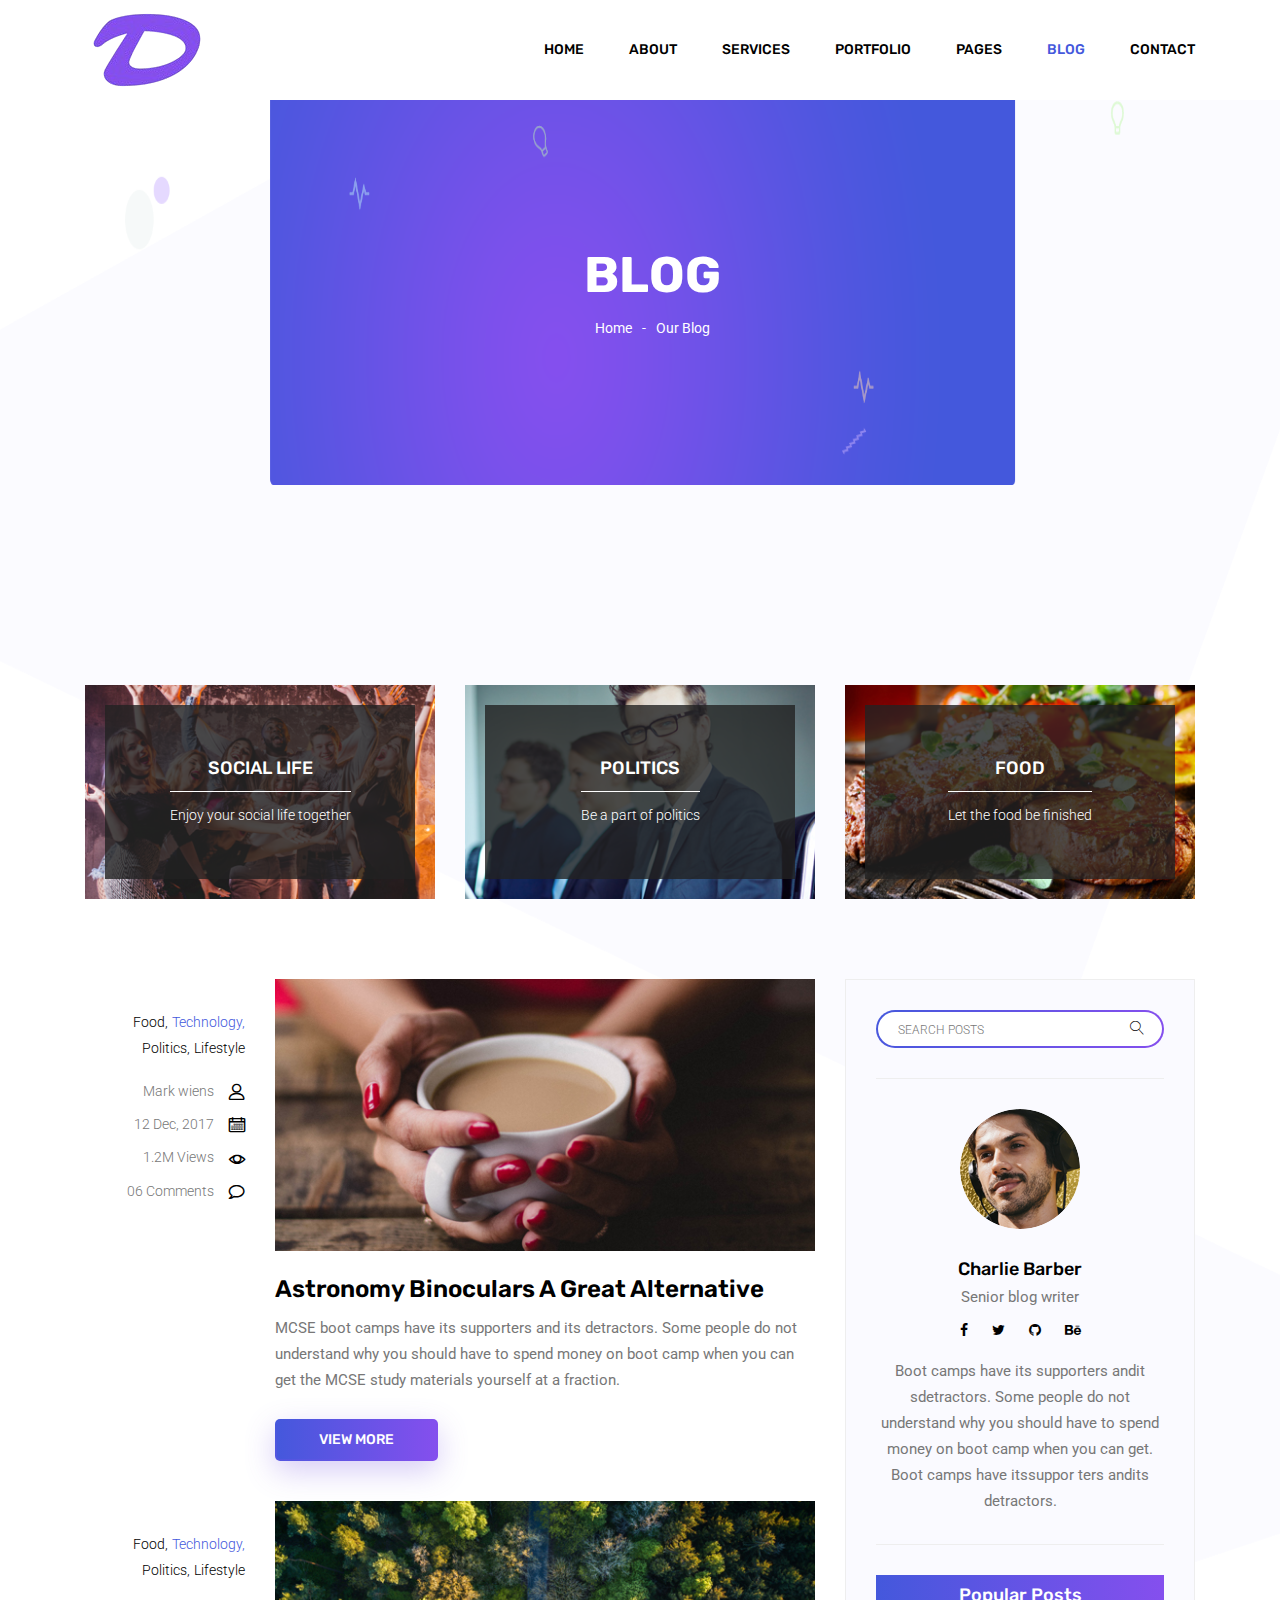
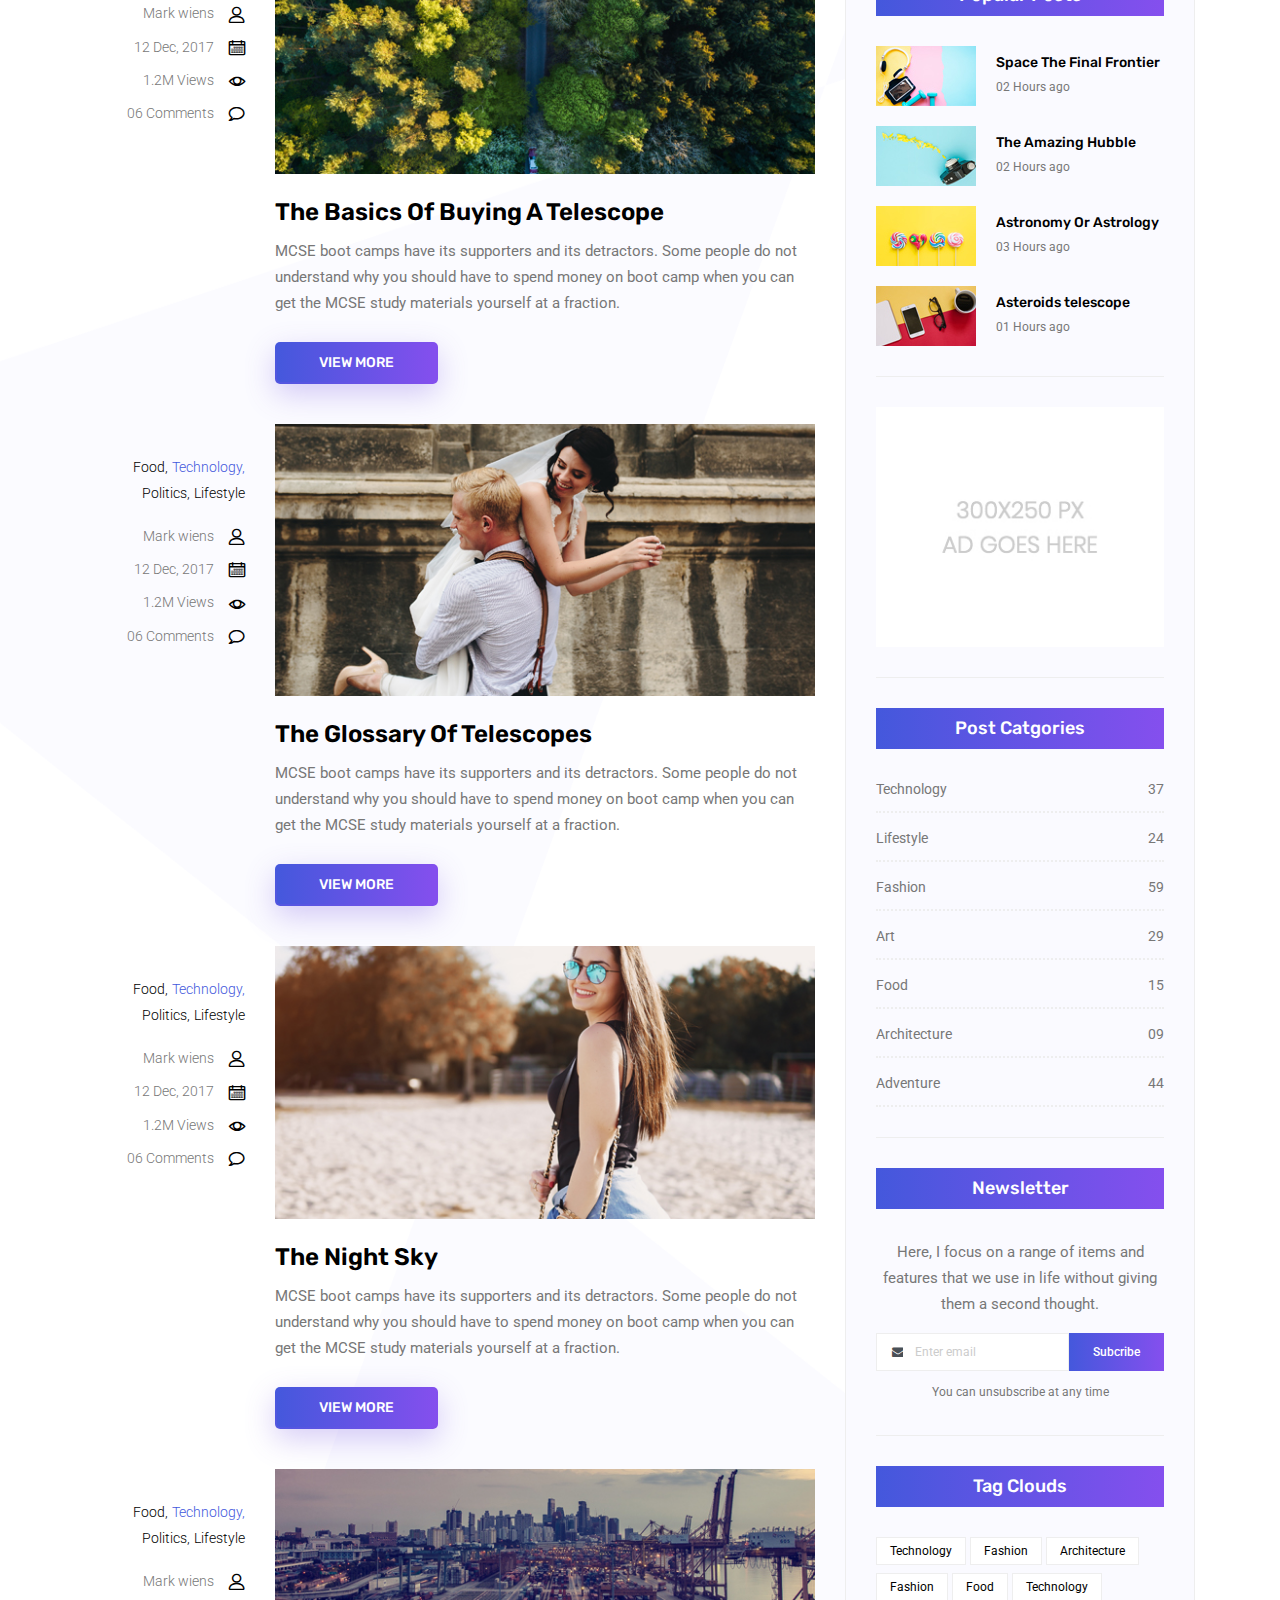
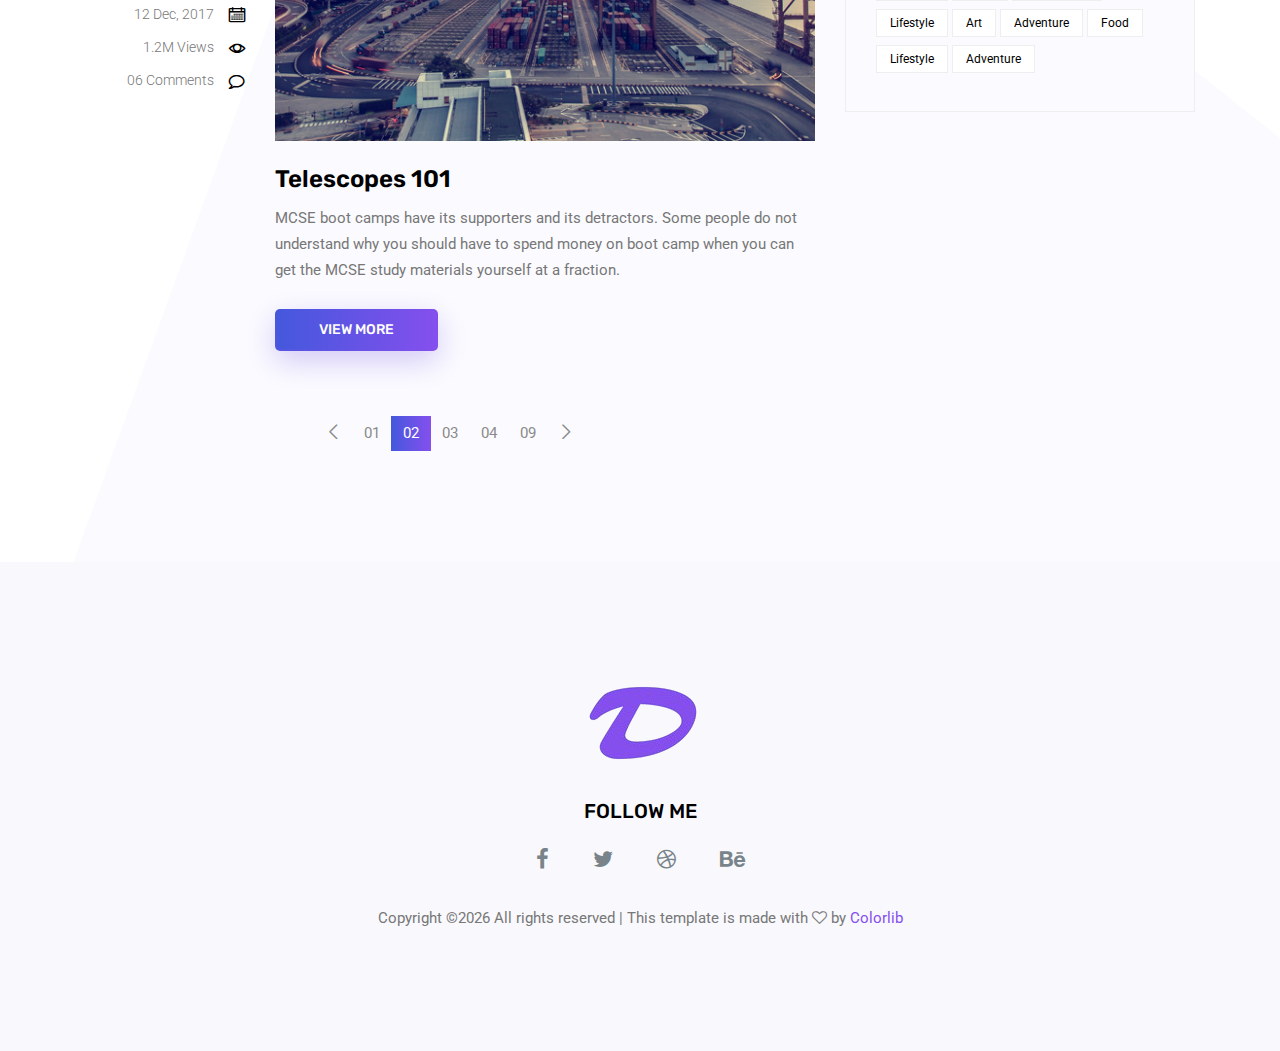
<file: blog.html>
<!doctype html>
<html lang="en">

<head>
	<!-- Required meta tags -->
	<meta charset="utf-8">
	<meta name="viewport" content="width=device-width, initial-scale=1, shrink-to-fit=no">
	<link rel="icon" href="img/favicon.png" type="image/png">
	<title>Blog</title>
	<!-- Bootstrap CSS -->
	<link rel="stylesheet" href="css/bootstrap.css">
	<link rel="stylesheet" href="vendors/linericon/style.css">
	<link rel="stylesheet" href="css/font-awesome.min.css">
	<link rel="stylesheet" href="vendors/owl-carousel/owl.carousel.min.css">
	<link rel="stylesheet" href="css/magnific-popup.css">
	<link rel="stylesheet" href="vendors/nice-select/css/nice-select.css">
	<!-- main css -->
	<link rel="stylesheet" href="css/style.css">
</head>

<body class="blog_version">

	<!--================ Start Header Area =================-->
	<header class="header_area">
		<div class="main_menu">
			<nav class="navbar navbar-expand-lg navbar-light">
				<div class="container">
					<!-- Brand and toggle get grouped for better mobile display -->
					<a class="navbar-brand logo_h" href="index.html"><img src="img/logo.png" alt=""></a>
					<button class="navbar-toggler" type="button" data-toggle="collapse" data-target="#navbarSupportedContent"
					 aria-controls="navbarSupportedContent" aria-expanded="false" aria-label="Toggle navigation">
						<span class="icon-bar"></span>
						<span class="icon-bar"></span>
						<span class="icon-bar"></span>
					</button>
					<!-- Collect the nav links, forms, and other content for toggling -->
					<div class="collapse navbar-collapse offset" id="navbarSupportedContent">
						<ul class="nav navbar-nav menu_nav justify-content-end">
							<li class="nav-item"><a class="nav-link" href="index.html">Home</a></li>
							<li class="nav-item"><a class="nav-link" href="about.html">About</a></li>
							<li class="nav-item"><a class="nav-link" href="services.html">Services</a></li>
							<li class="nav-item"><a class="nav-link" href="portfolio.html">Portfolio</a></li>
							<li class="nav-item submenu dropdown">
								<a href="#" class="nav-link dropdown-toggle" data-toggle="dropdown" role="button" aria-haspopup="true"
								 aria-expanded="false">Pages</a>
								<ul class="dropdown-menu">
                                    <li class="nav-item"><a class="nav-link" href="elements.html">Elements</a></li>
                                    <li class="nav-item"><a class="nav-link" href="portfolio-details.html">Portfolio Details</a></li>
								</ul>
							</li>
							<li class="nav-item submenu dropdown active">
								<a href="#" class="nav-link dropdown-toggle" data-toggle="dropdown" role="button" aria-haspopup="true"
								 aria-expanded="false">Blog</a>
								<ul class="dropdown-menu">
									<li class="nav-item"><a class="nav-link" href="blog.html">Blog</a></li>
									<li class="nav-item"><a class="nav-link" href="single-blog.html">Blog Details</a></li>
								</ul>
							</li>
							<li class="nav-item"><a class="nav-link" href="contact.html">Contact</a></li>
						</ul>
					</div>
				</div>
			</nav>
		</div>
	</header>
	<!--================ End Header Area =================-->

    <!--================ Start Banner Area =================-->
    <section class="banner_area">
        <div class="banner_inner d-flex align-items-center">
            <div class="container">
                <div class="banner_content text-center">
                    <h2>Blog</h2>
                    <div class="page_link">
                        <a href="index.html">Home</a>
                        <a href="blog.html">Our Blog</a>
                    </div>
                </div>
            </div>
        </div>
    </section>
    <!--================ End Banner Area =================-->
        
    <!--================Blog Categorie Area =================-->
    <section class="blog_categorie_area section_gap_top">
        <div class="container">
            <div class="row">
                <div class="col-lg-4">
                    <div class="categories_post">
                        <img src="img/blog/cat-post/cat-post-3.jpg" alt="post">
                        <div class="categories_details">
                            <div class="categories_text">
                                <a href="single-blog.html"><h5>Social Life</h5></a>
                                <div class="border_line"></div>
                                <p>Enjoy your social life together</p>
                            </div>
                        </div>
                    </div>
                </div>
                <div class="col-lg-4">
                    <div class="categories_post">
                        <img src="img/blog/cat-post/cat-post-2.jpg" alt="post">
                        <div class="categories_details">
                            <div class="categories_text">
                                <a href="single-blog.html"><h5>Politics</h5></a>
                                <div class="border_line"></div>
                                <p>Be a part of politics</p>
                            </div>
                        </div>
                    </div>
                </div>
                <div class="col-lg-4">
                    <div class="categories_post">
                        <img src="img/blog/cat-post/cat-post-1.jpg" alt="post">
                        <div class="categories_details">
                            <div class="categories_text">
                                <a href="single-blog.html"><h5>Food</h5></a>
                                <div class="border_line"></div>
                                <p>Let the food be finished</p>
                            </div>
                        </div>
                    </div>
                </div>
            </div>
        </div>
    </section>
    <!--================Blog Categorie Area =================-->
    
    <!--================Blog Area =================-->
    <section class="blog_area">
        <div class="container">
            <div class="row">
                <div class="col-lg-8">
                    <div class="blog_left_sidebar">
                        <article class="row blog_item">
                            <div class="col-md-3">
                                <div class="blog_info text-right">
                                    <div class="post_tag">
                                        <a href="#">Food,</a>
                                        <a class="active" href="#">Technology,</a>
                                        <a href="#">Politics,</a>
                                        <a href="#">Lifestyle</a>
                                    </div>
                                    <ul class="blog_meta list">
                                        <li><a href="#">Mark wiens<i class="lnr lnr-user"></i></a></li>
                                        <li><a href="#">12 Dec, 2017<i class="lnr lnr-calendar-full"></i></a></li>
                                        <li><a href="#">1.2M Views<i class="lnr lnr-eye"></i></a></li>
                                        <li><a href="#">06 Comments<i class="lnr lnr-bubble"></i></a></li>
                                    </ul>
                                </div>
                            </div>
                            <div class="col-md-9">
                                <div class="blog_post">
                                    <img src="img/blog/main-blog/m-blog-1.jpg" alt="">
                                    <div class="blog_details">
                                        <a href="single-blog.html"><h2>Astronomy Binoculars A Great Alternative</h2></a>
                                        <p>MCSE boot camps have its supporters and its detractors. Some people do not understand why you should have to spend money on boot camp when you can get the MCSE study materials yourself at a fraction.</p>
                                        <a href="single-blog.html" class="primary_btn"><span>View More</span></a>
                                    </div>
                                </div>
                            </div>
                        </article>
                        <article class="row blog_item">
                            <div class="col-md-3">
                                <div class="blog_info text-right">
                                    <div class="post_tag">
                                        <a href="#">Food,</a>
                                        <a class="active" href="#">Technology,</a>
                                        <a href="#">Politics,</a>
                                        <a href="#">Lifestyle</a>
                                    </div>
                                    <ul class="blog_meta list">
                                        <li><a href="#">Mark wiens<i class="lnr lnr-user"></i></a></li>
                                        <li><a href="#">12 Dec, 2017<i class="lnr lnr-calendar-full"></i></a></li>
                                        <li><a href="#">1.2M Views<i class="lnr lnr-eye"></i></a></li>
                                        <li><a href="#">06 Comments<i class="lnr lnr-bubble"></i></a></li>
                                    </ul>
                                </div>
                            </div>
                            <div class="col-md-9">
                                <div class="blog_post">
                                    <img src="img/blog/main-blog/m-blog-2.jpg" alt="">
                                    <div class="blog_details">
                                        <a href="single-blog.html"><h2>The Basics Of Buying A Telescope</h2></a>
                                        <p>MCSE boot camps have its supporters and its detractors. Some people do not understand why you should have to spend money on boot camp when you can get the MCSE study materials yourself at a fraction.</p>
                                        <a href="single-blog.html" class="primary_btn"><span>View More</span></a>
                                    </div>
                                </div>
                            </div>
                        </article>
                        <article class="row blog_item">
                            <div class="col-md-3">
                                <div class="blog_info text-right">
                                    <div class="post_tag">
                                        <a href="#">Food,</a>
                                        <a class="active" href="#">Technology,</a>
                                        <a href="#">Politics,</a>
                                        <a href="#">Lifestyle</a>
                                    </div>
                                    <ul class="blog_meta list">
                                        <li><a href="#">Mark wiens<i class="lnr lnr-user"></i></a></li>
                                        <li><a href="#">12 Dec, 2017<i class="lnr lnr-calendar-full"></i></a></li>
                                        <li><a href="#">1.2M Views<i class="lnr lnr-eye"></i></a></li>
                                        <li><a href="#">06 Comments<i class="lnr lnr-bubble"></i></a></li>
                                    </ul>
                                </div>
                            </div>
                            <div class="col-md-9">
                                <div class="blog_post">
                                    <img src="img/blog/main-blog/m-blog-3.jpg" alt="">
                                    <div class="blog_details">
                                        <a href="single-blog.html"><h2>The Glossary Of Telescopes</h2></a>
                                        <p>MCSE boot camps have its supporters and its detractors. Some people do not understand why you should have to spend money on boot camp when you can get the MCSE study materials yourself at a fraction.</p>
                                        <a href="single-blog.html" class="primary_btn"><span>View More</span></a>
                                    </div>
                                </div>
                            </div>
                        </article>
                        <article class="row blog_item">
                            <div class="col-md-3">
                                <div class="blog_info text-right">
                                    <div class="post_tag">
                                        <a href="#">Food,</a>
                                        <a class="active" href="#">Technology,</a>
                                        <a href="#">Politics,</a>
                                        <a href="#">Lifestyle</a>
                                    </div>
                                    <ul class="blog_meta list">
                                        <li><a href="#">Mark wiens<i class="lnr lnr-user"></i></a></li>
                                        <li><a href="#">12 Dec, 2017<i class="lnr lnr-calendar-full"></i></a></li>
                                        <li><a href="#">1.2M Views<i class="lnr lnr-eye"></i></a></li>
                                        <li><a href="#">06 Comments<i class="lnr lnr-bubble"></i></a></li>
                                    </ul>
                                </div>
                            </div>
                            <div class="col-md-9">
                                <div class="blog_post">
                                    <img src="img/blog/main-blog/m-blog-4.jpg" alt="">
                                    <div class="blog_details">
                                        <a href="single-blog.html"><h2>The Night Sky</h2></a>
                                        <p>MCSE boot camps have its supporters and its detractors. Some people do not understand why you should have to spend money on boot camp when you can get the MCSE study materials yourself at a fraction.</p>
                                        <a href="single-blog.html" class="primary_btn"><span>View More</span></a>
                                    </div>
                                </div>
                            </div>
                        </article>
                        <article class="row blog_item">
                            <div class="col-md-3">
                                <div class="blog_info text-right">
                                    <div class="post_tag">
                                        <a href="#">Food,</a>
                                        <a class="active" href="#">Technology,</a>
                                        <a href="#">Politics,</a>
                                        <a href="#">Lifestyle</a>
                                    </div>
                                    <ul class="blog_meta list">
                                        <li><a href="#">Mark wiens<i class="lnr lnr-user"></i></a></li>
                                        <li><a href="#">12 Dec, 2017<i class="lnr lnr-calendar-full"></i></a></li>
                                        <li><a href="#">1.2M Views<i class="lnr lnr-eye"></i></a></li>
                                        <li><a href="#">06 Comments<i class="lnr lnr-bubble"></i></a></li>
                                    </ul>
                                </div>
                            </div>
                            <div class="col-md-9">
                                <div class="blog_post">
                                    <img src="img/blog/main-blog/m-blog-5.jpg" alt="">
                                    <div class="blog_details">
                                        <a href="single-blog.html"><h2>Telescopes 101</h2></a>
                                        <p>MCSE boot camps have its supporters and its detractors. Some people do not understand why you should have to spend money on boot camp when you can get the MCSE study materials yourself at a fraction.</p>
                                        <a href="single-blog.html" class="primary_btn"><span>View More</span></a>
                                    </div>
                                </div>
                            </div>
                        </article>
                        <nav class="blog-pagination justify-content-center d-flex">
                            <ul class="pagination">
                                <li class="page-item">
                                    <a href="#" class="page-link" aria-label="Previous">
                                        <span aria-hidden="true">
                                            <span class="lnr lnr-chevron-left"></span>
                                        </span>
                                    </a>
                                </li>
                                <li class="page-item"><a href="#" class="page-link">01</a></li>
                                <li class="page-item active"><a href="#" class="page-link">02</a></li>
                                <li class="page-item"><a href="#" class="page-link">03</a></li>
                                <li class="page-item"><a href="#" class="page-link">04</a></li>
                                <li class="page-item"><a href="#" class="page-link">09</a></li>
                                <li class="page-item">
                                    <a href="#" class="page-link" aria-label="Next">
                                        <span aria-hidden="true">
                                            <span class="lnr lnr-chevron-right"></span>
                                        </span>
                                    </a>
                                </li>
                            </ul>
                        </nav>
                    </div>
                </div>
                <div class="col-lg-4">
                    <div class="blog_right_sidebar">
                        <aside class="single_sidebar_widget search_widget">
                            <div class="input-group">
                                <input type="text" class="form-control" placeholder="Search Posts">
                                <span class="input-group-btn">
                                    <button class="btn btn-default" type="button"><i class="lnr lnr-magnifier"></i></button>
                                </span>
                            </div><!-- /input-group -->
                            <div class="br"></div>
                        </aside>
                        <aside class="single_sidebar_widget author_widget">
                            <img class="author_img rounded-circle" src="img/blog/author.png" alt="">
                            <h4>Charlie Barber</h4>
                            <p>Senior blog writer</p>
                            <div class="social_icon">
                                <a href="#"><i class="fa fa-facebook"></i></a>
                                <a href="#"><i class="fa fa-twitter"></i></a>
                                <a href="#"><i class="fa fa-github"></i></a>
                                <a href="#"><i class="fa fa-behance"></i></a>
                            </div>
                            <p>Boot camps have its supporters andit sdetractors. Some people do not understand why you should have to spend money on boot camp when you can get. Boot camps have itssuppor ters andits detractors.</p>
                            <div class="br"></div>
                        </aside>
                        <aside class="single_sidebar_widget popular_post_widget">
                            <h3 class="widget_title">Popular Posts</h3>
                            <div class="media post_item">
                                <img src="img/blog/popular-post/post1.jpg" alt="post">
                                <div class="media-body">
                                    <a href="single-blog.html"><h3>Space The Final Frontier</h3></a>
                                    <p>02 Hours ago</p>
                                </div>
                            </div>
                            <div class="media post_item">
                                <img src="img/blog/popular-post/post2.jpg" alt="post">
                                <div class="media-body">
                                    <a href="single-blog.html"><h3>The Amazing Hubble</h3></a>
                                    <p>02 Hours ago</p>
                                </div>
                            </div>
                            <div class="media post_item">
                                <img src="img/blog/popular-post/post3.jpg" alt="post">
                                <div class="media-body">
                                    <a href="single-blog.html"><h3>Astronomy Or Astrology</h3></a>
                                    <p>03 Hours ago</p>
                                </div>
                            </div>
                            <div class="media post_item">
                                <img src="img/blog/popular-post/post4.jpg" alt="post">
                                <div class="media-body">
                                    <a href="single-blog.html"><h3>Asteroids telescope</h3></a>
                                    <p>01 Hours ago</p>
                                </div>
                            </div>
                            <div class="br"></div>
                        </aside>
                        <aside class="single_sidebar_widget ads_widget">
                            <a href="#"><img class="img-fluid" src="img/blog/add.jpg" alt=""></a>
                            <div class="br"></div>
                        </aside>
                        <aside class="single_sidebar_widget post_category_widget">
                            <h4 class="widget_title">Post Catgories</h4>
                            <ul class="list cat-list">
                                <li>
                                    <a href="#" class="d-flex justify-content-between">
                                        <p>Technology</p>
                                        <p>37</p>
                                    </a>
                                </li>
                                <li>
                                    <a href="#" class="d-flex justify-content-between">
                                        <p>Lifestyle</p>
                                        <p>24</p>
                                    </a>
                                </li>
                                <li>
                                    <a href="#" class="d-flex justify-content-between">
                                        <p>Fashion</p>
                                        <p>59</p>
                                    </a>
                                </li>
                                <li>
                                    <a href="#" class="d-flex justify-content-between">
                                        <p>Art</p>
                                        <p>29</p>
                                    </a>
                                </li>
                                <li>
                                    <a href="#" class="d-flex justify-content-between">
                                        <p>Food</p>
                                        <p>15</p>
                                    </a>
                                </li>
                                <li>
                                    <a href="#" class="d-flex justify-content-between">
                                        <p>Architecture</p>
                                        <p>09</p>
                                    </a>
                                </li>
                                <li>
                                    <a href="#" class="d-flex justify-content-between">
                                        <p>Adventure</p>
                                        <p>44</p>
                                    </a>
                                </li>															
                            </ul>
                            <div class="br"></div>
                        </aside>
                        <aside class="single-sidebar-widget newsletter_widget">
                            <h4 class="widget_title">Newsletter</h4>
                            <p>
                            Here, I focus on a range of items and features that we use in life without
                            giving them a second thought.
                            </p>
                            <div class="form-group d-flex flex-row">
                                <div class="input-group">
                                    <div class="input-group-prepend">
                                        <div class="input-group-text"><i class="fa fa-envelope" aria-hidden="true"></i></div>
                                    </div>
                                    <input type="text" class="form-control" id="inlineFormInputGroup" placeholder="Enter email" onfocus="this.placeholder = ''" onblur="this.placeholder = 'Enter email'">
                                </div>
                                <a href="#" class="bbtns">Subcribe</a>
                            </div>	
                            <p class="text-bottom">You can unsubscribe at any time</p>	
                            <div class="br"></div>							
                        </aside>
                        <aside class="single-sidebar-widget tag_cloud_widget">
                            <h4 class="widget_title">Tag Clouds</h4>
                            <ul class="list">
                                <li><a href="#">Technology</a></li>
                                <li><a href="#">Fashion</a></li>
                                <li><a href="#">Architecture</a></li>
                                <li><a href="#">Fashion</a></li>
                                <li><a href="#">Food</a></li>
                                <li><a href="#">Technology</a></li>
                                <li><a href="#">Lifestyle</a></li>
                                <li><a href="#">Art</a></li>
                                <li><a href="#">Adventure</a></li>
                                <li><a href="#">Food</a></li>
                                <li><a href="#">Lifestyle</a></li>
                                <li><a href="#">Adventure</a></li>
                            </ul>
                        </aside>
                    </div>
                </div>
            </div>
        </div>
    </section>
    <!--================Blog Area =================-->
    
    <!--================Footer Area =================-->
	<footer class="footer_area">
        <div class="container">
            <div class="row justify-content-center">
                <div class="col-lg-12">
                    <div class="footer_top flex-column">
                        <div class="footer_logo">
                            <a href="#">
                                <img src="img/logo.png" alt="">
                            </a>
                            <h4>Follow Me</h4>
                        </div>
                        <div class="footer_social">
                            <a href="#"><i class="fa fa-facebook"></i></a>
                            <a href="#"><i class="fa fa-twitter"></i></a>
                            <a href="#"><i class="fa fa-dribbble"></i></a>
                            <a href="#"><i class="fa fa-behance"></i></a>
                        </div>
                    </div>
                </div>
            </div>
            <div class="row footer_bottom justify-content-center">
                <p class="col-lg-8 col-sm-12 footer-text">
                    <!-- Link back to Colorlib can't be removed. Template is licensed under CC BY 3.0. -->
Copyright &copy;<script>document.write(new Date().getFullYear());</script> All rights reserved | This template is made with <i class="fa fa-heart-o" aria-hidden="true"></i> by <a href="https://colorlib.com" target="_blank">Colorlib</a>
<!-- Link back to Colorlib can't be removed. Template is licensed under CC BY 3.0. --></p>
            </div>
        </div>
    </footer>
    <!--================End Footer Area =================-->
   
    <!-- Optional JavaScript -->
    <!-- jQuery first, then Popper.js, then Bootstrap JS -->
    <script src="js/jquery-3.2.1.min.js"></script>
    <script src="js/popper.js"></script>
    <script src="js/bootstrap.min.js"></script>
    <script src="js/stellar.js"></script>
    <script src="vendors/lightbox/simpleLightbox.min.js"></script>
    <script src="vendors/nice-select/js/jquery.nice-select.min.js"></script>
    <script src="vendors/isotope/imagesloaded.pkgd.min.js"></script>
    <script src="vendors/isotope/isotope-min.js"></script>
    <script src="vendors/owl-carousel/owl.carousel.min.js"></script>
    <script src="js/jquery.ajaxchimp.min.js"></script>
    <script src="js/mail-script.js"></script>
    <script src="js/theme.js"></script>
</body>
</html>
</file>
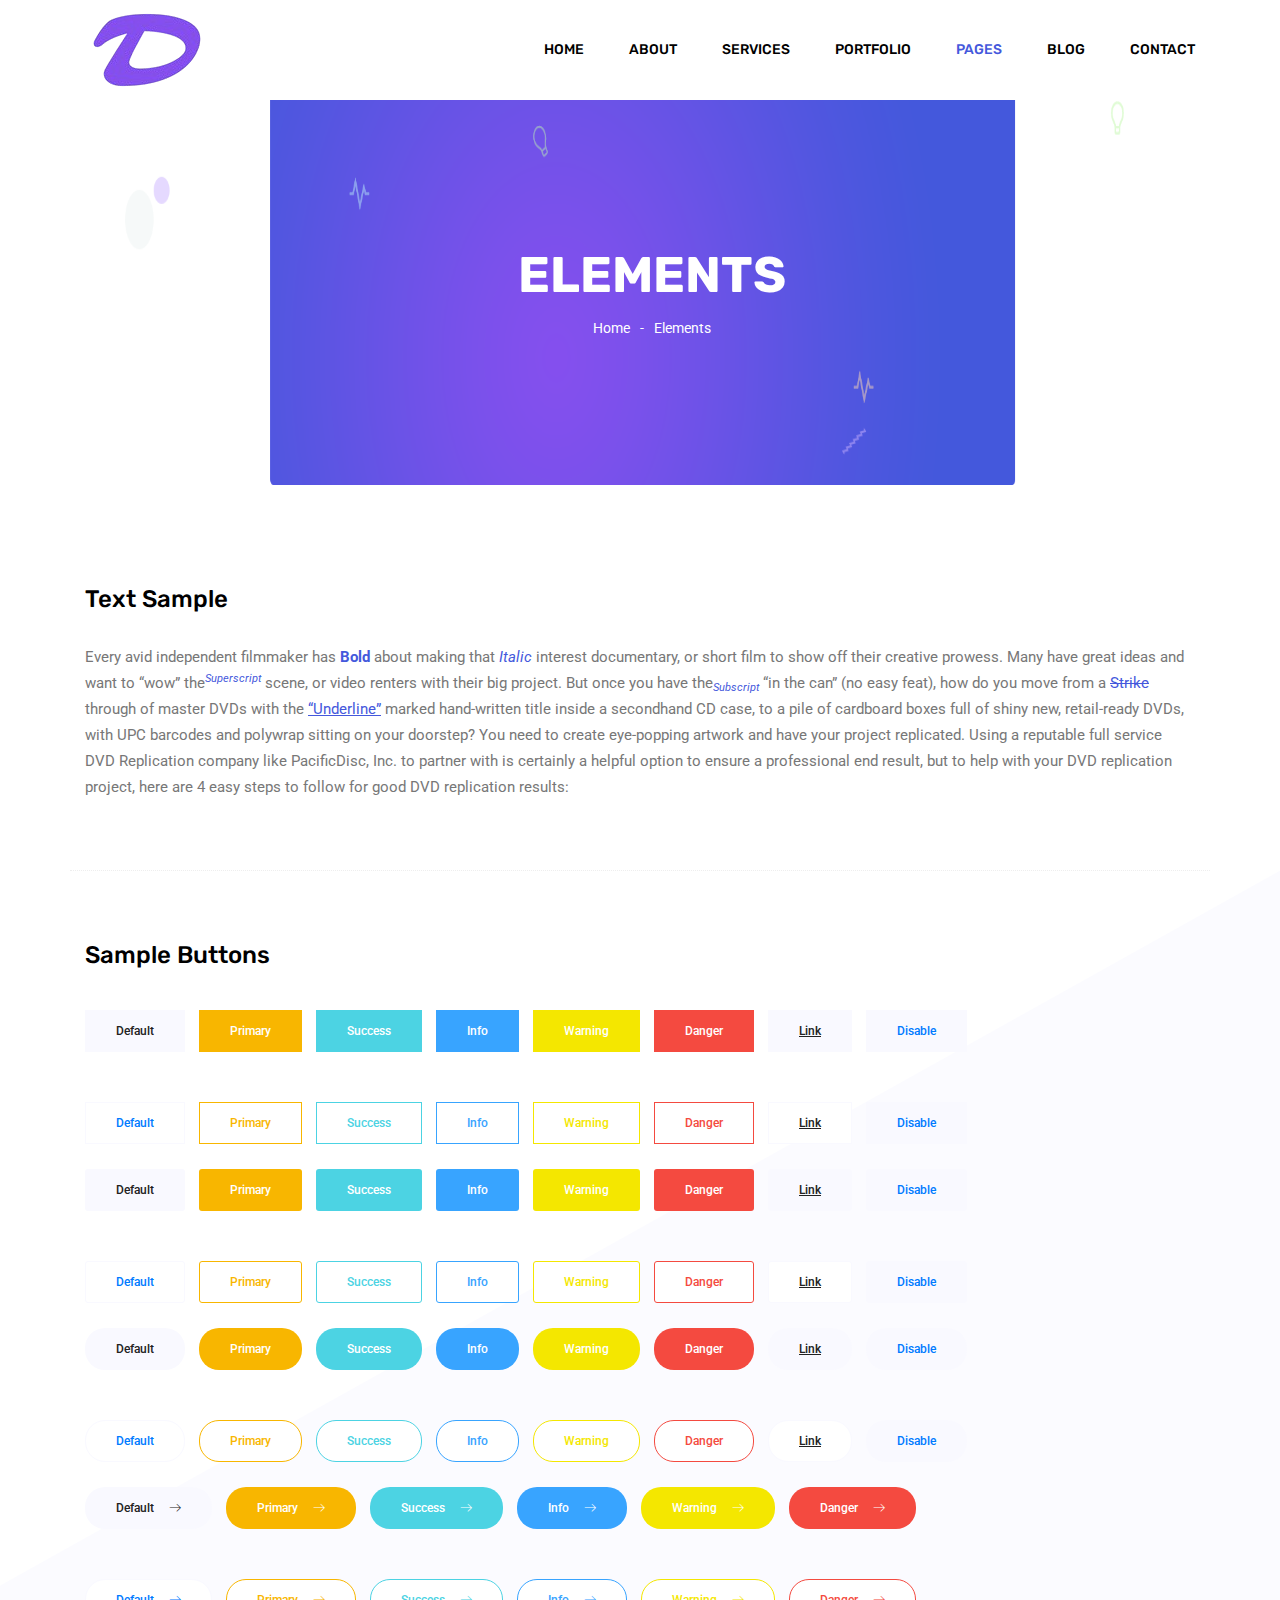
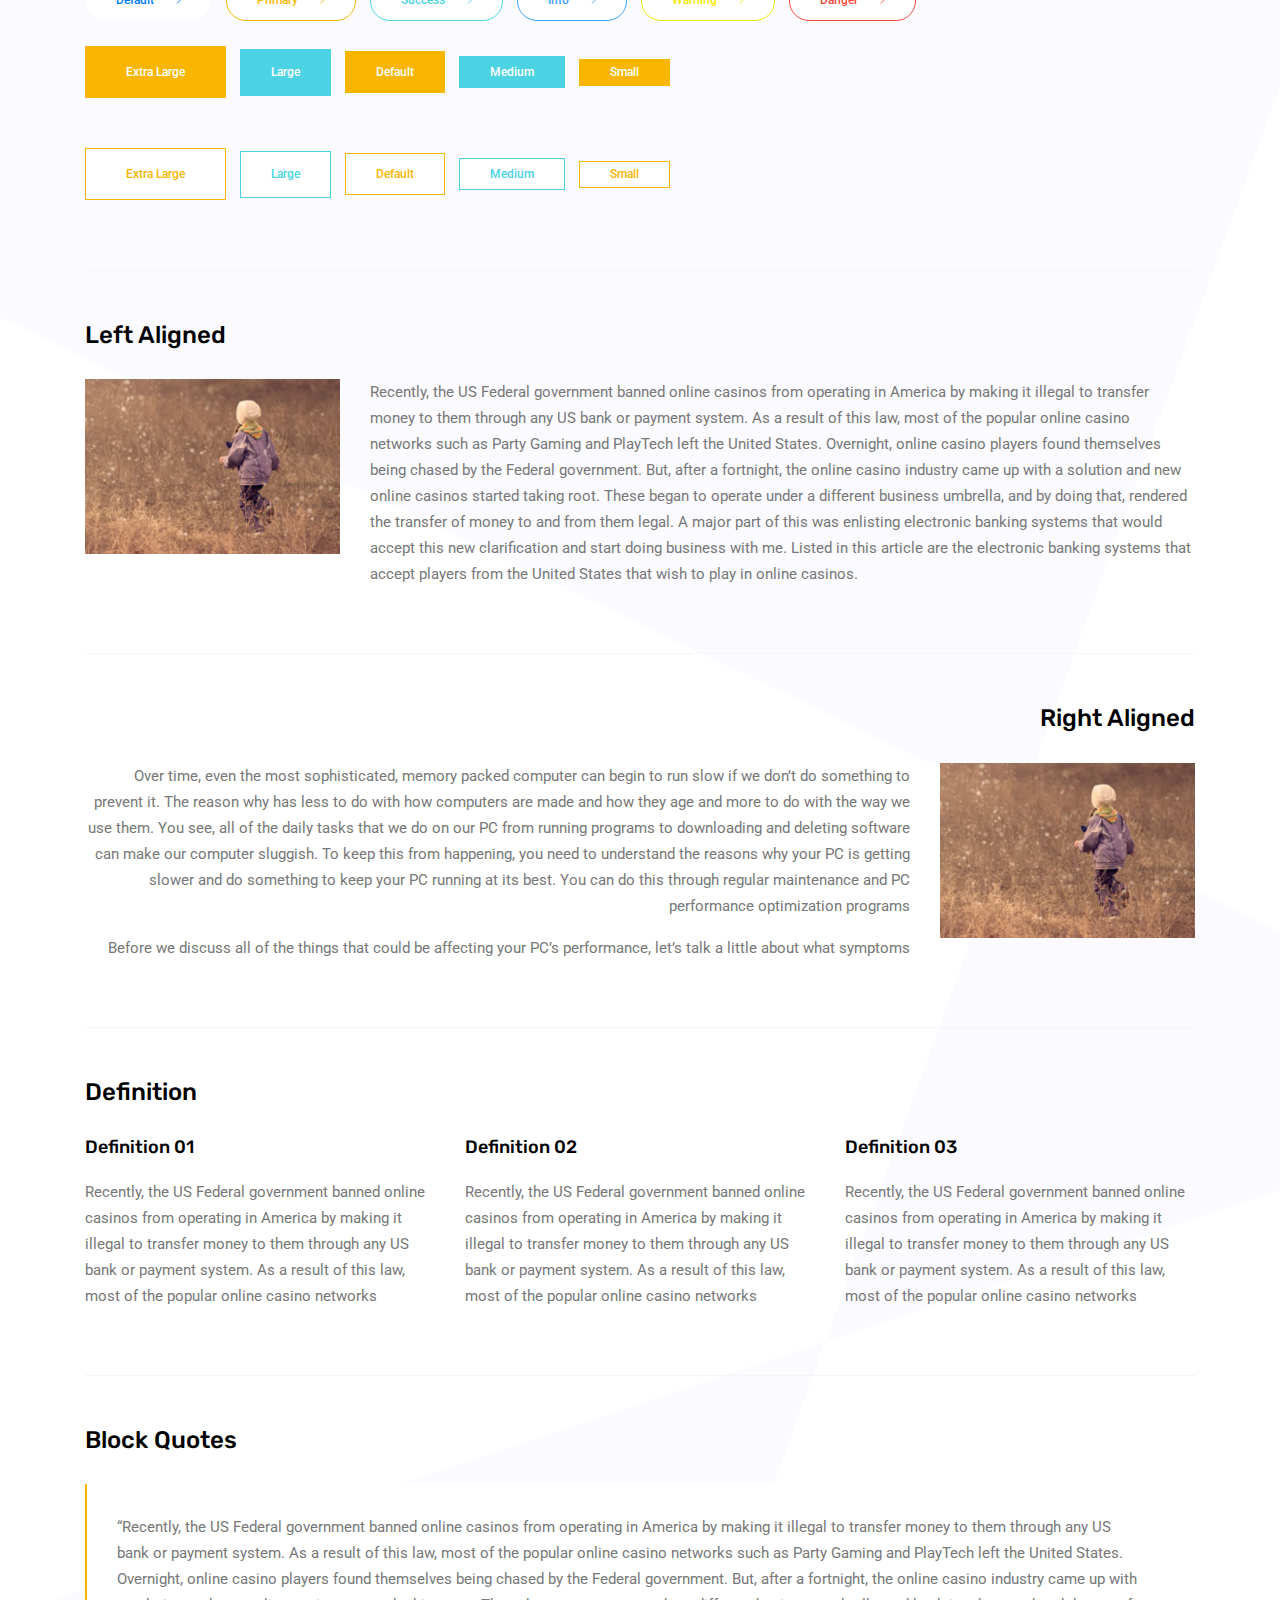
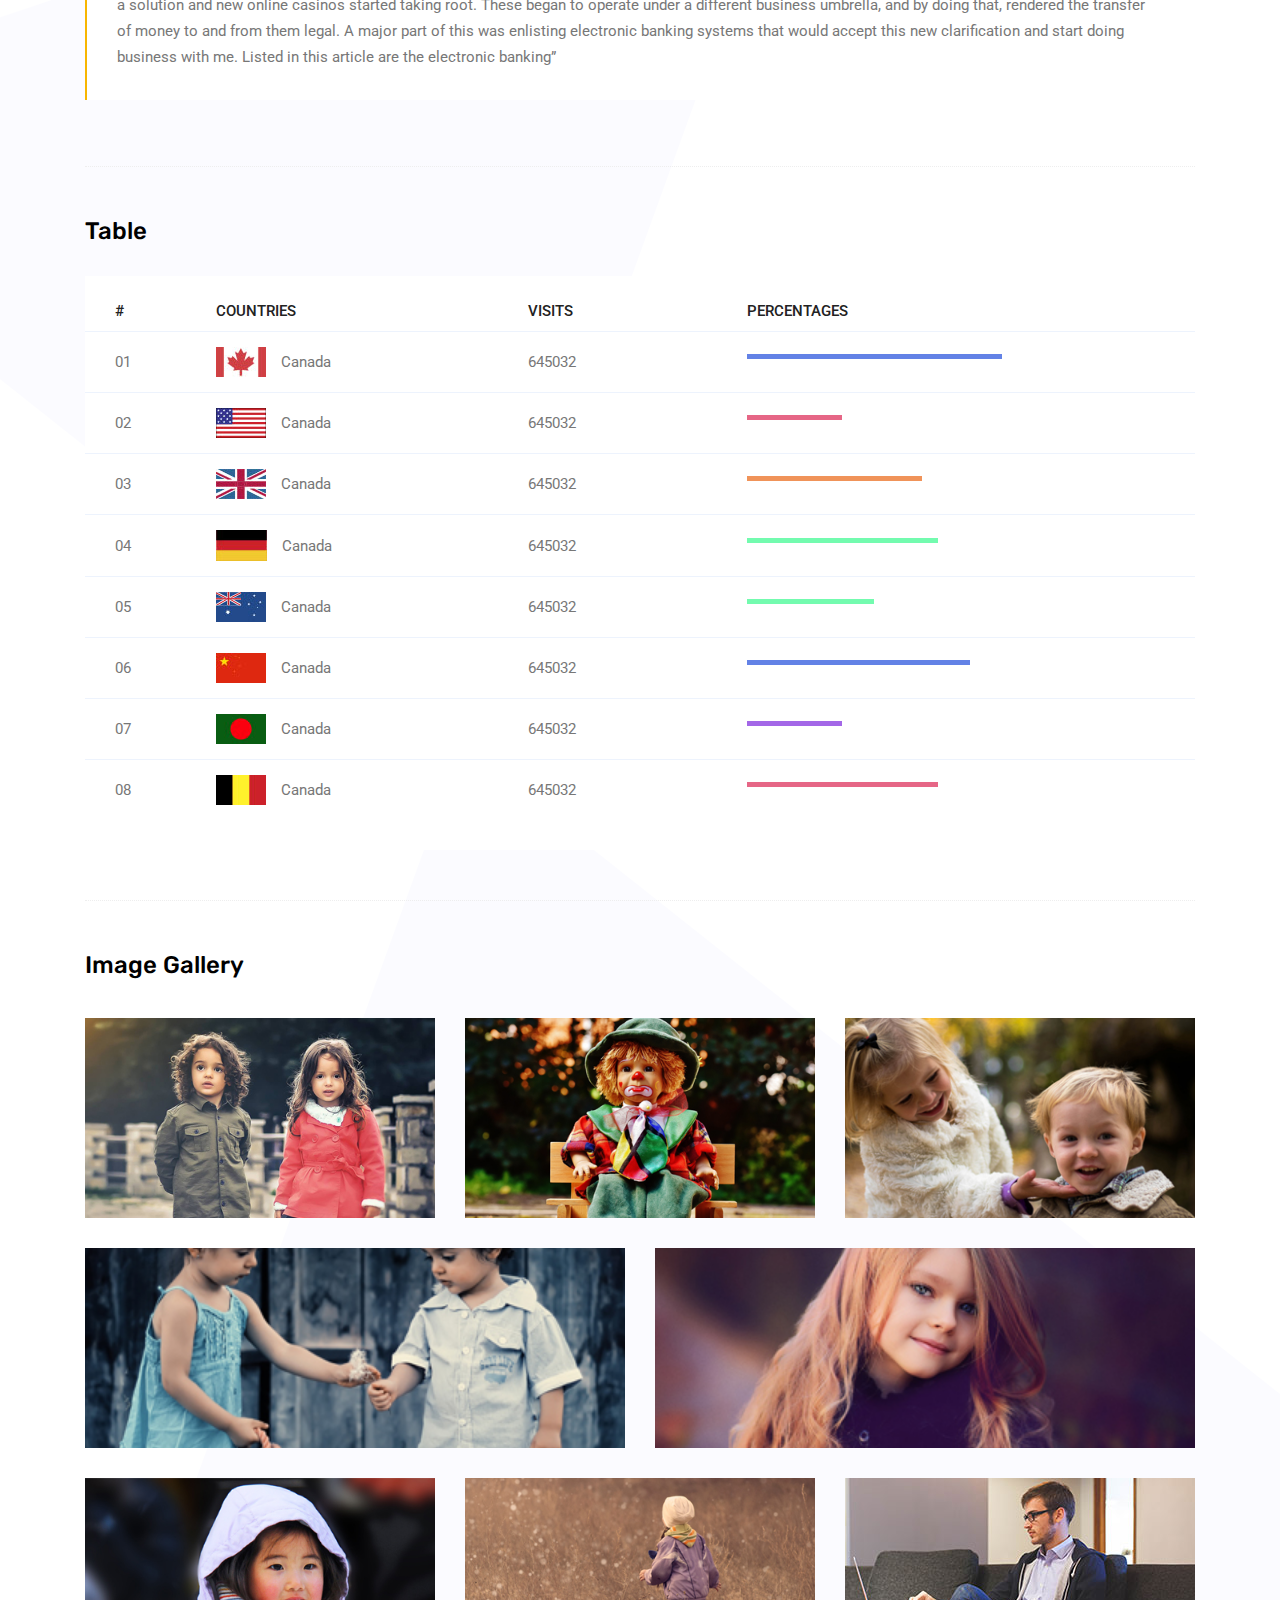
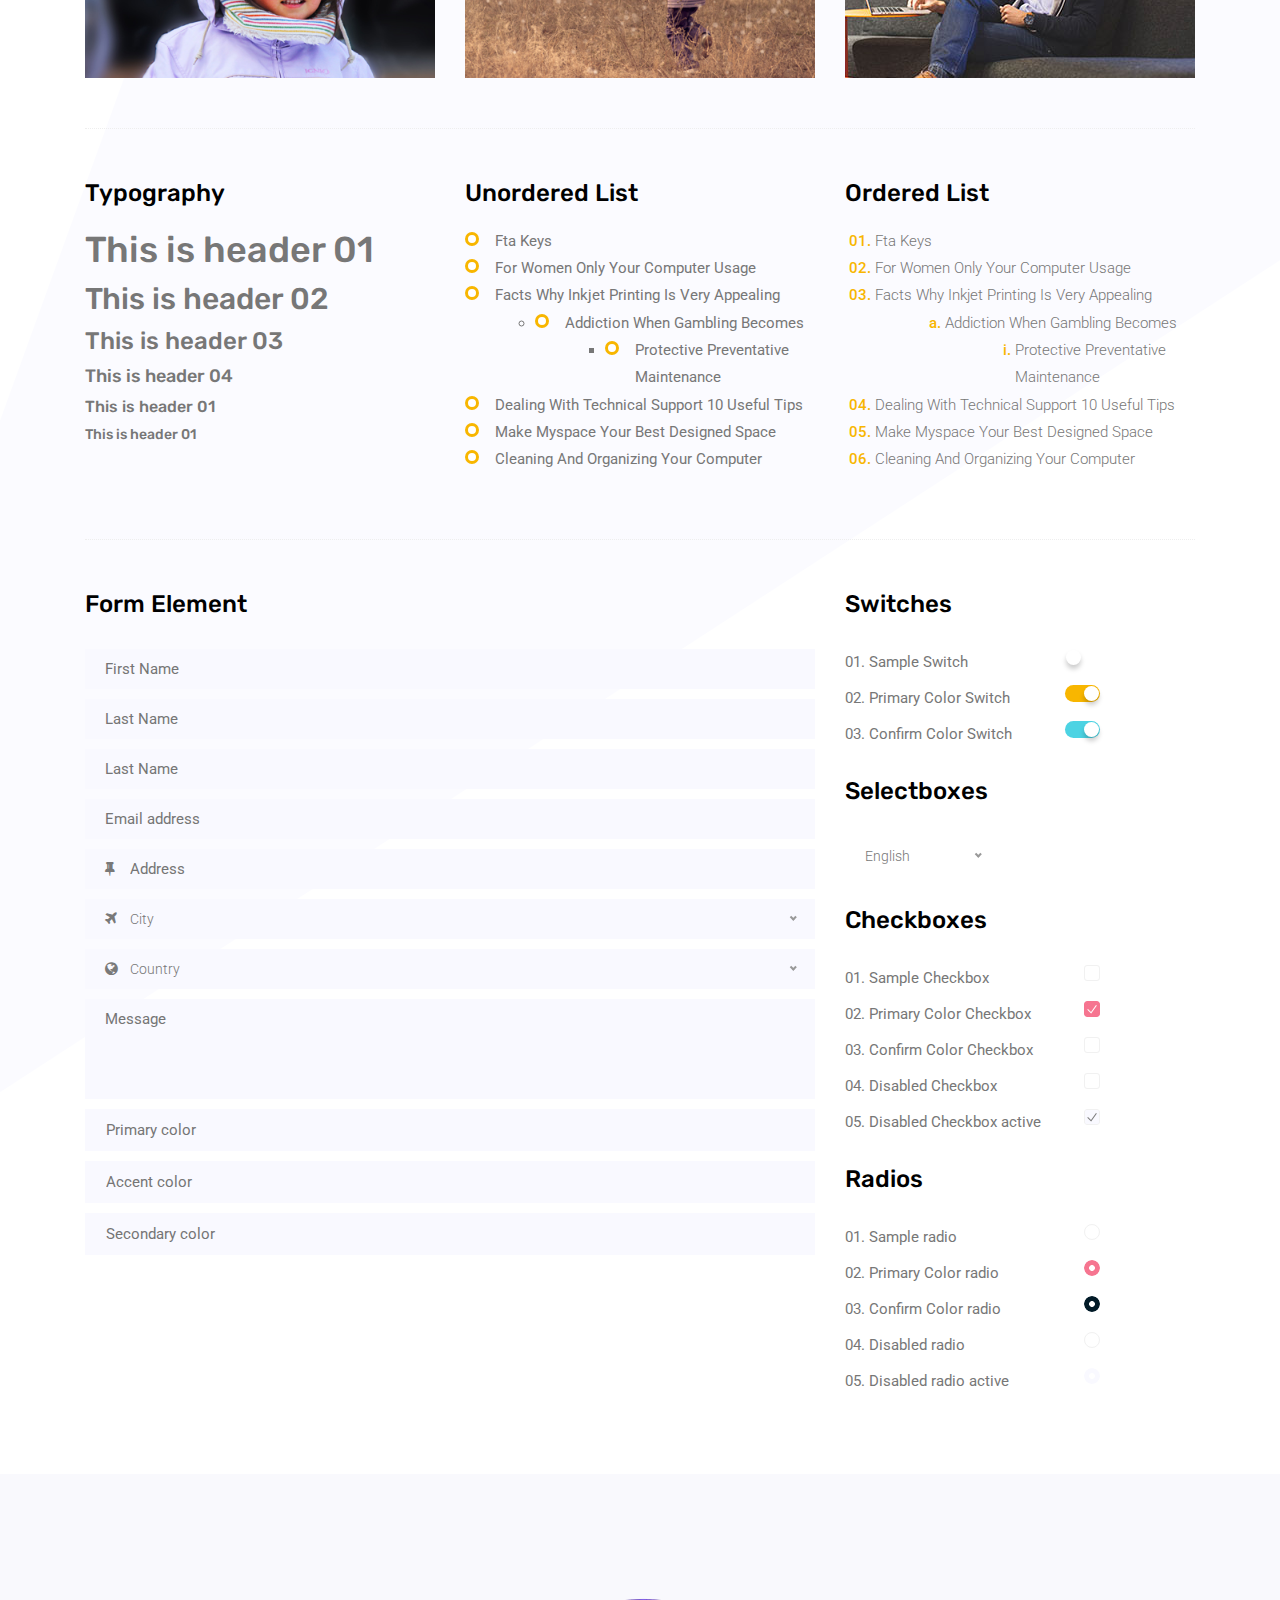
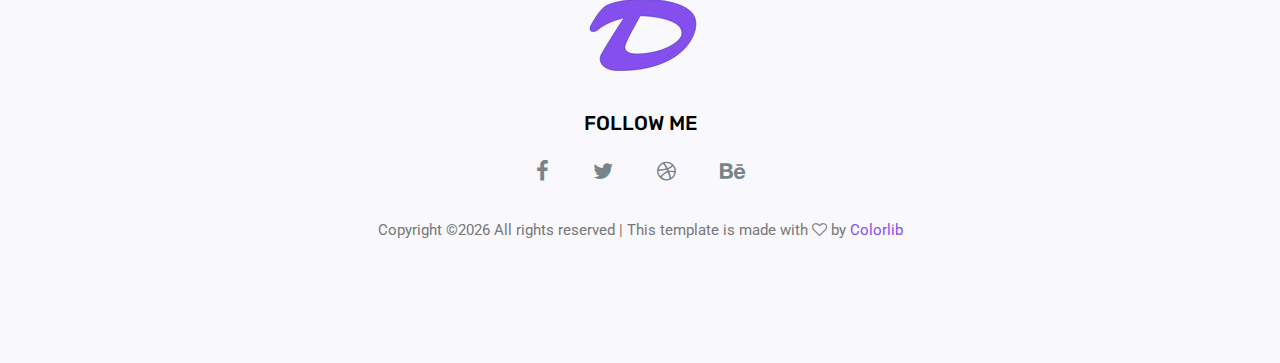
<file: elements.html>
<!doctype html>
<html lang="en">

<head>
	<!-- Required meta tags -->
	<meta charset="utf-8">
	<meta name="viewport" content="width=device-width, initial-scale=1, shrink-to-fit=no">
	<link rel="icon" href="img/favicon.png" type="image/png">
	<title>Elements</title>
	<!-- Bootstrap CSS -->
	<link rel="stylesheet" href="css/bootstrap.css">
	<link rel="stylesheet" href="vendors/linericon/style.css">
	<link rel="stylesheet" href="css/font-awesome.min.css">
	<link rel="stylesheet" href="vendors/owl-carousel/owl.carousel.min.css">
	<link rel="stylesheet" href="css/magnific-popup.css">
	<link rel="stylesheet" href="vendors/nice-select/css/nice-select.css">
	<!-- main css -->
	<link rel="stylesheet" href="css/style.css">
</head>

<body class="blog_version">

	<!--================ Start Header Area =================-->
	<header class="header_area">
		<div class="main_menu">
			<nav class="navbar navbar-expand-lg navbar-light">
				<div class="container">
					<!-- Brand and toggle get grouped for better mobile display -->
					<a class="navbar-brand logo_h" href="index.html"><img src="img/logo.png" alt=""></a>
					<button class="navbar-toggler" type="button" data-toggle="collapse" data-target="#navbarSupportedContent"
					 aria-controls="navbarSupportedContent" aria-expanded="false" aria-label="Toggle navigation">
						<span class="icon-bar"></span>
						<span class="icon-bar"></span>
						<span class="icon-bar"></span>
					</button>
					<!-- Collect the nav links, forms, and other content for toggling -->
					<div class="collapse navbar-collapse offset" id="navbarSupportedContent">
						<ul class="nav navbar-nav menu_nav justify-content-end">
							<li class="nav-item"><a class="nav-link" href="index.html">Home</a></li>
							<li class="nav-item"><a class="nav-link" href="about.html">About</a></li>
							<li class="nav-item"><a class="nav-link" href="services.html">Services</a></li>
							<li class="nav-item"><a class="nav-link" href="portfolio.html">Portfolio</a></li>
							<li class="nav-item submenu dropdown active">
								<a href="#" class="nav-link dropdown-toggle" data-toggle="dropdown" role="button" aria-haspopup="true"
								 aria-expanded="false">Pages</a>
								<ul class="dropdown-menu">
                                    <li class="nav-item"><a class="nav-link" href="elements.html">Elements</a></li>
                                    <li class="nav-item"><a class="nav-link" href="portfolio-details.html">Portfolio Details</a></li>
								</ul>
							</li>
							<li class="nav-item submenu dropdown">
								<a href="#" class="nav-link dropdown-toggle" data-toggle="dropdown" role="button" aria-haspopup="true"
								 aria-expanded="false">Blog</a>
								<ul class="dropdown-menu">
									<li class="nav-item"><a class="nav-link" href="blog.html">Blog</a></li>
									<li class="nav-item"><a class="nav-link" href="single-blog.html">Blog Details</a></li>
								</ul>
							</li>
							<li class="nav-item"><a class="nav-link" href="contact.html">Contact</a></li>
						</ul>
					</div>
				</div>
			</nav>
		</div>
	</header>
	<!--================ End Header Area =================-->

    <!--================ Start Banner Area =================-->
    <section class="banner_area">
        <div class="banner_inner d-flex align-items-center">
            <div class="container">
                <div class="banner_content text-center">
                    <h2>Elements</h2>
                    <div class="page_link">
                        <a href="index.html">Home</a>
                        <a href="elements.html">Elements</a>
                    </div>
                </div>
            </div>
        </div>
    </section>
    <!--================ End Banner Area =================-->
        
	<!-- Start Sample Area -->
	<section class="sample-text-area">
		<div class="container">
			<h3 class="text-heading title_color">Text Sample</h3>
			<p class="sample-text">
				Every avid independent filmmaker has <b>Bold</b> about making that <i>Italic</i> interest documentary, or short film to show off their creative prowess. Many have great ideas and want to “wow” the<sup>Superscript</sup> scene, or video renters with their big project.  But once you have the<sub>Subscript</sub> “in the can” (no easy feat), how do you move from a <del>Strike</del> through of master DVDs with the <u>“Underline”</u> marked hand-written title inside a secondhand CD case, to a pile of cardboard boxes full of shiny new, retail-ready DVDs, with UPC barcodes and polywrap sitting on your doorstep?  You need to create eye-popping artwork and have your project replicated. Using a reputable full service DVD Replication company like PacificDisc, Inc. to partner with is certainly a helpful option to ensure a professional end result, but to help with your DVD replication project, here are 4 easy steps to follow for good DVD replication results: 

			</p>
		</div>
	</section>
	<!-- End Sample Area -->

	<!-- Start Button -->
	<section class="button-area">
		<div class="container border-top-generic">
			<h3 class="text-heading title_color">Sample Buttons</h3>
			<div class="button-group-area">
				<a href="#" class="genric-btn default">Default</a>
				<a href="#" class="genric-btn primary">Primary</a>
				<a href="#" class="genric-btn success">Success</a>
				<a href="#" class="genric-btn info">Info</a>
				<a href="#" class="genric-btn warning">Warning</a>
				<a href="#" class="genric-btn danger">Danger</a>
				<a href="#" class="genric-btn link">Link</a>
				<a href="#" class="genric-btn disable">Disable</a>
			</div>
			<div class="button-group-area mt-10">
				<a href="#" class="genric-btn default-border">Default</a>
				<a href="#" class="genric-btn primary-border">Primary</a>
				<a href="#" class="genric-btn success-border">Success</a>
				<a href="#" class="genric-btn info-border">Info</a>
				<a href="#" class="genric-btn warning-border">Warning</a>
				<a href="#" class="genric-btn danger-border">Danger</a>
				<a href="#" class="genric-btn link-border">Link</a>
				<a href="#" class="genric-btn disable">Disable</a>
			</div>
			<div class="button-group-area mt-40">
				<a href="#" class="genric-btn default radius">Default</a>
				<a href="#" class="genric-btn primary radius">Primary</a>
				<a href="#" class="genric-btn success radius">Success</a>
				<a href="#" class="genric-btn info radius">Info</a>
				<a href="#" class="genric-btn warning radius">Warning</a>
				<a href="#" class="genric-btn danger radius">Danger</a>
				<a href="#" class="genric-btn link radius">Link</a>
				<a href="#" class="genric-btn disable radius">Disable</a>
			</div>
			<div class="button-group-area mt-10">
				<a href="#" class="genric-btn default-border radius">Default</a>
				<a href="#" class="genric-btn primary-border radius">Primary</a>
				<a href="#" class="genric-btn success-border radius">Success</a>
				<a href="#" class="genric-btn info-border radius">Info</a>
				<a href="#" class="genric-btn warning-border radius">Warning</a>
				<a href="#" class="genric-btn danger-border radius">Danger</a>
				<a href="#" class="genric-btn link-border radius">Link</a>
				<a href="#" class="genric-btn disable radius">Disable</a>
			</div>
			<div class="button-group-area mt-40">
				<a href="#" class="genric-btn default circle">Default</a>
				<a href="#" class="genric-btn primary circle">Primary</a>
				<a href="#" class="genric-btn success circle">Success</a>
				<a href="#" class="genric-btn info circle">Info</a>
				<a href="#" class="genric-btn warning circle">Warning</a>
				<a href="#" class="genric-btn danger circle">Danger</a>
				<a href="#" class="genric-btn link circle">Link</a>
				<a href="#" class="genric-btn disable circle">Disable</a>
			</div>
			<div class="button-group-area mt-10">
				<a href="#" class="genric-btn default-border circle">Default</a>
				<a href="#" class="genric-btn primary-border circle">Primary</a>
				<a href="#" class="genric-btn success-border circle">Success</a>
				<a href="#" class="genric-btn info-border circle">Info</a>
				<a href="#" class="genric-btn warning-border circle">Warning</a>
				<a href="#" class="genric-btn danger-border circle">Danger</a>
				<a href="#" class="genric-btn link-border circle">Link</a>
				<a href="#" class="genric-btn disable circle">Disable</a>
			</div>
			<div class="button-group-area mt-40">
				<a href="#" class="genric-btn default circle arrow">Default<span class="lnr lnr-arrow-right"></span></a>
				<a href="#" class="genric-btn primary circle arrow">Primary<span class="lnr lnr-arrow-right"></span></a>
				<a href="#" class="genric-btn success circle arrow">Success<span class="lnr lnr-arrow-right"></span></a>
				<a href="#" class="genric-btn info circle arrow">Info<span class="lnr lnr-arrow-right"></span></a>
				<a href="#" class="genric-btn warning circle arrow">Warning<span class="lnr lnr-arrow-right"></span></a>
				<a href="#" class="genric-btn danger circle arrow">Danger<span class="lnr lnr-arrow-right"></span></a>
			</div>
			<div class="button-group-area mt-10">
				<a href="#" class="genric-btn default-border circle arrow">Default<span class="lnr lnr-arrow-right"></span></a>
				<a href="#" class="genric-btn primary-border circle arrow">Primary<span class="lnr lnr-arrow-right"></span></a>
				<a href="#" class="genric-btn success-border circle arrow">Success<span class="lnr lnr-arrow-right"></span></a>
				<a href="#" class="genric-btn info-border circle arrow">Info<span class="lnr lnr-arrow-right"></span></a>
				<a href="#" class="genric-btn warning-border circle arrow">Warning<span class="lnr lnr-arrow-right"></span></a>
				<a href="#" class="genric-btn danger-border circle arrow">Danger<span class="lnr lnr-arrow-right"></span></a>
			</div>
			<div class="button-group-area mt-40">
				<a href="#" class="genric-btn primary e-large">Extra Large</a>
				<a href="#" class="genric-btn success large">Large</a>
				<a href="#" class="genric-btn primary">Default</a>
				<a href="#" class="genric-btn success medium">Medium</a>
				<a href="#" class="genric-btn primary small">Small</a>
			</div>
			<div class="button-group-area mt-10">
				<a href="#" class="genric-btn primary-border e-large">Extra Large</a>
				<a href="#" class="genric-btn success-border large">Large</a>
				<a href="#" class="genric-btn primary-border">Default</a>
				<a href="#" class="genric-btn success-border medium">Medium</a>
				<a href="#" class="genric-btn primary-border small">Small</a>
			</div>
		</div>
	</section>
	<!-- End Button -->
	
	<!-- Start Align Area -->
	<div class="whole-wrap">
		<div class="container">
			<div class="section-top-border">
				<h3 class="mb-30 title_color">Left Aligned</h3>
				<div class="row">
					<div class="col-md-3">
						<img src="img/elements/d.jpg" alt="" class="img-fluid">
					</div>
					<div class="col-md-9 mt-sm-20 left-align-p">
						<p>Recently, the US Federal government banned online casinos from operating in America by making it illegal to transfer money to them through any US bank or payment system. As a result of this law, most of the popular online casino networks such as Party Gaming and PlayTech left the United States. Overnight, online casino players found themselves being chased by the Federal government. But, after a fortnight, the online casino industry came up with a solution and new online casinos started taking root. These began to operate under a different business umbrella, and by doing that, rendered the transfer of money to and from them legal. A major part of this was enlisting electronic banking systems that would accept this new clarification and start doing business with me. Listed in this article are the electronic banking systems that accept players from the United States that wish to play in online casinos.</p>
					</div>
				</div>
			</div>
			<div class="section-top-border text-right">
				<h3 class="mb-30 title_color">Right Aligned</h3>
				<div class="row">
					<div class="col-md-9">
						<p class="text-right">Over time, even the most sophisticated, memory packed computer can begin to run slow if we don’t do something to prevent it. The reason why has less to do with how computers are made and how they age and more to do with the way we use them. You see, all of the daily tasks that we do on our PC from running programs to downloading and deleting software can make our computer sluggish. To keep this from happening, you need to understand the reasons why your PC is getting slower and do something to keep your PC running at its best. You can do this through regular maintenance and PC performance optimization programs</p>
						<p class="text-right">Before we discuss all of the things that could be affecting your PC’s performance, let’s talk a little about what symptoms</p>
					</div>
					<div class="col-md-3">
						<img src="img/elements/d.jpg" alt="" class="img-fluid">
					</div>
				</div>
			</div>
			<div class="section-top-border">
				<h3 class="mb-30 title_color">Definition</h3>
				<div class="row">
					<div class="col-md-4">
						<div class="single-defination">
							<h4 class="mb-20">Definition 01</h4>
							<p>Recently, the US Federal government banned online casinos from operating in America by making it illegal to transfer money to them through any US bank or payment system. As a result of this law, most of the popular online casino networks</p>
						</div>
					</div>
					<div class="col-md-4">
						<div class="single-defination">
							<h4 class="mb-20">Definition 02</h4>
							<p>Recently, the US Federal government banned online casinos from operating in America by making it illegal to transfer money to them through any US bank or payment system. As a result of this law, most of the popular online casino networks</p>
						</div>
					</div>
					<div class="col-md-4">
						<div class="single-defination">
							<h4 class="mb-20">Definition 03</h4>
							<p>Recently, the US Federal government banned online casinos from operating in America by making it illegal to transfer money to them through any US bank or payment system. As a result of this law, most of the popular online casino networks</p>
						</div>
					</div>
				</div>
			</div>
			<div class="section-top-border">
				<h3 class="mb-30 title_color">Block Quotes</h3>
				<div class="row">
					<div class="col-lg-12">
						<blockquote class="generic-blockquote">
							“Recently, the US Federal government banned online casinos from operating in America by making it illegal to transfer money to them through any US bank or payment system. As a result of this law, most of the popular online casino networks such as Party Gaming and PlayTech left the United States. Overnight, online casino players found themselves being chased by the Federal government. But, after a fortnight, the online casino industry came up with a solution and new online casinos started taking root. These began to operate under a different business umbrella, and by doing that, rendered the transfer of money to and from them legal. A major part of this was enlisting electronic banking systems that would accept this new clarification and start doing business with me. Listed in this article are the electronic banking” 
						</blockquote>
					</div>
				</div>
			</div>
			<div class="section-top-border">
				<h3 class="mb-30 title_color">Table</h3>
				<div class="progress-table-wrap">
					<div class="progress-table">
						<div class="table-head">
							<div class="serial">#</div>
							<div class="country">Countries</div>
							<div class="visit">Visits</div>
							<div class="percentage">Percentages</div>
						</div>
						<div class="table-row">
							<div class="serial">01</div>
							<div class="country"> <img src="img/elements/f1.jpg" alt="flag">Canada</div>
							<div class="visit">645032</div>
							<div class="percentage">
								<div class="progress">
									<div class="progress-bar color-1" role="progressbar" style="width: 80%" aria-valuenow="80" aria-valuemin="0" aria-valuemax="100"></div>
								</div>
							</div>
						</div>
						<div class="table-row">
							<div class="serial">02</div>
							<div class="country"> <img src="img/elements/f2.jpg" alt="flag">Canada</div>
							<div class="visit">645032</div>
							<div class="percentage">
								<div class="progress">
									<div class="progress-bar color-2" role="progressbar" style="width: 30%" aria-valuenow="30" aria-valuemin="0" aria-valuemax="100"></div>
								</div>
							</div>
						</div>
						<div class="table-row">
							<div class="serial">03</div>
							<div class="country"> <img src="img/elements/f3.jpg" alt="flag">Canada</div>
							<div class="visit">645032</div>
							<div class="percentage">
								<div class="progress">
									<div class="progress-bar color-3" role="progressbar" style="width: 55%" aria-valuenow="55" aria-valuemin="0" aria-valuemax="100"></div>
								</div>
							</div>
						</div>
						<div class="table-row">
							<div class="serial">04</div>
							<div class="country"> <img src="img/elements/f4.jpg" alt="flag">Canada</div>
							<div class="visit">645032</div>
							<div class="percentage">
								<div class="progress">
									<div class="progress-bar color-4" role="progressbar" style="width: 60%" aria-valuenow="60" aria-valuemin="0" aria-valuemax="100"></div>
								</div>
							</div>
						</div>
						<div class="table-row">
							<div class="serial">05</div>
							<div class="country"> <img src="img/elements/f5.jpg" alt="flag">Canada</div>
							<div class="visit">645032</div>
							<div class="percentage">
								<div class="progress">
									<div class="progress-bar color-5" role="progressbar" style="width: 40%" aria-valuenow="40" aria-valuemin="0" aria-valuemax="100"></div>
								</div>
							</div>
						</div>
						<div class="table-row">
							<div class="serial">06</div>
							<div class="country"> <img src="img/elements/f6.jpg" alt="flag">Canada</div>
							<div class="visit">645032</div>
							<div class="percentage">
								<div class="progress">
									<div class="progress-bar color-6" role="progressbar" style="width: 70%" aria-valuenow="70" aria-valuemin="0" aria-valuemax="100"></div>
								</div>
							</div>
						</div>
						<div class="table-row">
							<div class="serial">07</div>
							<div class="country"> <img src="img/elements/f7.jpg" alt="flag">Canada</div>
							<div class="visit">645032</div>
							<div class="percentage">
								<div class="progress">
									<div class="progress-bar color-7" role="progressbar" style="width: 30%" aria-valuenow="30" aria-valuemin="0" aria-valuemax="100"></div>
								</div>
							</div>
						</div>
						<div class="table-row">
							<div class="serial">08</div>
							<div class="country"> <img src="img/elements/f8.jpg" alt="flag">Canada</div>
							<div class="visit">645032</div>
							<div class="percentage">
								<div class="progress">
									<div class="progress-bar color-8" role="progressbar" style="width: 60%" aria-valuenow="60" aria-valuemin="0" aria-valuemax="100"></div>
								</div>
							</div>
						</div>
					</div>
				</div>
			</div>
			<div class="section-top-border">
				<h3 class="title_color">Image Gallery</h3>
				<div class="row gallery-item">
					<div class="col-md-4">
						<a href="img/elements/g1.jpg" class="img-gal"><div class="single-gallery-image" style="background: url(img/elements/g1.jpg);"></div></a>
					</div>
					<div class="col-md-4">
						<a href="img/elements/g2.jpg" class="img-gal"><div class="single-gallery-image" style="background: url(img/elements/g2.jpg);"></div></a>
					</div>
					<div class="col-md-4">
						<a href="img/elements/g3.jpg" class="img-gal"><div class="single-gallery-image" style="background: url(img/elements/g3.jpg);"></div></a>
					</div>
					<div class="col-md-6">
						<a href="img/elements/g4.jpg" class="img-gal"><div class="single-gallery-image" style="background: url(img/elements/g4.jpg);"></div></a>
					</div>
					<div class="col-md-6">
						<a href="img/elements/g5.jpg" class="img-gal"><div class="single-gallery-image" style="background: url(img/elements/g5.jpg);"></div></a>
					</div>
					<div class="col-md-4">
						<a href="img/elements/g6.jpg" class="img-gal"><div class="single-gallery-image" style="background: url(img/elements/g6.jpg);"></div></a>
					</div>
					<div class="col-md-4">
						<a href="img/elements/g7.jpg" class="img-gal"><div class="single-gallery-image" style="background: url(img/elements/g7.jpg);"></div></a>
					</div>
					<div class="col-md-4">
						<a href="img/elements/g8.jpg" class="img-gal"><div class="single-gallery-image" style="background: url(img/elements/g8.jpg);"></div></a>
					</div>
				</div>
			</div>
			<div class="section-top-border">
				<div class="row">
					<div class="col-lg-4 col-sm-6 typo-sec">
						<h3 class="mb-20 title_color">Typography</h3>
						<div class="typography">
							<h1 class="typo-list">This is header 01</h1>
							<h2 class="typo-list">This is header 02</h2>
							<h3 class="typo-list">This is header 03</h3>
							<h4 class="typo-list">This is header 04</h4>
							<h5 class="typo-list">This is header 01</h5>
							<h6 class="typo-list">This is header 01</h6>
						</div>
					</div>
					<div class="col-lg-4 col-sm-6 mt-sm-30 typo-sec">
						<h3 class="mb-20 title_color">Unordered List</h3>
						<div class="">
							<ul class="unordered-list">
								<li>Fta Keys</li>
								<li>For Women Only Your Computer Usage</li>
								<li>Facts Why Inkjet Printing Is Very Appealing
									<ul>
										<li>Addiction When Gambling Becomes
											<ul>
												<li>Protective Preventative Maintenance</li>
											</ul>
										</li>
									</ul>
								</li>
								<li>Dealing With Technical Support 10 Useful Tips</li>
								<li>Make Myspace Your Best Designed Space</li>
								<li>Cleaning And Organizing Your Computer</li>
							</ul>
						</div>
					</div>
					<div class="col-lg-4 col-sm-6 mt-sm-30 typo-sec">
						<h3 class="mb-20 title_color">Ordered List</h3>
						<div class="">
							<ol class="ordered-list">
								<li><span>Fta Keys</span></li>
								<li><span>For Women Only Your Computer Usage</span></li>
								<li><span>Facts Why Inkjet Printing Is Very Appealing</span>
									<ol class="ordered-list-alpha">
										<li><span>Addiction When Gambling Becomes</span>
											<ol class="ordered-list-roman">
												<li><span>Protective Preventative Maintenance</span></li>
											</ol>
										</li>
									</ol>
								</li>
								<li><span>Dealing With Technical Support 10 Useful Tips</span></li>
								<li><span>Make Myspace Your Best Designed Space</span></li>
								<li><span>Cleaning And Organizing Your Computer</span></li>
							</ol>
						</div>
					</div>
				</div>
			</div>
			<div class="section-top-border">
				<div class="row">
					<div class="col-lg-8 col-md-8">
						<h3 class="mb-30 title_color">Form Element</h3>
						<form action="#">
							<div class="mt-10">
								<input type="text" name="first_name" placeholder="First Name" onfocus="this.placeholder = ''" onblur="this.placeholder = 'First Name'" required class="single-input">
							</div>
							<div class="mt-10">
								<input type="text" name="last_name" placeholder="Last Name" onfocus="this.placeholder = ''" onblur="this.placeholder = 'Last Name'" required class="single-input">
							</div>
							<div class="mt-10">
								<input type="text" name="last_name" placeholder="Last Name" onfocus="this.placeholder = ''" onblur="this.placeholder = 'Last Name'" required class="single-input">
							</div>
							<div class="mt-10">
								<input type="email" name="EMAIL" placeholder="Email address" onfocus="this.placeholder = ''" onblur="this.placeholder = 'Email address'" required class="single-input">
							</div>
							<div class="input-group-icon mt-10">
								<div class="icon"><i class="fa fa-thumb-tack" aria-hidden="true"></i></div>
								<input type="text" name="address" placeholder="Address" onfocus="this.placeholder = ''" onblur="this.placeholder = 'Address'" required class="single-input">
							</div>
							<div class="input-group-icon mt-10">
								<div class="icon"><i class="fa fa-plane" aria-hidden="true"></i></div>
								<div class="form-select" id="default-select">
									<select>
										<option value="1">City</option>
										<option value="1">Dhaka</option>
										<option value="1">Dilli</option>
										<option value="1">Newyork</option>
										<option value="1">Islamabad</option>
									</select>
								</div>
							</div>
							<div class="input-group-icon mt-10">
								<div class="icon"><i class="fa fa-globe" aria-hidden="true"></i></div>
								<div class="form-select" id="default-select2">
									<select>
										<option value="1">Country</option>
										<option value="1">Bangladesh</option>
										<option value="1">India</option>
										<option value="1">England</option>
										<option value="1">Srilanka</option>
									</select>
								</div>
							</div>
							
							<div class="mt-10">
								<textarea class="single-textarea" placeholder="Message" onfocus="this.placeholder = ''" onblur="this.placeholder = 'Message'" required></textarea>
							</div>
							<div class="mt-10">
								<input type="text" name="first_name" placeholder="Primary color" onfocus="this.placeholder = ''" onblur="this.placeholder = 'Primary color'" required class="single-input-primary">
							</div>
							<div class="mt-10">
								<input type="text" name="first_name" placeholder="Accent color" onfocus="this.placeholder = ''" onblur="this.placeholder = 'Accent color'" required class="single-input-accent">
							</div>
							<div class="mt-10">
								<input type="text" name="first_name" placeholder="Secondary color" onfocus="this.placeholder = ''" onblur="this.placeholder = 'Secondary color'" required class="single-input-secondary">
							</div>
						</form>
					</div>
					<div class="col-lg-3 col-md-4 mt-sm-30 element-wrap">
						<div class="single-element-widget">
							<h3 class="mb-30 title_color">Switches</h3>
							<div class="switch-wrap d-flex justify-content-between">
								<p>01. Sample Switch</p>
								<div class="primary-switch">
									<input type="checkbox" id="default-switch">
									<label for="default-switch"></label>
								</div>
							</div>
							<div class="switch-wrap d-flex justify-content-between">
								<p>02. Primary Color Switch</p>
								<div class="primary-switch">
									<input type="checkbox" id="primary-switch" checked>
									<label for="primary-switch"></label>
								</div>
							</div>
							<div class="switch-wrap d-flex justify-content-between">
								<p>03. Confirm Color Switch</p>
								<div class="confirm-switch">
									<input type="checkbox" id="confirm-switch" checked>
									<label for="confirm-switch"></label>
								</div>
							</div>
						</div>
						<div class="single-element-widget">
							<h3 class="mb-30 title_color">Selectboxes</h3>
							<div class="default-select" id="default-select">
								<select>
									<option value="1">English</option>
									<option value="1">Spanish</option>
									<option value="1">Arabic</option>
									<option value="1">Portuguise</option>
									<option value="1">Bengali</option>
								</select>
							</div>
						</div>
						<div class="single-element-widget">
							<h3 class="mb-30 title_color">Checkboxes</h3>
							<div class="switch-wrap d-flex justify-content-between">
								<p>01. Sample Checkbox</p>
								<div class="primary-checkbox">
									<input type="checkbox" id="default-checkbox">
									<label for="default-checkbox"></label>
								</div>
							</div>
							<div class="switch-wrap d-flex justify-content-between">
								<p>02. Primary Color Checkbox</p>
								<div class="primary-checkbox">
									<input type="checkbox" id="primary-checkbox" checked>
									<label for="primary-checkbox"></label>
								</div>
							</div>
							<div class="switch-wrap d-flex justify-content-between">
								<p>03. Confirm Color Checkbox</p>
								<div class="confirm-checkbox">
									<input type="checkbox" id="confirm-checkbox">
									<label for="confirm-checkbox"></label>
								</div>
							</div>
							<div class="switch-wrap d-flex justify-content-between">
								<p>04. Disabled Checkbox</p>
								<div class="disabled-checkbox">
									<input type="checkbox" id="disabled-checkbox" disabled>
									<label for="disabled-checkbox"></label>
								</div>
							</div>
							<div class="switch-wrap d-flex justify-content-between">
								<p>05. Disabled Checkbox active</p>
								<div class="disabled-checkbox">
									<input type="checkbox" id="disabled-checkbox-active" checked disabled>
									<label for="disabled-checkbox-active"></label>
								</div>
							</div>
						</div>
						<div class="single-element-widget">
							<h3 class="mb-30 title_color">Radios</h3>
							<div class="switch-wrap d-flex justify-content-between">
								<p>01. Sample radio</p>
								<div class="primary-radio">
									<input type="checkbox" id="default-radio">
									<label for="default-radio"></label>
								</div>
							</div>
							<div class="switch-wrap d-flex justify-content-between">
								<p>02. Primary Color radio</p>
								<div class="primary-radio">
									<input type="checkbox" id="primary-radio" checked>
									<label for="primary-radio"></label>
								</div>
							</div>
							<div class="switch-wrap d-flex justify-content-between">
								<p>03. Confirm Color radio</p>
								<div class="confirm-radio">
									<input type="checkbox" id="confirm-radio" checked>
									<label for="confirm-radio"></label>
								</div>
							</div>
							<div class="switch-wrap d-flex justify-content-between">
								<p>04. Disabled radio</p>
								<div class="disabled-radio">
									<input type="checkbox" id="disabled-radio" disabled>
									<label for="disabled-radio"></label>
								</div>
							</div>
							<div class="switch-wrap d-flex justify-content-between">
								<p>05. Disabled radio active</p>
								<div class="disabled-radio">
									<input type="checkbox" id="disabled-radio-active" checked disabled>
									<label for="disabled-radio-active"></label>
								</div>
							</div>
						</div>
					</div>
				</div>
			</div>
		</div>
	</div>
	<!-- End Align Area -->
        
    <!--================Footer Area =================-->
	<footer class="footer_area">
		<div class="container">
			<div class="row justify-content-center">
				<div class="col-lg-12">
					<div class="footer_top flex-column">
						<div class="footer_logo">
							<a href="#">
								<img src="img/logo.png" alt="">
							</a>
							<h4>Follow Me</h4>
						</div>
						<div class="footer_social">
							<a href="#"><i class="fa fa-facebook"></i></a>
							<a href="#"><i class="fa fa-twitter"></i></a>
							<a href="#"><i class="fa fa-dribbble"></i></a>
							<a href="#"><i class="fa fa-behance"></i></a>
						</div>
					</div>
				</div>
			</div>
			<div class="row footer_bottom justify-content-center">
				<p class="col-lg-8 col-sm-12 footer-text">
					<!-- Link back to Colorlib can't be removed. Template is licensed under CC BY 3.0. -->
Copyright &copy;<script>document.write(new Date().getFullYear());</script> All rights reserved | This template is made with <i class="fa fa-heart-o" aria-hidden="true"></i> by <a href="https://colorlib.com" target="_blank">Colorlib</a>
<!-- Link back to Colorlib can't be removed. Template is licensed under CC BY 3.0. --></p>
			</div>
		</div>
	</footer>
	<!--================End Footer Area =================-->
		   
		<!-- Optional JavaScript -->
		<!-- jQuery first, then Popper.js, then Bootstrap JS -->
		<script src="js/jquery-3.2.1.min.js"></script>
		<script src="js/popper.js"></script>
		<script src="js/bootstrap.min.js"></script>
		<script src="js/stellar.js"></script>
		<script src="vendors/lightbox/simpleLightbox.min.js"></script>
		<script src="vendors/nice-select/js/jquery.nice-select.min.js"></script>
		<script src="vendors/isotope/imagesloaded.pkgd.min.js"></script>
		<script src="vendors/isotope/isotope-min.js"></script>
		<script src="vendors/owl-carousel/owl.carousel.min.js"></script>
		<script src="js/jquery.ajaxchimp.min.js"></script>
		<script src="js/mail-script.js"></script>
		<script src="js/theme.js"></script>
	</body>
</html>
</file>
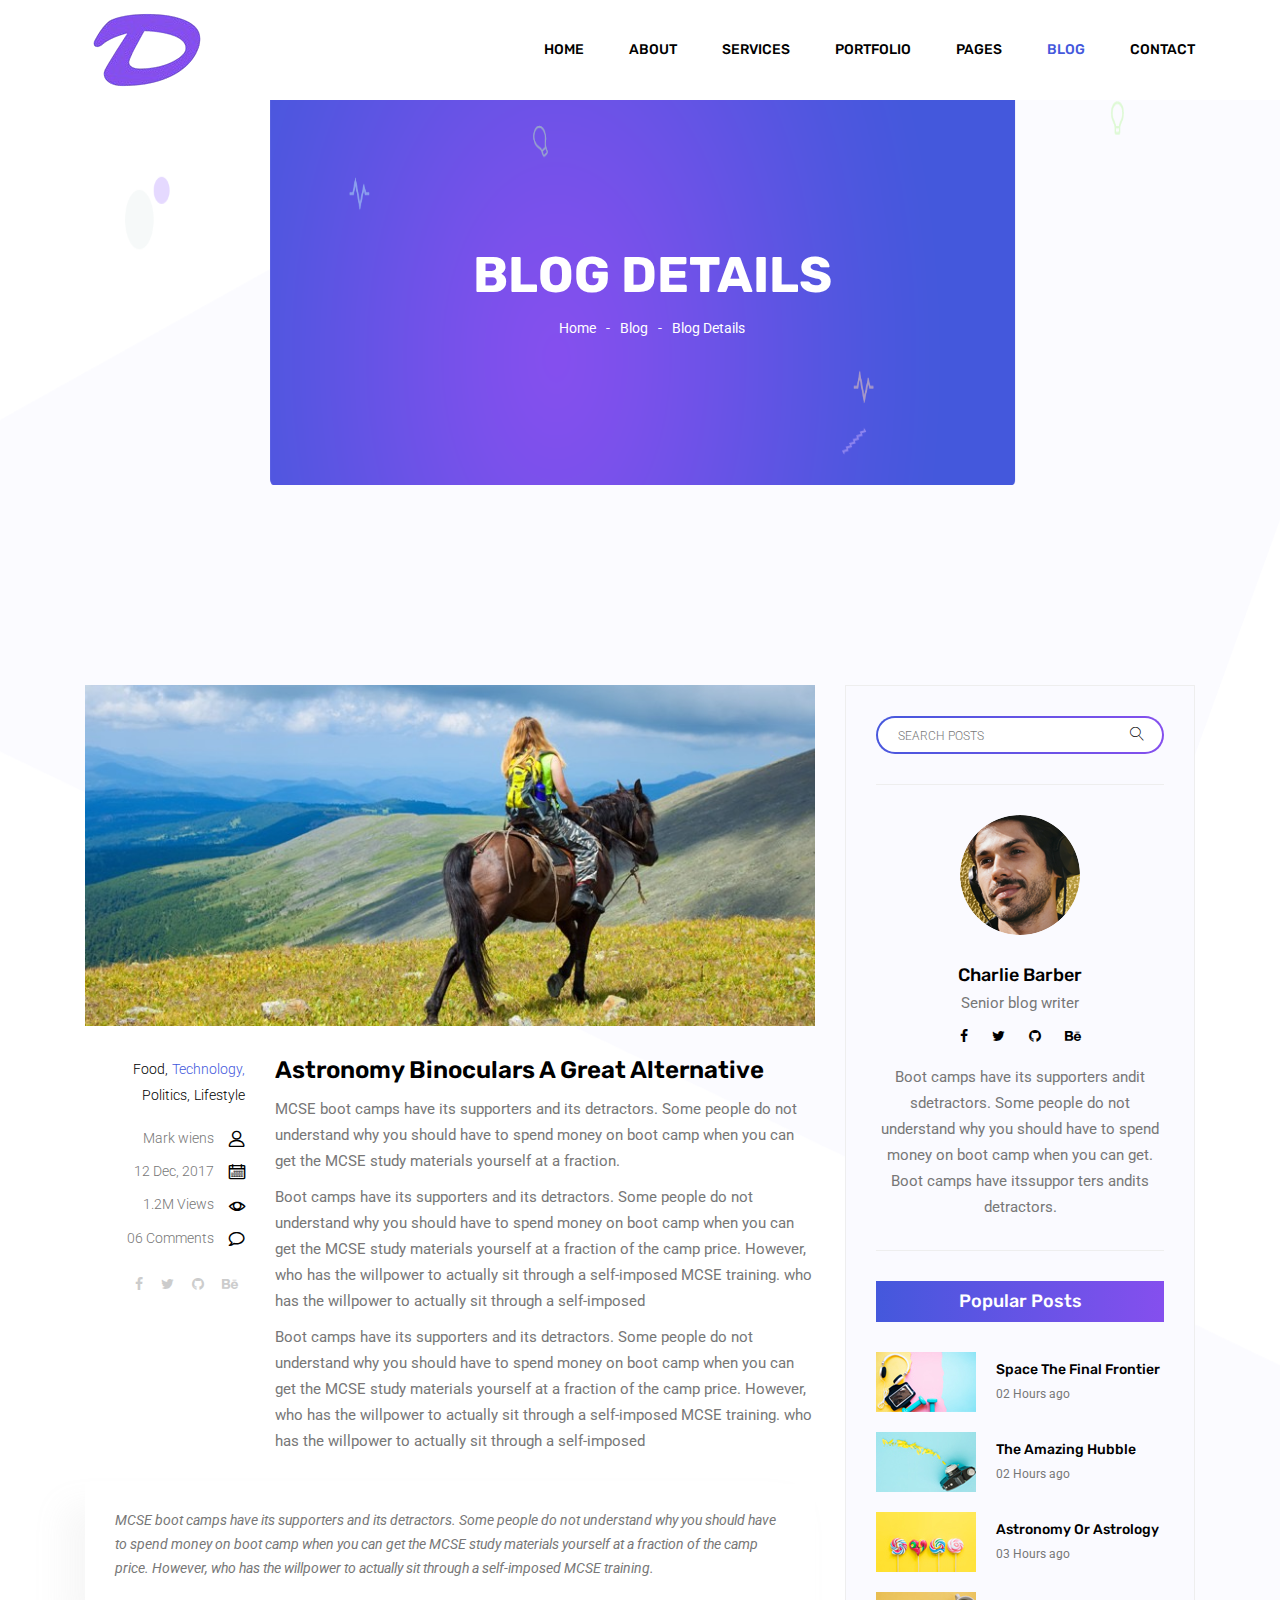
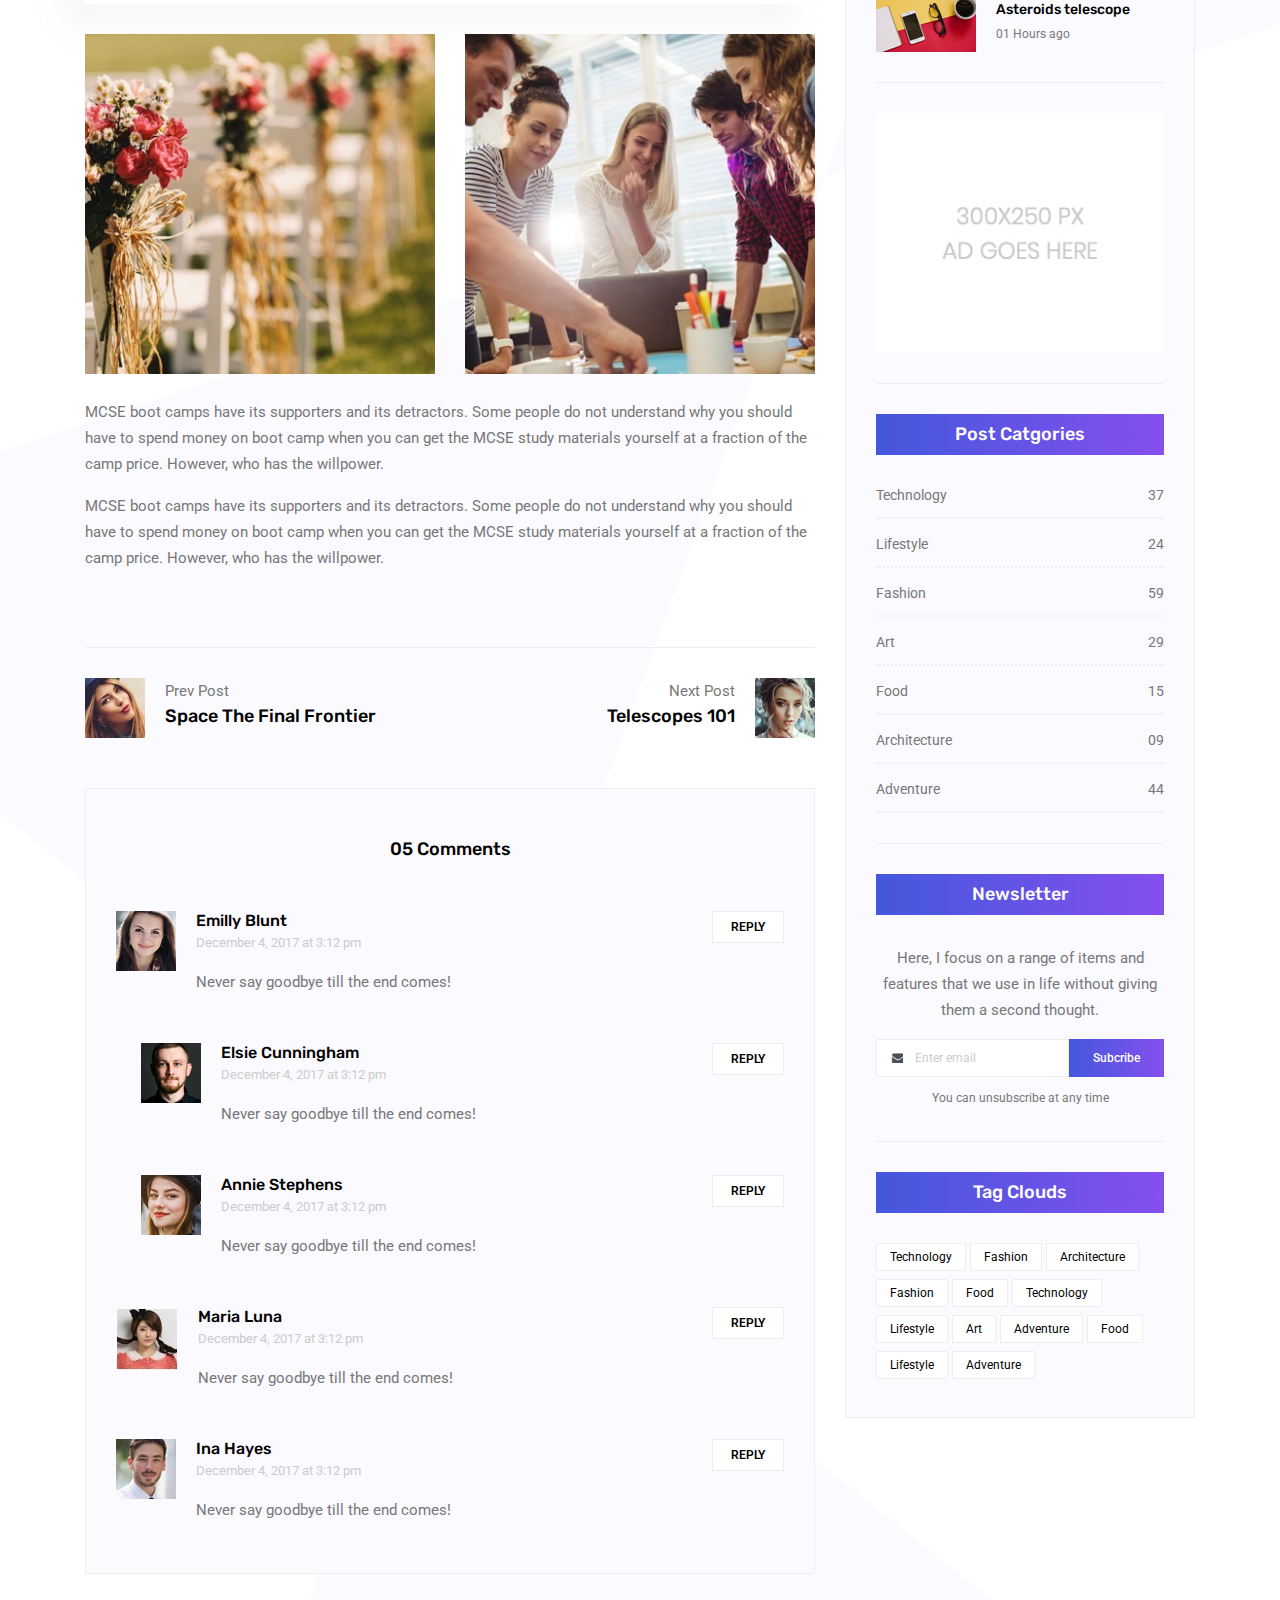
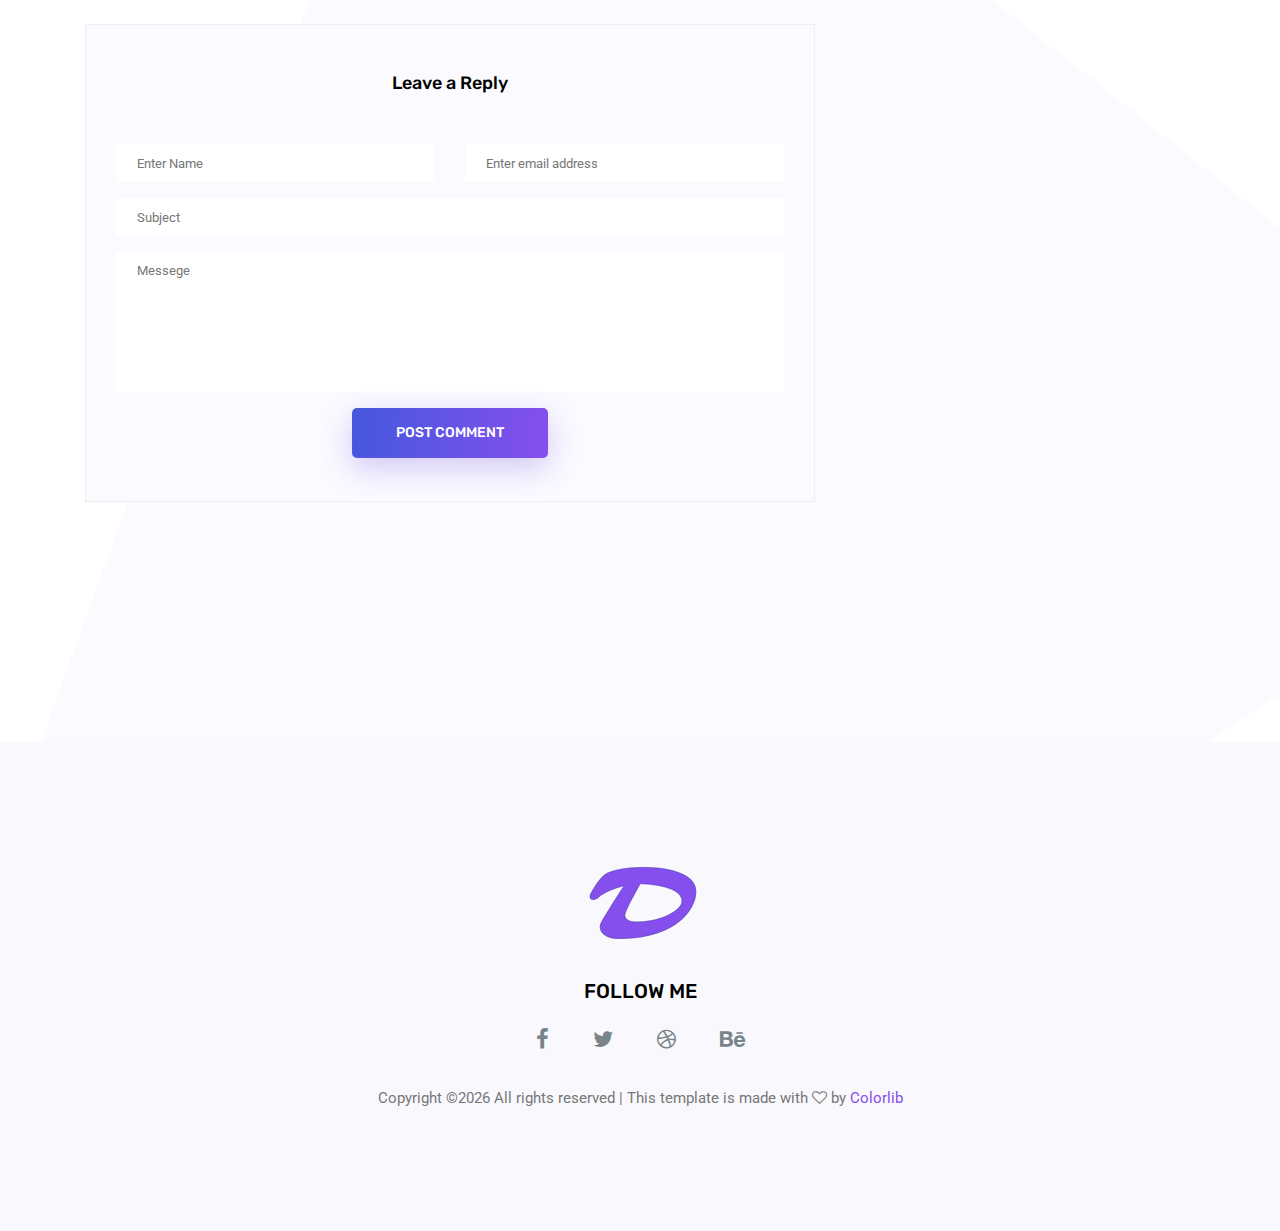
<file: single-blog.html>
<!doctype html>
<html lang="en">

<head>
	<!-- Required meta tags -->
	<meta charset="utf-8">
	<meta name="viewport" content="width=device-width, initial-scale=1, shrink-to-fit=no">
	<link rel="icon" href="img/favicon.png" type="image/png">
	<title>Blog Details</title>
	<!-- Bootstrap CSS -->
	<link rel="stylesheet" href="css/bootstrap.css">
	<link rel="stylesheet" href="vendors/linericon/style.css">
	<link rel="stylesheet" href="css/font-awesome.min.css">
	<link rel="stylesheet" href="vendors/owl-carousel/owl.carousel.min.css">
	<link rel="stylesheet" href="css/magnific-popup.css">
	<link rel="stylesheet" href="vendors/nice-select/css/nice-select.css">
	<!-- main css -->
	<link rel="stylesheet" href="css/style.css">
</head>

<body class="blog_version">

	<!--================ Start Header Area =================-->
	<header class="header_area">
		<div class="main_menu">
			<nav class="navbar navbar-expand-lg navbar-light">
				<div class="container">
					<!-- Brand and toggle get grouped for better mobile display -->
					<a class="navbar-brand logo_h" href="index.html"><img src="img/logo.png" alt=""></a>
					<button class="navbar-toggler" type="button" data-toggle="collapse" data-target="#navbarSupportedContent"
					 aria-controls="navbarSupportedContent" aria-expanded="false" aria-label="Toggle navigation">
						<span class="icon-bar"></span>
						<span class="icon-bar"></span>
						<span class="icon-bar"></span>
					</button>
					<!-- Collect the nav links, forms, and other content for toggling -->
					<div class="collapse navbar-collapse offset" id="navbarSupportedContent">
						<ul class="nav navbar-nav menu_nav justify-content-end">
							<li class="nav-item"><a class="nav-link" href="index.html">Home</a></li>
							<li class="nav-item"><a class="nav-link" href="about.html">About</a></li>
							<li class="nav-item"><a class="nav-link" href="services.html">Services</a></li>
							<li class="nav-item"><a class="nav-link" href="portfolio.html">Portfolio</a></li>
							<li class="nav-item submenu dropdown">
								<a href="#" class="nav-link dropdown-toggle" data-toggle="dropdown" role="button" aria-haspopup="true"
								 aria-expanded="false">Pages</a>
								<ul class="dropdown-menu">
                                    <li class="nav-item"><a class="nav-link" href="elements.html">Elements</a></li>
                                    <li class="nav-item"><a class="nav-link" href="portfolio-details.html">Portfolio Details</a></li>
								</ul>
							</li>
							<li class="nav-item submenu dropdown active">
								<a href="#" class="nav-link dropdown-toggle" data-toggle="dropdown" role="button" aria-haspopup="true"
								 aria-expanded="false">Blog</a>
								<ul class="dropdown-menu">
									<li class="nav-item"><a class="nav-link" href="blog.html">Blog</a></li>
									<li class="nav-item"><a class="nav-link" href="single-blog.html">Blog Details</a></li>
								</ul>
							</li>
							<li class="nav-item"><a class="nav-link" href="contact.html">Contact</a></li>
						</ul>
					</div>
				</div>
			</nav>
		</div>
	</header>
	<!--================ End Header Area =================-->

    <!--================ Start Banner Area =================-->
    <section class="banner_area">
        <div class="banner_inner d-flex align-items-center">
            <div class="container">
                <div class="banner_content text-center">
                    <h2>Blog Details</h2>
                    <div class="page_link">
                        <a href="index.html">Home</a>
                        <a href="blog.html">Blog</a>
                        <a href="single-blog.html">Blog Details</a>
                    </div>
                </div>
            </div>
        </div>
    </section>
    <!--================ End Banner Area =================-->
    
    <!--================Blog Area =================-->
    <section class="blog_area single-post-area section_gap">
        <div class="container">
            <div class="row">
                <div class="col-lg-8 posts-list">
                    <div class="single-post row">
                        <div class="col-lg-12">
                            <div class="feature-img">
                                <img class="img-fluid" src="img/blog/feature-img1.jpg" alt="">
                            </div>									
                        </div>
                        <div class="col-lg-3  col-md-3">
                            <div class="blog_info text-right">
                                <div class="post_tag">
                                    <a href="#">Food,</a>
                                    <a class="active" href="#">Technology,</a>
                                    <a href="#">Politics,</a>
                                    <a href="#">Lifestyle</a>
                                </div>
                                <ul class="blog_meta list">
                                    <li><a href="#">Mark wiens<i class="lnr lnr-user"></i></a></li>
                                    <li><a href="#">12 Dec, 2017<i class="lnr lnr-calendar-full"></i></a></li>
                                    <li><a href="#">1.2M Views<i class="lnr lnr-eye"></i></a></li>
                                    <li><a href="#">06 Comments<i class="lnr lnr-bubble"></i></a></li>
                                </ul>
                                <ul class="social-links">
                                    <li><a href="#"><i class="fa fa-facebook"></i></a></li>
                                    <li><a href="#"><i class="fa fa-twitter"></i></a></li>
                                    <li><a href="#"><i class="fa fa-github"></i></a></li>
                                    <li><a href="#"><i class="fa fa-behance"></i></a></li>
                                </ul>
                            </div>
                        </div>
                        <div class="col-lg-9 col-md-9 blog_details">
                            <h2>Astronomy Binoculars A Great Alternative</h2>
                            <p class="excert">
                                MCSE boot camps have its supporters and its detractors. Some people do not understand why you should have to spend money on boot camp when you can get the MCSE study materials yourself at a fraction.
                            </p>
                            <p>
                                Boot camps have its supporters and its detractors. Some people do not understand why you should have to spend money on boot camp when you can get the MCSE study materials yourself at a fraction of the camp price. However, who has the willpower to actually sit through a self-imposed MCSE training. who has the willpower to actually sit through a self-imposed
                            </p>
                            <p>
                                Boot camps have its supporters and its detractors. Some people do not understand why you should have to spend money on boot camp when you can get the MCSE study materials yourself at a fraction of the camp price. However, who has the willpower to actually sit through a self-imposed MCSE training. who has the willpower to actually sit through a self-imposed
                            </p>
                        </div>
                        <div class="col-lg-12">
                            <div class="quotes">
                                MCSE boot camps have its supporters and its detractors. Some people do not understand why you should have to spend money on boot camp when you can get the MCSE study materials yourself at a fraction of the camp price. However, who has the willpower to actually sit through a self-imposed MCSE training.										
                            </div>
                            <div class="row">
                                <div class="col-6">
                                    <img class="img-fluid" src="img/blog/post-img1.jpg" alt="">
                                </div>
                                <div class="col-6">
                                    <img class="img-fluid" src="img/blog/post-img2.jpg" alt="">
                                </div>	
                                <div class="col-lg-12 mt-25">
                                    <p>
                                        MCSE boot camps have its supporters and its detractors. Some people do not understand why you should have to spend money on boot camp when you can get the MCSE study materials yourself at a fraction of the camp price. However, who has the willpower.
                                    </p>
                                    <p>
                                        MCSE boot camps have its supporters and its detractors. Some people do not understand why you should have to spend money on boot camp when you can get the MCSE study materials yourself at a fraction of the camp price. However, who has the willpower.
                                    </p>											
                                </div>									
                            </div>
                        </div>
                    </div>
                    <div class="navigation-area">
                        <div class="row">
                            <div class="col-lg-6 col-md-6 col-12 nav-left flex-row d-flex justify-content-start align-items-center">
                                <div class="thumb">
                                    <a href="#"><img class="img-fluid" src="img/blog/prev.jpg" alt=""></a>
                                </div>
                                <div class="arrow">
                                    <a href="#"><span class="lnr text-white lnr-arrow-left"></span></a>
                                </div>
                                <div class="detials">
                                    <p>Prev Post</p>
                                    <a href="#"><h4>Space The Final Frontier</h4></a>
                                </div>
                            </div>
                            <div class="col-lg-6 col-md-6 col-12 nav-right flex-row d-flex justify-content-end align-items-center">
                                <div class="detials">
                                    <p>Next Post</p>
                                    <a href="#"><h4>Telescopes 101</h4></a>
                                </div>
                                <div class="arrow">
                                    <a href="#"><span class="lnr text-white lnr-arrow-right"></span></a>
                                </div>
                                <div class="thumb">
                                    <a href="#"><img class="img-fluid" src="img/blog/next.jpg" alt=""></a>
                                </div>										
                            </div>									
                        </div>
                    </div>
                    <div class="comments-area">
                        <h4>05 Comments</h4>
                        <div class="comment-list">
                            <div class="single-comment justify-content-between d-flex">
                                <div class="user justify-content-between d-flex">
                                    <div class="thumb">
                                        <img src="img/blog/c1.jpg" alt="">
                                    </div>
                                    <div class="desc">
                                        <h5><a href="#">Emilly Blunt</a></h5>
                                        <p class="date">December 4, 2017 at 3:12 pm </p>
                                        <p class="comment">
                                            Never say goodbye till the end comes!
                                        </p>
                                    </div>
                                </div>
                                <div class="reply-btn">
                                        <a href="" class="btn-reply text-uppercase">reply</a> 
                                </div>
                            </div>
                        </div>	
                        <div class="comment-list left-padding">
                            <div class="single-comment justify-content-between d-flex">
                                <div class="user justify-content-between d-flex">
                                    <div class="thumb">
                                        <img src="img/blog/c2.jpg" alt="">
                                    </div>
                                    <div class="desc">
                                        <h5><a href="#">Elsie Cunningham</a></h5>
                                        <p class="date">December 4, 2017 at 3:12 pm </p>
                                        <p class="comment">
                                            Never say goodbye till the end comes!
                                        </p>
                                    </div>
                                </div>
                                <div class="reply-btn">
                                        <a href="" class="btn-reply text-uppercase">reply</a> 
                                </div>
                            </div>
                        </div>	
                        <div class="comment-list left-padding">
                            <div class="single-comment justify-content-between d-flex">
                                <div class="user justify-content-between d-flex">
                                    <div class="thumb">
                                        <img src="img/blog/c3.jpg" alt="">
                                    </div>
                                    <div class="desc">
                                        <h5><a href="#">Annie Stephens</a></h5>
                                        <p class="date">December 4, 2017 at 3:12 pm </p>
                                        <p class="comment">
                                            Never say goodbye till the end comes!
                                        </p>
                                    </div>
                                </div>
                                <div class="reply-btn">
                                        <a href="" class="btn-reply text-uppercase">reply</a> 
                                </div>
                            </div>
                        </div>	
                        <div class="comment-list">
                            <div class="single-comment justify-content-between d-flex">
                                <div class="user justify-content-between d-flex">
                                    <div class="thumb">
                                        <img src="img/blog/c4.jpg" alt="">
                                    </div>
                                    <div class="desc">
                                        <h5><a href="#">Maria Luna</a></h5>
                                        <p class="date">December 4, 2017 at 3:12 pm </p>
                                        <p class="comment">
                                            Never say goodbye till the end comes!
                                        </p>
                                    </div>
                                </div>
                                <div class="reply-btn">
                                        <a href="" class="btn-reply text-uppercase">reply</a> 
                                </div>
                            </div>
                        </div>	
                        <div class="comment-list">
                            <div class="single-comment justify-content-between d-flex">
                                <div class="user justify-content-between d-flex">
                                    <div class="thumb">
                                        <img src="img/blog/c5.jpg" alt="">
                                    </div>
                                    <div class="desc">
                                        <h5><a href="#">Ina Hayes</a></h5>
                                        <p class="date">December 4, 2017 at 3:12 pm </p>
                                        <p class="comment">
                                            Never say goodbye till the end comes!
                                        </p>
                                    </div>
                                </div>
                                <div class="reply-btn">
                                        <a href="" class="btn-reply text-uppercase">reply</a> 
                                </div>
                            </div>
                        </div>	                                             				
                    </div>
                    <div class="comment-form">
                        <h4>Leave a Reply</h4>
                        <form>
                            <div class="form-group form-inline">
                                <div class="form-group col-lg-6 col-md-6 name">
                                <input type="text" class="form-control" id="name" placeholder="Enter Name" onfocus="this.placeholder = ''" onblur="this.placeholder = 'Enter Name'">
                                </div>
                                <div class="form-group col-lg-6 col-md-6 email">
                                <input type="email" class="form-control" id="email" placeholder="Enter email address" onfocus="this.placeholder = ''" onblur="this.placeholder = 'Enter email address'">
                                </div>										
                            </div>
                            <div class="form-group">
                                <input type="text" class="form-control" id="subject" placeholder="Subject" onfocus="this.placeholder = ''" onblur="this.placeholder = 'Subject'">
                            </div>
                            <div class="form-group">
                                <textarea class="form-control mb-10" rows="5" name="message" placeholder="Messege" onfocus="this.placeholder = ''" onblur="this.placeholder = 'Messege'" required=""></textarea>
                            </div>
                            <a href="#" class="primary-btn primary_btn"><span>Post Comment</span></a>	
                        </form>
                    </div>
                </div>
                <div class="col-lg-4">
                    <div class="blog_right_sidebar">
                        <aside class="single_sidebar_widget search_widget">
                            <div class="input-group">
                                <input type="text" class="form-control" placeholder="Search Posts">
                                <span class="input-group-btn">
                                    <button class="btn btn-default" type="button"><i class="lnr lnr-magnifier"></i></button>
                                </span>
                            </div><!-- /input-group -->
                            <div class="br"></div>
                        </aside>
                        <aside class="single_sidebar_widget author_widget">
                            <img class="author_img rounded-circle" src="img/blog/author.png" alt="">
                            <h4>Charlie Barber</h4>
                            <p>Senior blog writer</p>
                            <div class="social_icon">
                                <a href="#"><i class="fa fa-facebook"></i></a>
                                <a href="#"><i class="fa fa-twitter"></i></a>
                                <a href="#"><i class="fa fa-github"></i></a>
                                <a href="#"><i class="fa fa-behance"></i></a>
                            </div>
                            <p>Boot camps have its supporters andit sdetractors. Some people do not understand why you should have to spend money on boot camp when you can get. Boot camps have itssuppor ters andits detractors.</p>
                            <div class="br"></div>
                        </aside>
                        <aside class="single_sidebar_widget popular_post_widget">
                            <h3 class="widget_title">Popular Posts</h3>
                            <div class="media post_item">
                                <img src="img/blog/popular-post/post1.jpg" alt="post">
                                <div class="media-body">
                                    <a href="blog-details.html"><h3>Space The Final Frontier</h3></a>
                                    <p>02 Hours ago</p>
                                </div>
                            </div>
                            <div class="media post_item">
                                <img src="img/blog/popular-post/post2.jpg" alt="post">
                                <div class="media-body">
                                    <a href="blog-details.html"><h3>The Amazing Hubble</h3></a>
                                    <p>02 Hours ago</p>
                                </div>
                            </div>
                            <div class="media post_item">
                                <img src="img/blog/popular-post/post3.jpg" alt="post">
                                <div class="media-body">
                                    <a href="blog-details.html"><h3>Astronomy Or Astrology</h3></a>
                                    <p>03 Hours ago</p>
                                </div>
                            </div>
                            <div class="media post_item">
                                <img src="img/blog/popular-post/post4.jpg" alt="post">
                                <div class="media-body">
                                    <a href="blog-details.html"><h3>Asteroids telescope</h3></a>
                                    <p>01 Hours ago</p>
                                </div>
                            </div>
                            <div class="br"></div>
                        </aside>
                        <aside class="single_sidebar_widget ads_widget">
                            <a href="#"><img class="img-fluid" src="img/blog/add.jpg" alt=""></a>
                            <div class="br"></div>
                        </aside>
                        <aside class="single_sidebar_widget post_category_widget">
                            <h4 class="widget_title">Post Catgories</h4>
                            <ul class="list cat-list">
                                <li>
                                    <a href="#" class="d-flex justify-content-between">
                                        <p>Technology</p>
                                        <p>37</p>
                                    </a>
                                </li>
                                <li>
                                    <a href="#" class="d-flex justify-content-between">
                                        <p>Lifestyle</p>
                                        <p>24</p>
                                    </a>
                                </li>
                                <li>
                                    <a href="#" class="d-flex justify-content-between">
                                        <p>Fashion</p>
                                        <p>59</p>
                                    </a>
                                </li>
                                <li>
                                    <a href="#" class="d-flex justify-content-between">
                                        <p>Art</p>
                                        <p>29</p>
                                    </a>
                                </li>
                                <li>
                                    <a href="#" class="d-flex justify-content-between">
                                        <p>Food</p>
                                        <p>15</p>
                                    </a>
                                </li>
                                <li>
                                    <a href="#" class="d-flex justify-content-between">
                                        <p>Architecture</p>
                                        <p>09</p>
                                    </a>
                                </li>
                                <li>
                                    <a href="#" class="d-flex justify-content-between">
                                        <p>Adventure</p>
                                        <p>44</p>
                                    </a>
                                </li>															
                            </ul>
                            <div class="br"></div>
                        </aside>
                        <aside class="single-sidebar-widget newsletter_widget">
                            <h4 class="widget_title">Newsletter</h4>
                            <p>
                            Here, I focus on a range of items and features that we use in life without
                            giving them a second thought.
                            </p>
                            <div class="form-group d-flex flex-row">
                                <div class="input-group">
                                    <div class="input-group-prepend">
                                        <div class="input-group-text"><i class="fa fa-envelope" aria-hidden="true"></i></div>
                                    </div>
                                    <input type="text" class="form-control" id="inlineFormInputGroup" placeholder="Enter email" onfocus="this.placeholder = ''" onblur="this.placeholder = 'Enter email'">
                                </div>
                                <a href="#" class="bbtns">Subcribe</a>
                            </div>	
                            <p class="text-bottom">You can unsubscribe at any time</p>	
                            <div class="br"></div>							
                        </aside>
                        <aside class="single-sidebar-widget tag_cloud_widget">
                            <h4 class="widget_title">Tag Clouds</h4>
                            <ul class="list">
                                <li><a href="#">Technology</a></li>
                                <li><a href="#">Fashion</a></li>
                                <li><a href="#">Architecture</a></li>
                                <li><a href="#">Fashion</a></li>
                                <li><a href="#">Food</a></li>
                                <li><a href="#">Technology</a></li>
                                <li><a href="#">Lifestyle</a></li>
                                <li><a href="#">Art</a></li>
                                <li><a href="#">Adventure</a></li>
                                <li><a href="#">Food</a></li>
                                <li><a href="#">Lifestyle</a></li>
                                <li><a href="#">Adventure</a></li>
                            </ul>
                        </aside>
                    </div>
                </div>
            </div>
        </div>
    </section>
    <!--================Blog Area =================-->
        
    <!--================Footer Area =================-->
	<footer class="footer_area">
        <div class="container">
            <div class="row justify-content-center">
                <div class="col-lg-12">
                    <div class="footer_top flex-column">
                        <div class="footer_logo">
                            <a href="#">
                                <img src="img/logo.png" alt="">
                            </a>
                            <h4>Follow Me</h4>
                        </div>
                        <div class="footer_social">
                            <a href="#"><i class="fa fa-facebook"></i></a>
                            <a href="#"><i class="fa fa-twitter"></i></a>
                            <a href="#"><i class="fa fa-dribbble"></i></a>
                            <a href="#"><i class="fa fa-behance"></i></a>
                        </div>
                    </div>
                </div>
            </div>
            <div class="row footer_bottom justify-content-center">
                <p class="col-lg-8 col-sm-12 footer-text">
                    <!-- Link back to Colorlib can't be removed. Template is licensed under CC BY 3.0. -->
Copyright &copy;<script>document.write(new Date().getFullYear());</script> All rights reserved | This template is made with <i class="fa fa-heart-o" aria-hidden="true"></i> by <a href="https://colorlib.com" target="_blank">Colorlib</a>
<!-- Link back to Colorlib can't be removed. Template is licensed under CC BY 3.0. --></p>
            </div>
        </div>
    </footer>
    <!--================End Footer Area =================-->
       
        <!-- Optional JavaScript -->
        <!-- jQuery first, then Popper.js, then Bootstrap JS -->
        <script src="js/jquery-3.2.1.min.js"></script>
        <script src="js/popper.js"></script>
        <script src="js/bootstrap.min.js"></script>
        <script src="js/stellar.js"></script>
        <script src="vendors/lightbox/simpleLightbox.min.js"></script>
        <script src="vendors/nice-select/js/jquery.nice-select.min.js"></script>
        <script src="vendors/isotope/imagesloaded.pkgd.min.js"></script>
        <script src="vendors/isotope/isotope-min.js"></script>
        <script src="vendors/owl-carousel/owl.carousel.min.js"></script>
        <script src="js/jquery.ajaxchimp.min.js"></script>
        <script src="js/mail-script.js"></script>
        <script src="js/theme.js"></script>
    </body>
    </html>
</file>
<file: vendors/linericon/style.css>
@font-face {
	font-family: 'Linearicons-Free';
	src:url('fonts/Linearicons-Free.eot?w118d');
	src:url('fonts/Linearicons-Free.eot?#iefixw118d') format('embedded-opentype'),
		url('fonts/Linearicons-Free.woff2?w118d') format('woff2'),
		url('fonts/Linearicons-Free.woff?w118d') format('woff'),
		url('fonts/Linearicons-Free.ttf?w118d') format('truetype'),
		url('fonts/Linearicons-Free.svg?w118d#Linearicons-Free') format('svg');
	font-weight: normal;
	font-style: normal;
}

.lnr {
	font-family: 'Linearicons-Free';
	speak: none;
	font-style: normal;
	font-weight: normal;
	font-variant: normal;
	text-transform: none;
	line-height: 1;

	/* Better Font Rendering =========== */
	-webkit-font-smoothing: antialiased;
	-moz-osx-font-smoothing: grayscale;
}

.lnr-home:before {
	content: "\e800";
}
.lnr-apartment:before {
	content: "\e801";
}
.lnr-pencil:before {
	content: "\e802";
}
.lnr-magic-wand:before {
	content: "\e803";
}
.lnr-drop:before {
	content: "\e804";
}
.lnr-lighter:before {
	content: "\e805";
}
.lnr-poop:before {
	content: "\e806";
}
.lnr-sun:before {
	content: "\e807";
}
.lnr-moon:before {
	content: "\e808";
}
.lnr-cloud:before {
	content: "\e809";
}
.lnr-cloud-upload:before {
	content: "\e80a";
}
.lnr-cloud-download:before {
	content: "\e80b";
}
.lnr-cloud-sync:before {
	content: "\e80c";
}
.lnr-cloud-check:before {
	content: "\e80d";
}
.lnr-database:before {
	content: "\e80e";
}
.lnr-lock:before {
	content: "\e80f";
}
.lnr-cog:before {
	content: "\e810";
}
.lnr-trash:before {
	content: "\e811";
}
.lnr-dice:before {
	content: "\e812";
}
.lnr-heart:before {
	content: "\e813";
}
.lnr-star:before {
	content: "\e814";
}
.lnr-star-half:before {
	content: "\e815";
}
.lnr-star-empty:before {
	content: "\e816";
}
.lnr-flag:before {
	content: "\e817";
}
.lnr-envelope:before {
	content: "\e818";
}
.lnr-paperclip:before {
	content: "\e819";
}
.lnr-inbox:before {
	content: "\e81a";
}
.lnr-eye:before {
	content: "\e81b";
}
.lnr-printer:before {
	content: "\e81c";
}
.lnr-file-empty:before {
	content: "\e81d";
}
.lnr-file-add:before {
	content: "\e81e";
}
.lnr-enter:before {
	content: "\e81f";
}
.lnr-exit:before {
	content: "\e820";
}
.lnr-graduation-hat:before {
	content: "\e821";
}
.lnr-license:before {
	content: "\e822";
}
.lnr-music-note:before {
	content: "\e823";
}
.lnr-film-play:before {
	content: "\e824";
}
.lnr-camera-video:before {
	content: "\e825";
}
.lnr-camera:before {
	content: "\e826";
}
.lnr-picture:before {
	content: "\e827";
}
.lnr-book:before {
	content: "\e828";
}
.lnr-bookmark:before {
	content: "\e829";
}
.lnr-user:before {
	content: "\e82a";
}
.lnr-users:before {
	content: "\e82b";
}
.lnr-shirt:before {
	content: "\e82c";
}
.lnr-store:before {
	content: "\e82d";
}
.lnr-cart:before {
	content: "\e82e";
}
.lnr-tag:before {
	content: "\e82f";
}
.lnr-phone-handset:before {
	content: "\e830";
}
.lnr-phone:before {
	content: "\e831";
}
.lnr-pushpin:before {
	content: "\e832";
}
.lnr-map-marker:before {
	content: "\e833";
}
.lnr-map:before {
	content: "\e834";
}
.lnr-location:before {
	content: "\e835";
}
.lnr-calendar-full:before {
	content: "\e836";
}
.lnr-keyboard:before {
	content: "\e837";
}
.lnr-spell-check:before {
	content: "\e838";
}
.lnr-screen:before {
	content: "\e839";
}
.lnr-smartphone:before {
	content: "\e83a";
}
.lnr-tablet:before {
	content: "\e83b";
}
.lnr-laptop:before {
	content: "\e83c";
}
.lnr-laptop-phone:before {
	content: "\e83d";
}
.lnr-power-switch:before {
	content: "\e83e";
}
.lnr-bubble:before {
	content: "\e83f";
}
.lnr-heart-pulse:before {
	content: "\e840";
}
.lnr-construction:before {
	content: "\e841";
}
.lnr-pie-chart:before {
	content: "\e842";
}
.lnr-chart-bars:before {
	content: "\e843";
}
.lnr-gift:before {
	content: "\e844";
}
.lnr-diamond:before {
	content: "\e845";
}
.lnr-linearicons:before {
	content: "\e846";
}
.lnr-dinner:before {
	content: "\e847";
}
.lnr-coffee-cup:before {
	content: "\e848";
}
.lnr-leaf:before {
	content: "\e849";
}
.lnr-paw:before {
	content: "\e84a";
}
.lnr-rocket:before {
	content: "\e84b";
}
.lnr-briefcase:before {
	content: "\e84c";
}
.lnr-bus:before {
	content: "\e84d";
}
.lnr-car:before {
	content: "\e84e";
}
.lnr-train:before {
	content: "\e84f";
}
.lnr-bicycle:before {
	content: "\e850";
}
.lnr-wheelchair:before {
	content: "\e851";
}
.lnr-select:before {
	content: "\e852";
}
.lnr-earth:before {
	content: "\e853";
}
.lnr-smile:before {
	content: "\e854";
}
.lnr-sad:before {
	content: "\e855";
}
.lnr-neutral:before {
	content: "\e856";
}
.lnr-mustache:before {
	content: "\e857";
}
.lnr-alarm:before {
	content: "\e858";
}
.lnr-bullhorn:before {
	content: "\e859";
}
.lnr-volume-high:before {
	content: "\e85a";
}
.lnr-volume-medium:before {
	content: "\e85b";
}
.lnr-volume-low:before {
	content: "\e85c";
}
.lnr-volume:before {
	content: "\e85d";
}
.lnr-mic:before {
	content: "\e85e";
}
.lnr-hourglass:before {
	content: "\e85f";
}
.lnr-undo:before {
	content: "\e860";
}
.lnr-redo:before {
	content: "\e861";
}
.lnr-sync:before {
	content: "\e862";
}
.lnr-history:before {
	content: "\e863";
}
.lnr-clock:before {
	content: "\e864";
}
.lnr-download:before {
	content: "\e865";
}
.lnr-upload:before {
	content: "\e866";
}
.lnr-enter-down:before {
	content: "\e867";
}
.lnr-exit-up:before {
	content: "\e868";
}
.lnr-bug:before {
	content: "\e869";
}
.lnr-code:before {
	content: "\e86a";
}
.lnr-link:before {
	content: "\e86b";
}
.lnr-unlink:before {
	content: "\e86c";
}
.lnr-thumbs-up:before {
	content: "\e86d";
}
.lnr-thumbs-down:before {
	content: "\e86e";
}
.lnr-magnifier:before {
	content: "\e86f";
}
.lnr-cross:before {
	content: "\e870";
}
.lnr-menu:before {
	content: "\e871";
}
.lnr-list:before {
	content: "\e872";
}
.lnr-chevron-up:before {
	content: "\e873";
}
.lnr-chevron-down:before {
	content: "\e874";
}
.lnr-chevron-left:before {
	content: "\e875";
}
.lnr-chevron-right:before {
	content: "\e876";
}
.lnr-arrow-up:before {
	content: "\e877";
}
.lnr-arrow-down:before {
	content: "\e878";
}
.lnr-arrow-left:before {
	content: "\e879";
}
.lnr-arrow-right:before {
	content: "\e87a";
}
.lnr-move:before {
	content: "\e87b";
}
.lnr-warning:before {
	content: "\e87c";
}
.lnr-question-circle:before {
	content: "\e87d";
}
.lnr-menu-circle:before {
	content: "\e87e";
}
.lnr-checkmark-circle:before {
	content: "\e87f";
}
.lnr-cross-circle:before {
	content: "\e880";
}
.lnr-plus-circle:before {
	content: "\e881";
}
.lnr-circle-minus:before {
	content: "\e882";
}
.lnr-arrow-up-circle:before {
	content: "\e883";
}
.lnr-arrow-down-circle:before {
	content: "\e884";
}
.lnr-arrow-left-circle:before {
	content: "\e885";
}
.lnr-arrow-right-circle:before {
	content: "\e886";
}
.lnr-chevron-up-circle:before {
	content: "\e887";
}
.lnr-chevron-down-circle:before {
	content: "\e888";
}
.lnr-chevron-left-circle:before {
	content: "\e889";
}
.lnr-chevron-right-circle:before {
	content: "\e88a";
}
.lnr-crop:before {
	content: "\e88b";
}
.lnr-frame-expand:before {
	content: "\e88c";
}
.lnr-frame-contract:before {
	content: "\e88d";
}
.lnr-layers:before {
	content: "\e88e";
}
.lnr-funnel:before {
	content: "\e88f";
}
.lnr-text-format:before {
	content: "\e890";
}
.lnr-text-format-remove:before {
	content: "\e891";
}
.lnr-text-size:before {
	content: "\e892";
}
.lnr-bold:before {
	content: "\e893";
}
.lnr-italic:before {
	content: "\e894";
}
.lnr-underline:before {
	content: "\e895";
}
.lnr-strikethrough:before {
	content: "\e896";
}
.lnr-highlight:before {
	content: "\e897";
}
.lnr-text-align-left:before {
	content: "\e898";
}
.lnr-text-align-center:before {
	content: "\e899";
}
.lnr-text-align-right:before {
	content: "\e89a";
}
.lnr-text-align-justify:before {
	content: "\e89b";
}
.lnr-line-spacing:before {
	content: "\e89c";
}
.lnr-indent-increase:before {
	content: "\e89d";
}
.lnr-indent-decrease:before {
	content: "\e89e";
}
.lnr-pilcrow:before {
	content: "\e89f";
}
.lnr-direction-ltr:before {
	content: "\e8a0";
}
.lnr-direction-rtl:before {
	content: "\e8a1";
}
.lnr-page-break:before {
	content: "\e8a2";
}
.lnr-sort-alpha-asc:before {
	content: "\e8a3";
}
.lnr-sort-amount-asc:before {
	content: "\e8a4";
}
.lnr-hand:before {
	content: "\e8a5";
}
.lnr-pointer-up:before {
	content: "\e8a6";
}
.lnr-pointer-right:before {
	content: "\e8a7";
}
.lnr-pointer-down:before {
	content: "\e8a8";
}
.lnr-pointer-left:before {
	content: "\e8a9";
}
</file>
<file: vendors/nice-select/css/nice-select.css>
.nice-select {
  -webkit-tap-highlight-color: transparent;
  background-color: #fff;
  border-radius: 5px;
  border: solid 1px #e8e8e8;
  box-sizing: border-box;
  clear: both;
  cursor: pointer;
  display: block;
  float: left;
  font-family: inherit;
  font-size: 14px;
  font-weight: normal;
  height: 42px;
  line-height: 40px;
  outline: none;
  padding-left: 18px;
  padding-right: 30px;
  position: relative;
  text-align: left !important;
  -webkit-transition: all 0.2s ease-in-out;
  transition: all 0.2s ease-in-out;
  -webkit-user-select: none;
     -moz-user-select: none;
      -ms-user-select: none;
          user-select: none;
  white-space: nowrap;
  width: auto; }
  .nice-select:hover {
    border-color: #dbdbdb; }
  .nice-select:active, .nice-select.open, .nice-select:focus {
    border-color: #999; }
  .nice-select:after {
    border-bottom: 2px solid #999;
    border-right: 2px solid #999;
    content: '';
    display: block;
    height: 5px;
    margin-top: -4px;
    pointer-events: none;
    position: absolute;
    right: 12px;
    top: 50%;
    -webkit-transform-origin: 66% 66%;
        -ms-transform-origin: 66% 66%;
            transform-origin: 66% 66%;
    -webkit-transform: rotate(45deg);
        -ms-transform: rotate(45deg);
            transform: rotate(45deg);
    -webkit-transition: all 0.15s ease-in-out;
    transition: all 0.15s ease-in-out;
    width: 5px; }
  .nice-select.open:after {
    -webkit-transform: rotate(-135deg);
        -ms-transform: rotate(-135deg);
            transform: rotate(-135deg); }
  .nice-select.open .list {
    opacity: 1;
    pointer-events: auto;
    -webkit-transform: scale(1) translateY(0);
        -ms-transform: scale(1) translateY(0);
            transform: scale(1) translateY(0); }
  .nice-select.disabled {
    border-color: #ededed;
    color: #999;
    pointer-events: none; }
    .nice-select.disabled:after {
      border-color: #cccccc; }
  .nice-select.wide {
    width: 100%; }
    .nice-select.wide .list {
      left: 0 !important;
      right: 0 !important; }
  .nice-select.right {
    float: right; }
    .nice-select.right .list {
      left: auto;
      right: 0; }
  .nice-select.small {
    font-size: 12px;
    height: 36px;
    line-height: 34px; }
    .nice-select.small:after {
      height: 4px;
      width: 4px; }
    .nice-select.small .option {
      line-height: 34px;
      min-height: 34px; }
  .nice-select .list {
    background-color: #fff;
    border-radius: 5px;
    box-shadow: 0 0 0 1px rgba(68, 68, 68, 0.11);
    box-sizing: border-box;
    margin-top: 4px;
    opacity: 0;
    overflow: hidden;
    padding: 0;
    pointer-events: none;
    position: absolute;
    top: 100%;
    left: 0;
    -webkit-transform-origin: 50% 0;
        -ms-transform-origin: 50% 0;
            transform-origin: 50% 0;
    -webkit-transform: scale(0.75) translateY(-21px);
        -ms-transform: scale(0.75) translateY(-21px);
            transform: scale(0.75) translateY(-21px);
    -webkit-transition: all 0.2s cubic-bezier(0.5, 0, 0, 1.25), opacity 0.15s ease-out;
    transition: all 0.2s cubic-bezier(0.5, 0, 0, 1.25), opacity 0.15s ease-out;
    z-index: 9; }
    .nice-select .list:hover .option:not(:hover) {
      background-color: transparent !important; }
  .nice-select .option {
    cursor: pointer;
    font-weight: 400;
    line-height: 40px;
    list-style: none;
    min-height: 40px;
    outline: none;
    padding-left: 18px;
    padding-right: 29px;
    text-align: left;
    -webkit-transition: all 0.2s;
    transition: all 0.2s; }
    .nice-select .option:hover, .nice-select .option.focus, .nice-select .option.selected.focus {
      background-color: #f6f6f6; }
    .nice-select .option.selected {
      font-weight: bold; }
    .nice-select .option.disabled {
      background-color: transparent;
      color: #999;
      cursor: default; }

.no-csspointerevents .nice-select .list {
  display: none; }

.no-csspointerevents .nice-select.open .list {
  display: block; }
</file>
<file: css/style.css>
/*----------------------------------------------------
@File: Default Styles
@Author: SPONDON IT

This file contains the styling for the actual theme, this
is the file you need to edit to change the look of the
theme.
---------------------------------------------------- */
/*=====================================================================
@Template Name: HostHub Construction 
@Developed By: Naim Lasker
Author E-mail: naimlasker@gmail.com

=====================================================================*/
/*----------------------------------------------------*/
/*font Variables*/
/*Color Variables*/
/*=================== fonts ====================*/
@import url("https://fonts.googleapis.com/css?family=Roboto:400,500|Rubik:500,700");
/*---------------------------------------------------- */
/*----------------------------------------------------*/
/* Medium Layout: 1280px */
/* Tablet Layout: 768px */
/* Mobile Layout: 320px */
/* Wide Mobile Layout: 480px */
/*---------------------------------------------------- */
/*----------------------------------------------------*/
body {
  line-height: 26px;
  font-size: 15px;
  font-family: "Roboto", sans-serif;
  font-weight: 400;
  color: #777777;
  background: url(../img/body-bg.png) no-repeat center; }

h1,
h2,
h3,
h4,
h5,
h6 {
  font-family: "Rubik", sans-serif;
  font-weight: 500;
  color: #000000; }

.list {
  list-style: none;
  margin: 0px;
  padding: 0px; }

a {
  text-decoration: none;
  transition: all 0.3s ease-in-out; }
  a:hover, a:focus {
    text-decoration: none;
    outline: none; }

button:focus {
  outline: none;
  box-shadow: none; }

.mt-25 {
  margin-top: 25px; }

.p0 {
  padding-left: 0px;
  padding-right: 0px; }

.white_bg {
  background: #fff !important; }

.mb-50 {
  margin-bottom: 50px; }

.ml-15 {
  margin-left: 15px; }

.ml-20 {
  margin-left: 20px; }

.mt-50 {
  margin-top: 50px; }

/*---------------------------------------------------- */
/*----------------------------------------------------*/
.section_gap {
  padding: 200px 0; }
  @media (max-width: 1199px) {
    .section_gap {
      padding: 80px 0; } }

.section_gap_top {
  padding-top: 200px; }
  @media (max-width: 1199px) {
    .section_gap_top {
      padding-top: 80px; } }

.section_gap_bottom {
  padding-bottom: 200px; }
  @media (max-width: 1199px) {
    .section_gap_bottom {
      padding-bottom: 80px; } }

/* Main Title Area css
============================================================================================ */
.main_title {
  text-align: center;
  margin-bottom: 100px; }
  @media (max-width: 1199px) {
    .main_title {
      margin-bottom: 50px; } }
  .main_title h2 {
    font-size: 36px;
    font-weight: 700;
    margin-bottom: 15px;
    line-height: 50px;
    text-transform: uppercase; }
    @media (max-width: 991px) {
      .main_title h2 br {
        display: none; } }
    @media (max-width: 767px) {
      .main_title h2 {
        font-size: 30px;
        line-height: 34px; } }
  .main_title p {
    margin-bottom: 0px; }
    @media (max-width: 991px) {
      .main_title p br {
        display: none; } }
  .main_title.white h2 {
    color: #fff; }
  .main_title.white p {
    color: #fff;
    opacity: .6; }

/* End Main Title Area css
============================================================================================ */
/* Start Gradient Area css
============================================================================================ */
.gradient-bg, .header_area .navbar .nav .nav-item.submenu ul .nav-item:hover .nav-link, .blog_right_sidebar .widget_title, .blog_right_sidebar .newsletter_widget .bbtns, .blog_right_sidebar .tag_cloud_widget ul li a:hover, .blog-pagination .page-item.active .page-link, .blog-pagination .page-link:hover, .comments-area .btn-reply:hover {
  background: -webkit-linear-gradient(90deg, #4458dc 0%, #854fee 100%);
  background: -moz-linear-gradient(90deg, #4458dc 0%, #854fee 100%);
  background: -o-linear-gradient(90deg, #4458dc 0%, #854fee 100%);
  background: linear-gradient(90deg, #4458dc 0%, #854fee 100%); }

.border-gradient {
  border-image: -webkit-linear-gradient(90deg, #4458dc 0%, #854fee 100%);
  border-image: -moz-linear-gradient(90deg, #4458dc 0%, #854fee 100%);
  border-image: -o-linear-gradient(90deg, #4458dc 0%, #854fee 100%);
  border-image: linear-gradient(90deg, #4458dc 0%, #854fee 100%); }

.gradient-bg2 {
  background: -webkit-linear-gradient(90deg, #4458dc 0%, #854fee 100%);
  background: -moz-linear-gradient(90deg, #4458dc 0%, #854fee 100%);
  background: -o-linear-gradient(90deg, #4458dc 0%, #854fee 100%);
  background: linear-gradient(90deg, #4458dc 0%, #854fee 100%); }

.gradient-color, .contact_info .info_item i {
  background: -webkit-linear-gradient(90deg, #4458dc 0%, #854fee 100%);
  background: -moz-linear-gradient(90deg, #4458dc 0%, #854fee 100%);
  background: -o-linear-gradient(90deg, #4458dc 0%, #854fee 100%);
  background: linear-gradient(90deg, #4458dc 0%, #854fee 100%);
  -webkit-background-clip: text;
  -webkit-text-fill-color: transparent; }

/* End Gradient Area css
============================================================================================ */
.primary_btn {
  display: inline-block;
  color: #fff;
  letter-spacing: 0px;
  font-family: "Rubik", sans-serif;
  font-weight: 500;
  font-size: 14px;
  line-height: 46px;
  outline: none !important;
  text-align: center;
  cursor: pointer;
  text-transform: uppercase;
  border-radius: 5px;
  background-origin: border-box;
  background-clip: content-box, border-box;
  background-image: linear-gradient(to right, #4458dc 0%, #854fee 100%), radial-gradient(circle at top left, #4458dc, #854fee);
  border: double 2px transparent;
  box-shadow: 0px 10px 30px rgba(118, 85, 225, 0.3); }
  .primary_btn span {
    padding: 0 42px; }
  .primary_btn.tr-bg {
    background-image: linear-gradient(#ffffff, #ffffff), radial-gradient(circle at top left, #4458dc, #854fee);
    border: 2px solid transparent;
    color: #222222;
    box-shadow: none; }
    .primary_btn.tr-bg:hover {
      background-image: linear-gradient(to right, #4458dc 0%, #854fee 100%), radial-gradient(circle at top left, #4458dc, #854fee);
      border: double 2px transparent;
      color: #ffffff;
      box-shadow: 0px 10px 30px rgba(118, 85, 225, 0.3); }
  .primary_btn:hover {
    background-image: linear-gradient(#ffffff, #ffffff), radial-gradient(circle at top left, #4458dc, #854fee);
    border: 2px solid #854fee;
    color: #222222;
    box-shadow: none;
    background-clip: border-box; }

.overlay {
  position: absolute;
  left: 0;
  top: 0;
  height: 100%;
  width: 100%; }

/*---------------------------------------------------- */
/*----------------------------------------------------*/
.header_area {
  position: absolute;
  width: 100%;
  z-index: 9999;
  background: #ffffff; }
  .header_area .menu_nav {
    width: 100%; }
  .header_area .navbar {
    background: transparent;
    padding: 0px;
    border: 0px;
    border-radius: 0px;
    width: 100%; }
    .header_area .navbar .nav .nav-item {
      margin-right: 45px; }
      .header_area .navbar .nav .nav-item .nav-link {
        font: 500 14px/100px "Rubik", sans-serif;
        text-transform: uppercase;
        color: #000000;
        padding: 0px;
        display: inline-block; }
        .header_area .navbar .nav .nav-item .nav-link:after {
          display: none; }
      .header_area .navbar .nav .nav-item:hover .nav-link, .header_area .navbar .nav .nav-item.active .nav-link {
        color: #4458dc; }
      .header_area .navbar .nav .nav-item.submenu {
        position: relative; }
        .header_area .navbar .nav .nav-item.submenu ul {
          border: none;
          padding: 0px;
          border-radius: 0px;
          box-shadow: none;
          margin: 0px;
          background: #fff; }
          @media (min-width: 992px) {
            .header_area .navbar .nav .nav-item.submenu ul {
              position: absolute;
              top: 120%;
              left: 0px;
              min-width: 200px;
              text-align: left;
              opacity: 0;
              transition: all 300ms ease-in;
              visibility: hidden;
              display: block;
              border: none;
              padding: 0px;
              border-radius: 0px;
              box-shadow: 0px 10px 30px 0px rgba(0, 0, 0, 0.1); } }
          .header_area .navbar .nav .nav-item.submenu ul:before {
            content: "";
            width: 0;
            height: 0;
            border-style: solid;
            border-width: 10px 10px 0 10px;
            border-color: #eeeeee transparent transparent transparent;
            position: absolute;
            right: 24px;
            top: 45px;
            z-index: 3;
            opacity: 0;
            transition: all 400ms linear; }
          .header_area .navbar .nav .nav-item.submenu ul .nav-item {
            display: block;
            float: none;
            margin-right: 0px;
            border-bottom: 1px solid #ededed;
            margin-left: 0px;
            transition: all 0.4s linear; }
            .header_area .navbar .nav .nav-item.submenu ul .nav-item .nav-link {
              line-height: 45px;
              color: #000000;
              padding: 0px 30px;
              transition: all 150ms linear;
              display: block;
              text-transform: capitalize;
              margin-right: 0px; }
            .header_area .navbar .nav .nav-item.submenu ul .nav-item:last-child {
              border-bottom: none; }
            .header_area .navbar .nav .nav-item.submenu ul .nav-item:hover .nav-link {
              color: #fff; }
        @media (min-width: 992px) {
          .header_area .navbar .nav .nav-item.submenu:hover ul {
            visibility: visible;
            opacity: 1;
            top: 100%; } }
        .header_area .navbar .nav .nav-item.submenu:hover ul .nav-item {
          margin-top: 0px; }
      .header_area .navbar .nav .nav-item:last-child {
        margin-right: 0px; }
  .header_area.navbar_fixed .main_menu {
    position: fixed;
    width: 100%;
    top: -70px;
    left: 0;
    right: 0;
    background: #ffffff;
    transform: translateY(70px);
    transition: transform 500ms ease, background 500ms ease;
    -webkit-transition: transform 500ms ease, background 500ms ease;
    box-shadow: 0px 3px 16px 0px rgba(0, 0, 0, 0.1); }
    .header_area.navbar_fixed .main_menu .navbar .nav .nav-item .nav-link {
      line-height: 70px; }
  @media (min-width: 992px) {
    .header_area.white_menu .navbar .navbar-brand img {
      display: none; }
      .header_area.white_menu .navbar .navbar-brand img + img {
        display: inline-block; } }
  @media (max-width: 991px) {
    .header_area.white_menu .navbar .navbar-brand img {
      display: inline-block; }
      .header_area.white_menu .navbar .navbar-brand img + img {
        display: none; } }
  .header_area.white_menu .navbar .nav .nav-item .nav-link {
    color: #fff; }
  .header_area.white_menu.navbar_fixed .main_menu .navbar .navbar-brand img {
    display: inline-block; }
    .header_area.white_menu.navbar_fixed .main_menu .navbar .navbar-brand img + img {
      display: none; }
  .header_area.white_menu.navbar_fixed .main_menu .navbar .nav .nav-item .nav-link {
    line-height: 70px;
    color: #000000; }

.owl-carousel.off {
  display: -ms-flexbox;
  display: flex; }

/*---------------------------------------------------- */
/*----------------------------------------------------*/
/* Home Banner Area css
============================================================================================ */
.home_banner_area {
  z-index: 1;
  /* background: url(../img/banner/home-banner.png) no-repeat top center; */
  background-position: center;
  background-size: cover; }
  .home_banner_area .banner_inner {
    width: 100%; }
    .home_banner_area .banner_inner .home_right_img {
      padding-top: 197px; }
      @media (max-width: 1480px) {
        .home_banner_area .banner_inner .home_right_img img {
          max-width: 100%;
          height: auto; } }
      @media (max-width: 991px) {
        .home_banner_area .banner_inner .home_right_img {
          display: none; } }
    .home_banner_area .banner_inner .col-lg-7 {
      vertical-align: middle;
      align-self: center; }
    .home_banner_area .banner_inner .banner_content {
      text-align: left; }
      @media (max-width: 991px) {
        .home_banner_area .banner_inner .banner_content {
          margin-top: 150px; } }
      .home_banner_area .banner_inner .banner_content h3 {
        font-size: 40px;
        margin-bottom: 20px;
        position: relative; }
        .home_banner_area .banner_inner .banner_content h3:after {
          content: '';
          width: 410px;
          height: 2px;
          position: absolute;
          top: 50%;
          left: 23%;
          background: #000000; }
          @media (max-width: 575px) {
            .home_banner_area .banner_inner .banner_content h3:after {
              display: none; } }
      .home_banner_area .banner_inner .banner_content h1 {
        margin-top: 20px;
        font-size: 70px;
        line-height: 60px;
        margin-bottom: 25px; }
        @media (max-width: 1024px) {
          .home_banner_area .banner_inner .banner_content h1 {
            font-size: 60px; } }
        @media (max-width: 767px) {
          .home_banner_area .banner_inner .banner_content h1 {
            font-size: 50px; } }
      .home_banner_area .banner_inner .banner_content h5 {
        font-size: 24px;
        margin-bottom: 35px; }
      .home_banner_area .banner_inner .banner_content .primary_btn {
        margin-right: 20px; }

.banner_area {
  position: relative;
  z-index: 1;
  min-height: 485px; }
  @media (max-width: 1199px) {
    .banner_area {
      min-height: 350px; } }
  .banner_area .banner_inner {
    position: relative;
    overflow: hidden;
    width: 100%;
    min-height: 485px;
    background: url(../img/banner/common-banner.png) no-repeat right bottom;
    background-size: 90% 85%;
    width: 98%;
    z-index: 1; }
    @media (max-width: 1199px) {
      .banner_area .banner_inner {
        min-height: 350px; } }
    @media (max-width: 991px) {
      .banner_area .banner_inner {
        background: #854fee;
        width: 100%; } }
    .banner_area .banner_inner .banner_content {
      margin-left: 50px;
      margin-top: 100px; }
      @media (max-width: 991px) {
        .banner_area .banner_inner .banner_content {
          margin-left: 0px;
          margin-top: 50px; } }
      .banner_area .banner_inner .banner_content h2 {
        color: #fff;
        font-size: 50px;
        font-family: "Rubik", sans-serif;
        margin-bottom: 10px;
        text-transform: uppercase;
        font-weight: 700; }
        @media (max-width: 991px) {
          .banner_area .banner_inner .banner_content h2 {
            font-size: 30px; } }
      .banner_area .banner_inner .banner_content .page_link a {
        font-size: 14px;
        color: #fff;
        font-family: "Roboto", sans-serif;
        margin-right: 20px;
        position: relative; }
        .banner_area .banner_inner .banner_content .page_link a:before {
          content: "-";
          position: absolute;
          right: -14px;
          top: 50%;
          -webkit-transform: translateY(-50%);
          -moz-transform: translateY(-50%);
          -ms-transform: translateY(-50%);
          -o-transform: translateY(-50%);
          transform: translateY(-50%); }
        .banner_area .banner_inner .banner_content .page_link a:last-child {
          margin-right: 0px; }
          .banner_area .banner_inner .banner_content .page_link a:last-child:before {
            display: none; }

/* End Home Banner Area css
============================================================================================ */
/*---------------------------------------------------- */
/*----------------------------------------------------*/
/* Latest Blog Area css
============================================================================================ */
/* End Latest Blog Area css
============================================================================================ */
.blog_btn {
  border: 1px solid #eeeeee;
  background: #f9f9ff;
  padding: 0px 32px;
  font-size: 13px;
  font-weight: 500;
  font-family: "Roboto", sans-serif;
  color: #000000;
  line-height: 34px;
  display: inline-block; }
  .blog_btn:hover {
    background: #4458dc;
    border-color: #4458dc;
    color: #fff; }

.white_bg_btn {
  background: #fff;
  display: inline-block;
  color: #000000;
  line-height: 40px;
  padding: 0px 28px;
  font-size: 14px;
  font-family: "Roboto", sans-serif;
  font-weight: 500;
  text-transform: uppercase;
  -webkit-transition: all 0.4s ease 0s;
  -moz-transition: all 0.4s ease 0s;
  -o-transition: all 0.4s ease 0s;
  transition: all 0.4s ease 0s;
  border: none; }
  .white_bg_btn:hover {
    background: #4458dc;
    color: #fff; }

/* Causes Area css
============================================================================================ */
.causes_slider .owl-dots {
  text-align: center;
  margin-top: 80px; }
  .causes_slider .owl-dots .owl-dot {
    height: 14px;
    width: 14px;
    background: #eeeeee;
    display: inline-block;
    margin-right: 7px; }
    .causes_slider .owl-dots .owl-dot:last-child {
      margin-right: 0px; }
    .causes_slider .owl-dots .owl-dot.active {
      background: #4458dc; }

.causes_item {
  background: #fff; }
  .causes_item .causes_img {
    position: relative; }
    .causes_item .causes_img .c_parcent {
      position: absolute;
      bottom: 0px;
      width: 100%;
      left: 0px;
      height: 3px;
      background: rgba(255, 255, 255, 0.5); }
      .causes_item .causes_img .c_parcent span {
        width: 70%;
        height: 3px;
        background: #4458dc;
        position: absolute;
        left: 0px;
        bottom: 0px; }
        .causes_item .causes_img .c_parcent span:before {
          content: "75%";
          position: absolute;
          right: -10px;
          bottom: 0px;
          background: #4458dc;
          color: #fff;
          padding: 0px 5px; }
  .causes_item .causes_text {
    padding: 30px 35px 40px 30px; }
    .causes_item .causes_text h4 {
      color: #000000;
      font-family: "Roboto", sans-serif;
      font-size: 18px;
      font-weight: 600;
      margin-bottom: 15px;
      cursor: pointer; }
      .causes_item .causes_text h4:hover {
        color: #4458dc; }
    .causes_item .causes_text p {
      font-size: 14px;
      line-height: 24px;
      color: #777777;
      font-weight: 300;
      margin-bottom: 0px; }
  .causes_item .causes_bottom a {
    width: 50%;
    border: 1px solid #4458dc;
    text-align: center;
    float: left;
    line-height: 50px;
    background: #4458dc;
    color: #fff;
    font-family: "Roboto", sans-serif;
    font-size: 14px;
    font-weight: 500; }
    .causes_item .causes_bottom a + a {
      border-color: #eeeeee;
      background: #fff;
      font-size: 14px;
      color: #000000; }

/* End Causes Area css
============================================================================================ */
/*================= latest_blog_area css =============*/
.single-recent-blog-post {
  margin-bottom: 30px; }
  .single-recent-blog-post .thumb {
    overflow: hidden; }
    .single-recent-blog-post .thumb img {
      transition: all 0.7s linear; }
  .single-recent-blog-post .details {
    padding-top: 30px; }
    .single-recent-blog-post .details .sec_h4 {
      line-height: 24px;
      padding: 10px 0px 13px;
      transition: all 0.3s linear; }
      .single-recent-blog-post .details .sec_h4:hover {
        color: #777777; }
  .single-recent-blog-post .date {
    font-size: 14px;
    line-height: 24px;
    font-weight: 400; }
  .single-recent-blog-post:hover img {
    transform: scale(1.23) rotate(10deg); }

.tags .tag_btn {
  font-size: 12px;
  font-weight: 500;
  line-height: 20px;
  border: 1px solid #eeeeee;
  display: inline-block;
  padding: 1px 18px;
  text-align: center;
  color: #000000; }
  .tags .tag_btn:before {
    background: #4458dc; }
  .tags .tag_btn + .tag_btn {
    margin-left: 2px; }

/*========= blog_categorie_area css ===========*/
.blog_categorie_area {
  padding-bottom: 80px; }

.categories_post {
  position: relative;
  text-align: center;
  cursor: pointer; }
  .categories_post img {
    max-width: 100%; }
  .categories_post .categories_details {
    position: absolute;
    top: 20px;
    left: 20px;
    right: 20px;
    bottom: 20px;
    background: rgba(34, 34, 34, 0.8);
    color: #fff;
    transition: all 0.3s linear;
    display: flex;
    align-items: center;
    justify-content: center; }
    .categories_post .categories_details h5 {
      margin-bottom: 0px;
      font-size: 18px;
      line-height: 26px;
      text-transform: uppercase;
      color: #fff;
      position: relative; }
    .categories_post .categories_details p {
      font-weight: 300;
      font-size: 14px;
      line-height: 26px;
      margin-bottom: 0px;
      -webkit-transition: all 0.4s ease 0s;
      -moz-transition: all 0.4s ease 0s;
      -o-transition: all 0.4s ease 0s;
      transition: all 0.4s ease 0s; }
    .categories_post .categories_details .border_line {
      margin: 10px 0px;
      background: #fff;
      width: 100%;
      height: 1px; }
  .categories_post:hover .categories_details {
    background: rgba(68, 88, 220, 0.85); }

/*============ blog_left_sidebar css ==============*/
.blog_item {
  margin-bottom: 40px; }

.blog_info {
  padding-top: 30px; }
  .blog_info .post_tag {
    padding-bottom: 20px; }
    .blog_info .post_tag a {
      font: 300 14px/21px "Roboto", sans-serif;
      color: #000000; }
      .blog_info .post_tag a:hover {
        color: #777777; }
      .blog_info .post_tag a.active {
        color: #4458dc; }
  .blog_info .blog_meta li a {
    font: 300 14px/20px "Roboto", sans-serif;
    color: #777777;
    vertical-align: middle;
    padding-bottom: 12px;
    display: inline-block; }
    .blog_info .blog_meta li a i {
      color: #000000;
      font-size: 16px;
      font-weight: 600;
      padding-left: 15px;
      line-height: 20px;
      vertical-align: middle; }
    .blog_info .blog_meta li a:hover {
      color: #4458dc; }

.blog_post img {
  max-width: 100%; }
.blog_post .primary_btn {
  line-height: 38px; }

.blog_details {
  padding-top: 20px; }
  .blog_details h2 {
    font-size: 24px;
    line-height: 36px;
    color: #000000;
    font-weight: 600;
    transition: all 0.3s linear; }
    .blog_details h2:hover {
      color: #4458dc; }
  .blog_details p {
    margin-bottom: 26px; }

.view_btn {
  font-size: 14px;
  line-height: 36px;
  display: inline-block;
  color: #000000;
  font-weight: 500;
  padding: 0px 30px;
  background: #fff; }

.blog_right_sidebar {
  border: 1px solid #eeeeee;
  background: #fafaff;
  padding: 30px; }
  .blog_right_sidebar .widget_title {
    font-size: 18px;
    line-height: 25px;
    text-align: center;
    color: #fff;
    padding: 8px 0px;
    margin-bottom: 30px; }
  .blog_right_sidebar .search_widget .input-group .form-control {
    position: relative;
    font-size: 14px;
    line-height: 29px;
    width: 100%;
    font-weight: 300;
    color: #777777;
    padding-left: 20px;
    border-radius: 45px;
    z-index: 0;
    border: double 2px transparent;
    background-image: linear-gradient(white, white), radial-gradient(circle at top left, #4458dc, #854fee);
    background-image: -webkit-linear-gradient(white, white), -webkit-radial-gradient(circle at top left, #4458dc, #854fee);
    background-image: -moz-linear-gradient(white, white), -moz-radial-gradient(circle at top left, #4458dc, #854fee);
    background-image: -ms-linear-gradient(white, white), -ms-radial-gradient(circle at top left, #4458dc, #854fee);
    background-image: -o-linear-gradient(white, white), -o-radial-gradient(circle at top left, #4458dc, #854fee);
    background-origin: border-box;
    background-clip: content-box, border-box;
    padding: 0;
    text-indent: 20px; }
    .blog_right_sidebar .search_widget .input-group .form-control.placeholder {
      color: #777777;
      text-transform: uppercase;
      font-size: 12px; }
    .blog_right_sidebar .search_widget .input-group .form-control:-moz-placeholder {
      color: #777777;
      text-transform: uppercase;
      font-size: 12px; }
    .blog_right_sidebar .search_widget .input-group .form-control::-moz-placeholder {
      color: #777777;
      text-transform: uppercase;
      font-size: 12px; }
    .blog_right_sidebar .search_widget .input-group .form-control::-webkit-input-placeholder {
      color: #777777;
      text-transform: uppercase;
      font-size: 12px; }
    .blog_right_sidebar .search_widget .input-group .form-control:focus {
      box-shadow: none; }
  .blog_right_sidebar .search_widget .input-group .btn-default {
    position: absolute;
    right: 20px;
    background: transparent;
    border: 0px;
    box-shadow: none;
    font-size: 14px;
    color: #000000;
    font-weight: 600;
    padding: 0px;
    top: 50%;
    -webkit-transform: translateY(-50%);
    -moz-transform: translateY(-50%);
    -ms-transform: translateY(-50%);
    -o-transform: translateY(-50%);
    transform: translateY(-50%);
    z-index: 1; }
  .blog_right_sidebar .author_widget {
    text-align: center; }
    .blog_right_sidebar .author_widget h4 {
      font-size: 18px;
      line-height: 20px;
      color: #000000;
      margin-bottom: 5px;
      margin-top: 30px; }
    .blog_right_sidebar .author_widget p {
      margin-bottom: 0px; }
    .blog_right_sidebar .author_widget .social_icon {
      padding: 7px 0px 15px; }
      .blog_right_sidebar .author_widget .social_icon a {
        font-size: 14px;
        color: #000000;
        transition: all 0.2s linear; }
        .blog_right_sidebar .author_widget .social_icon a + a {
          margin-left: 20px; }
        .blog_right_sidebar .author_widget .social_icon a:hover {
          color: #4458dc; }
  .blog_right_sidebar .popular_post_widget .post_item .media-body {
    justify-content: center;
    align-self: center;
    padding-left: 20px; }
    .blog_right_sidebar .popular_post_widget .post_item .media-body h3 {
      font-size: 14px;
      line-height: 20px;
      color: #000000;
      margin-bottom: 4px;
      transition: all 0.3s linear; }
      .blog_right_sidebar .popular_post_widget .post_item .media-body h3:hover {
        color: #4458dc; }
    .blog_right_sidebar .popular_post_widget .post_item .media-body p {
      font-size: 12px;
      line-height: 21px;
      margin-bottom: 0px; }
  .blog_right_sidebar .popular_post_widget .post_item + .post_item {
    margin-top: 20px; }
  .blog_right_sidebar .post_category_widget .cat-list li {
    border-bottom: 2px dotted #eee;
    transition: all 0.3s ease 0s;
    padding-bottom: 12px; }
    .blog_right_sidebar .post_category_widget .cat-list li a {
      font-size: 14px;
      line-height: 20px;
      color: #777; }
      .blog_right_sidebar .post_category_widget .cat-list li a p {
        margin-bottom: 0px; }
    .blog_right_sidebar .post_category_widget .cat-list li + li {
      padding-top: 15px; }
    .blog_right_sidebar .post_category_widget .cat-list li:hover a {
      color: #4458dc; }
    .blog_right_sidebar .post_category_widget .cat-list li:hover {
      border-color: #4458dc; }
  .blog_right_sidebar .newsletter_widget {
    text-align: center; }
    .blog_right_sidebar .newsletter_widget .form-group {
      margin-bottom: 8px; }
    .blog_right_sidebar .newsletter_widget .input-group-prepend {
      margin-right: -1px; }
    .blog_right_sidebar .newsletter_widget .input-group-text {
      background: #fff;
      border-radius: 0px;
      vertical-align: top;
      font-size: 12px;
      line-height: 36px;
      padding: 0px 0px 0px 15px;
      border: 1px solid #eeeeee;
      border-right: 0px; }
    .blog_right_sidebar .newsletter_widget .form-control {
      font-size: 12px;
      line-height: 24px;
      color: #cccccc;
      border: 1px solid #eeeeee;
      border-left: 0px;
      border-radius: 0px; }
      .blog_right_sidebar .newsletter_widget .form-control.placeholder {
        color: #cccccc; }
      .blog_right_sidebar .newsletter_widget .form-control:-moz-placeholder {
        color: #cccccc; }
      .blog_right_sidebar .newsletter_widget .form-control::-moz-placeholder {
        color: #cccccc; }
      .blog_right_sidebar .newsletter_widget .form-control::-webkit-input-placeholder {
        color: #cccccc; }
      .blog_right_sidebar .newsletter_widget .form-control:focus {
        outline: none;
        box-shadow: none; }
    .blog_right_sidebar .newsletter_widget .bbtns {
      color: #fff;
      font-size: 12px;
      line-height: 38px;
      display: inline-block;
      font-weight: 500;
      padding: 0px 24px 0px 24px;
      border-radius: 0; }
    .blog_right_sidebar .newsletter_widget .text-bottom {
      font-size: 12px; }
  .blog_right_sidebar .tag_cloud_widget ul li {
    display: inline-block; }
    .blog_right_sidebar .tag_cloud_widget ul li a {
      display: inline-block;
      border: 1px solid #eee;
      background: #fff;
      padding: 0px 13px;
      margin-bottom: 8px;
      transition: all 0.3s ease 0s;
      color: #000000;
      font-size: 12px; }
      .blog_right_sidebar .tag_cloud_widget ul li a:hover {
        color: #fff; }
  .blog_right_sidebar .br {
    width: 100%;
    height: 1px;
    background: #eeeeee;
    margin: 30px 0px; }

.blog-pagination {
  padding-top: 25px;
  padding-bottom: 95px; }
  .blog-pagination .page-link {
    border-radius: 0; }
  .blog-pagination .page-item {
    border: none; }

.page-link {
  background: transparent;
  font-weight: 400; }

.blog-pagination .page-item.active .page-link {
  border-color: transparent;
  color: #fff; }

.blog-pagination .page-link {
  position: relative;
  display: block;
  padding: 0.5rem 0.75rem;
  margin-left: -1px;
  line-height: 1.25;
  color: #8a8a8a;
  border: none; }

.blog-pagination .page-link .lnr {
  font-weight: 600; }

.blog-pagination .page-item:last-child .page-link,
.blog-pagination .page-item:first-child .page-link {
  border-radius: 0; }

.blog-pagination .page-link:hover {
  color: #fff;
  text-decoration: none;
  border-color: #eee; }

/*============ Start Blog Single Styles  =============*/
.single-post-area .social-links {
  padding-top: 10px; }
  .single-post-area .social-links li {
    display: inline-block;
    margin-bottom: 10px; }
    .single-post-area .social-links li a {
      color: #cccccc;
      padding: 7px;
      font-size: 14px;
      transition: all 0.2s linear; }
      .single-post-area .social-links li a:hover {
        color: #4458dc; }
.single-post-area .blog_details {
  padding-top: 26px; }
  .single-post-area .blog_details p {
    margin-bottom: 10px; }
.single-post-area .quotes {
  margin-top: 20px;
  margin-bottom: 30px;
  padding: 24px 35px 24px 30px;
  background-color: white;
  box-shadow: -20.84px 21.58px 30px 0px rgba(176, 176, 176, 0.1);
  font-size: 14px;
  line-height: 24px;
  color: #777;
  font-style: italic; }
.single-post-area .arrow {
  position: absolute; }
  .single-post-area .arrow .lnr {
    font-size: 20px;
    font-weight: 600; }
.single-post-area .thumb .overlay-bg {
  background: rgba(0, 0, 0, 0.8); }
.single-post-area .navigation-area {
  border-top: 1px solid #eee;
  padding-top: 30px;
  margin-top: 60px; }
  .single-post-area .navigation-area p {
    margin-bottom: 0px; }
  .single-post-area .navigation-area h4 {
    font-size: 18px;
    line-height: 25px;
    color: #000000; }
  .single-post-area .navigation-area .nav-left {
    text-align: left; }
    .single-post-area .navigation-area .nav-left .thumb {
      margin-right: 20px;
      background: #000; }
      .single-post-area .navigation-area .nav-left .thumb img {
        -webkit-transition: all 0.4s ease 0s;
        -moz-transition: all 0.4s ease 0s;
        -o-transition: all 0.4s ease 0s;
        transition: all 0.4s ease 0s; }
    .single-post-area .navigation-area .nav-left .lnr {
      margin-left: 20px;
      opacity: 0;
      -webkit-transition: all 0.4s ease 0s;
      -moz-transition: all 0.4s ease 0s;
      -o-transition: all 0.4s ease 0s;
      transition: all 0.4s ease 0s; }
    .single-post-area .navigation-area .nav-left:hover .lnr {
      opacity: 1; }
    .single-post-area .navigation-area .nav-left:hover .thumb img {
      opacity: .5; }
    @media (max-width: 767px) {
      .single-post-area .navigation-area .nav-left {
        margin-bottom: 30px; } }
  .single-post-area .navigation-area .nav-right {
    text-align: right; }
    .single-post-area .navigation-area .nav-right .thumb {
      margin-left: 20px;
      background: #000; }
      .single-post-area .navigation-area .nav-right .thumb img {
        -webkit-transition: all 0.4s ease 0s;
        -moz-transition: all 0.4s ease 0s;
        -o-transition: all 0.4s ease 0s;
        transition: all 0.4s ease 0s; }
    .single-post-area .navigation-area .nav-right .lnr {
      margin-right: 20px;
      opacity: 0;
      -webkit-transition: all 0.4s ease 0s;
      -moz-transition: all 0.4s ease 0s;
      -o-transition: all 0.4s ease 0s;
      transition: all 0.4s ease 0s; }
    .single-post-area .navigation-area .nav-right:hover .lnr {
      opacity: 1; }
    .single-post-area .navigation-area .nav-right:hover .thumb img {
      opacity: .5; }
@media (max-width: 991px) {
  .single-post-area .sidebar-widgets {
    padding-bottom: 0px; } }

.comments-area {
  background: #fafaff;
  border: 1px solid #eee;
  padding: 50px 30px;
  margin-top: 50px; }
  @media (max-width: 414px) {
    .comments-area {
      padding: 50px 8px; } }
  .comments-area h4 {
    text-align: center;
    margin-bottom: 50px;
    color: #000000;
    font-size: 18px; }
  .comments-area h5 {
    font-size: 16px;
    margin-bottom: 0px; }
  .comments-area a {
    color: #000000; }
  .comments-area .comment-list {
    padding-bottom: 48px; }
    .comments-area .comment-list:last-child {
      padding-bottom: 0px; }
    .comments-area .comment-list.left-padding {
      padding-left: 25px; }
    @media (max-width: 413px) {
      .comments-area .comment-list .single-comment h5 {
        font-size: 12px; }
      .comments-area .comment-list .single-comment .date {
        font-size: 11px; }
      .comments-area .comment-list .single-comment .comment {
        font-size: 10px; } }
  .comments-area .thumb {
    margin-right: 20px; }
  .comments-area .date {
    font-size: 13px;
    color: #cccccc;
    margin-bottom: 13px; }
  .comments-area .comment {
    color: #777777;
    margin-bottom: 0px; }
  .comments-area .btn-reply {
    background-color: #fff;
    color: #000000;
    border: 1px solid #eee;
    padding: 2px 18px;
    font-size: 12px;
    display: block;
    font-weight: 600;
    -webkit-transition: all 0.4s ease 0s;
    -moz-transition: all 0.4s ease 0s;
    -o-transition: all 0.4s ease 0s;
    transition: all 0.4s ease 0s; }
    .comments-area .btn-reply:hover {
      border: transparent;
      color: #fff; }

.comment-form {
  background: #fafaff;
  text-align: center;
  border: 1px solid #eee;
  padding: 47px 30px 43px;
  margin-top: 50px;
  margin-bottom: 40px; }
  .comment-form h4 {
    text-align: center;
    margin-bottom: 50px;
    font-size: 18px;
    line-height: 22px;
    color: #000000; }
  .comment-form .name {
    padding-left: 0px; }
    @media (max-width: 767px) {
      .comment-form .name {
        padding-right: 0px;
        margin-bottom: 1rem; } }
  .comment-form .email {
    padding-right: 0px; }
    @media (max-width: 991px) {
      .comment-form .email {
        padding-left: 0px; } }
  .comment-form .form-control {
    padding: 8px 20px;
    background: #fff;
    border: none;
    border-radius: 0px;
    width: 100%;
    font-size: 14px;
    color: #777777;
    border: 1px solid transparent; }
    .comment-form .form-control:focus {
      box-shadow: none;
      border: 1px solid #eee; }
  .comment-form textarea.form-control {
    height: 140px;
    resize: none; }
  .comment-form ::-webkit-input-placeholder {
    /* Chrome/Opera/Safari */
    font-size: 13px;
    color: #777; }
  .comment-form ::-moz-placeholder {
    /* Firefox 19+ */
    font-size: 13px;
    color: #777; }
  .comment-form :-ms-input-placeholder {
    /* IE 10+ */
    font-size: 13px;
    color: #777; }
  .comment-form :-moz-placeholder {
    /* Firefox 18- */
    font-size: 13px;
    color: #777; }

/*============ End Blog Single Styles  =============*/
/*---------------------------------------------------- */
/*----------------------------------------------------*/
/*============== contact_area css ================*/
.mapBox {
  height: 420px;
  margin-top: 80px; }

.contact_info .info_item {
  position: relative;
  padding-left: 45px; }
  .contact_info .info_item i {
    position: absolute;
    left: 0;
    top: 0;
    font-size: 20px;
    line-height: 24px;
    font-weight: 600; }
  .contact_info .info_item h6 {
    font-size: 16px;
    line-height: 24px;
    color: "Roboto", sans-serif;
    font-weight: bold;
    margin-bottom: 0px;
    color: #000000; }
    .contact_info .info_item h6 a {
      color: #000000; }
  .contact_info .info_item p {
    font-size: 14px;
    line-height: 24px;
    padding: 2px 0px; }

.contact_form .form-group {
  margin-bottom: 10px; }
  .contact_form .form-group .form-control {
    font-size: 13px;
    line-height: 26px;
    color: #999;
    border: 1px solid #eeeeee;
    font-family: "Roboto", sans-serif;
    border-radius: 0px;
    padding-left: 20px; }
    .contact_form .form-group .form-control:focus {
      box-shadow: none;
      outline: none; }
    .contact_form .form-group .form-control.placeholder {
      color: #999; }
    .contact_form .form-group .form-control:-moz-placeholder {
      color: #999; }
    .contact_form .form-group .form-control::-moz-placeholder {
      color: #999; }
    .contact_form .form-group .form-control::-webkit-input-placeholder {
      color: #999; }
  .contact_form .form-group textarea {
    resize: none; }
    .contact_form .form-group textarea.form-control {
      height: 134px; }
.contact_form .primary_btn {
  margin-top: 20px; }

/* Contact Success and error Area css
============================================================================================ */
.modal-message .modal-dialog {
  position: absolute;
  top: 36%;
  left: 50%;
  transform: translateX(-50%) translateY(-50%) !important;
  margin: 0px;
  max-width: 500px;
  width: 100%; }
  .modal-message .modal-dialog .modal-content .modal-header {
    text-align: center;
    display: block;
    border-bottom: none;
    padding-top: 50px;
    padding-bottom: 50px; }
    .modal-message .modal-dialog .modal-content .modal-header .close {
      position: absolute;
      right: -15px;
      top: -15px;
      padding: 0px;
      color: #fff;
      opacity: 1;
      cursor: pointer; }
    .modal-message .modal-dialog .modal-content .modal-header h2 {
      display: block;
      text-align: center;
      color: #4458dc;
      padding-bottom: 10px;
      font-family: "Roboto", sans-serif; }
    .modal-message .modal-dialog .modal-content .modal-header p {
      display: block; }

/* End Contact Success and error Area css
============================================================================================ */
/*---------------------------------------------------- */
/*----------------------------------------------------*/
/*============== Elements Area css ================*/
.mb-20 {
  margin-bottom: 20px; }

.mb-30 {
  margin-bottom: 30px; }

.sample-text-area {
  padding: 100px 0px; }
  .sample-text-area .title_color {
    margin-bottom: 30px; }
  .sample-text-area p {
    line-height: 26px; }
    .sample-text-area p b {
      font-weight: bold;
      color: #4458dc; }
    .sample-text-area p i {
      color: #4458dc;
      font-style: italic; }
    .sample-text-area p sup {
      color: #4458dc;
      font-style: italic; }
    .sample-text-area p sub {
      color: #4458dc;
      font-style: italic; }
    .sample-text-area p del {
      color: #4458dc; }
    .sample-text-area p u {
      color: #4458dc; }

/*============== End Elements Area css ================*/
/*==============Elements Button Area css ================*/
.elements_button .title_color {
  margin-bottom: 30px;
  color: #000000; }

.title_color {
  color: #000000; }

.button-group-area {
  margin-top: 15px; }
  .button-group-area:nth-child(odd) {
    margin-top: 40px; }
  .button-group-area:first-child {
    margin-top: 0px; }
  .button-group-area .theme_btn {
    margin-right: 10px; }
  .button-group-area .link {
    text-decoration: underline;
    color: #000000;
    background: transparent; }
    .button-group-area .link:hover {
      color: #fff; }
  .button-group-area .disable {
    background: transparent;
    color: #007bff;
    cursor: not-allowed; }
    .button-group-area .disable:before {
      display: none; }

.primary {
  background: #52c5fd; }
  .primary:before {
    background: #2faae6; }

.success {
  background: #4cd3e3; }
  .success:before {
    background: #2ebccd; }

.info {
  background: #38a4ff; }
  .info:before {
    background: #298cdf; }

.warning {
  background: #f4e700; }
  .warning:before {
    background: #e1d608; }

.danger {
  background: #f54940; }
  .danger:before {
    background: #e13b33; }

.primary-border {
  background: transparent;
  border: 1px solid #52c5fd;
  color: #52c5fd; }
  .primary-border:before {
    background: #52c5fd; }

.success-border {
  background: transparent;
  border: 1px solid #4cd3e3;
  color: #4cd3e3; }
  .success-border:before {
    background: #4cd3e3; }

.info-border {
  background: transparent;
  border: 1px solid #38a4ff;
  color: #38a4ff; }
  .info-border:before {
    background: #38a4ff; }

.warning-border {
  background: #fff;
  border: 1px solid #f4e700;
  color: #f4e700; }
  .warning-border:before {
    background: #f4e700; }

.danger-border {
  background: transparent;
  border: 1px solid #f54940;
  color: #f54940; }
  .danger-border:before {
    background: #f54940; }

.link-border {
  background: transparent;
  border: 1px solid #4458dc;
  color: #4458dc; }
  .link-border:before {
    background: #4458dc; }

.radius {
  border-radius: 3px; }

.circle {
  border-radius: 20px; }

.arrow span {
  padding-left: 5px; }

.e-large {
  line-height: 50px;
  padding-top: 0px;
  padding-bottom: 0px; }

.large {
  line-height: 45px;
  padding-top: 0px;
  padding-bottom: 0px; }

.medium {
  line-height: 30px;
  padding-top: 0px;
  padding-bottom: 0px; }

.small {
  line-height: 25px;
  padding-top: 0px;
  padding-bottom: 0px; }

.general {
  line-height: 38px;
  padding-top: 0px;
  padding-bottom: 0px; }

/*==============End Elements Button Area css ================*/
/* =================================== */
/*  Elements Page Styles
/* =================================== */
/*---------- Start Elements Page -------------*/
.generic-banner {
  margin-top: 60px;
  text-align: center; }

.generic-banner .height {
  height: 600px; }

@media (max-width: 767.98px) {
  .generic-banner .height {
    height: 400px; } }
.generic-banner .generic-banner-content h2 {
  line-height: 1.2em;
  margin-bottom: 20px; }

@media (max-width: 991.98px) {
  .generic-banner .generic-banner-content h2 br {
    display: none; } }
.generic-banner .generic-banner-content p {
  text-align: center;
  font-size: 16px; }

@media (max-width: 991.98px) {
  .generic-banner .generic-banner-content p br {
    display: none; } }
.generic-content h1 {
  font-weight: 600; }

.about-generic-area {
  background: #fff; }

.about-generic-area p {
  margin-bottom: 20px; }

.white-bg {
  background: #fff; }

.section-top-border {
  padding: 50px 0;
  border-top: 1px dotted #eee; }

.switch-wrap {
  margin-bottom: 10px; }

.switch-wrap p {
  margin: 0; }

/*---------- End Elements Page -------------*/
.sample-text-area {
  padding: 100px 0 70px 0; }

.sample-text {
  margin-bottom: 0; }

.text-heading {
  margin-bottom: 30px;
  font-size: 24px; }

.typo-list {
  margin-bottom: 10px; }

@media (max-width: 767px) {
  .typo-sec {
    margin-bottom: 30px; } }
@media (max-width: 767px) {
  .element-wrap {
    margin-top: 30px; } }
b, sup, sub, u, del {
  color: #f8b600; }

h1 {
  font-size: 36px; }

h2 {
  font-size: 30px; }

h3 {
  font-size: 24px; }

h4 {
  font-size: 18px; }

h5 {
  font-size: 16px; }

h6 {
  font-size: 14px; }

.typography h1, .typography h2, .typography h3, .typography h4, .typography h5, .typography h6 {
  color: #777777; }

.button-area .border-top-generic {
  padding: 70px 15px;
  border-top: 1px dotted #eee; }

.button-group-area .genric-btn {
  margin-right: 10px;
  margin-top: 10px; }

.button-group-area .genric-btn:last-child {
  margin-right: 0; }

.circle {
  border-radius: 20px; }

.genric-btn {
  display: inline-block;
  outline: none;
  line-height: 40px;
  padding: 0 30px;
  font-size: .8em;
  text-align: center;
  text-decoration: none;
  font-weight: 500;
  cursor: pointer;
  -webkit-transition: all 0.3s ease 0s;
  -moz-transition: all 0.3s ease 0s;
  -o-transition: all 0.3s ease 0s;
  transition: all 0.3s ease 0s; }

.genric-btn:focus {
  outline: none; }

.genric-btn.e-large {
  padding: 0 40px;
  line-height: 50px; }

.genric-btn.large {
  line-height: 45px; }

.genric-btn.medium {
  line-height: 30px; }

.genric-btn.small {
  line-height: 25px; }

.genric-btn.radius {
  border-radius: 3px; }

.genric-btn.circle {
  border-radius: 20px; }

.genric-btn.arrow {
  display: -webkit-inline-box;
  display: -ms-inline-flexbox;
  display: inline-flex;
  -webkit-box-align: center;
  -ms-flex-align: center;
  align-items: center; }

.genric-btn.arrow span {
  margin-left: 10px; }

.genric-btn.default {
  color: #222222;
  background: #f9f9ff;
  border: 1px solid transparent; }

.genric-btn.default:hover {
  border: 1px solid #f9f9ff;
  background: #fff; }

.genric-btn.default-border {
  border: 1px solid #f9f9ff;
  background: #fff; }

.genric-btn.default-border:hover {
  color: #222222;
  background: #f9f9ff;
  border: 1px solid transparent; }

.genric-btn.primary {
  color: #fff;
  background: #f8b600;
  border: 1px solid transparent; }

.genric-btn.primary:hover {
  color: #f8b600;
  border: 1px solid #f8b600;
  background: #fff; }

.genric-btn.primary-border {
  color: #f8b600;
  border: 1px solid #f8b600;
  background: #fff; }

.genric-btn.primary-border:hover {
  color: #fff;
  background: #f8b600;
  border: 1px solid transparent; }

.genric-btn.success {
  color: #fff;
  background: #4cd3e3;
  border: 1px solid transparent; }

.genric-btn.success:hover {
  color: #4cd3e3;
  border: 1px solid #4cd3e3;
  background: #fff; }

.genric-btn.success-border {
  color: #4cd3e3;
  border: 1px solid #4cd3e3;
  background: #fff; }

.genric-btn.success-border:hover {
  color: #fff;
  background: #4cd3e3;
  border: 1px solid transparent; }

.genric-btn.info {
  color: #fff;
  background: #38a4ff;
  border: 1px solid transparent; }

.genric-btn.info:hover {
  color: #38a4ff;
  border: 1px solid #38a4ff;
  background: #fff; }

.genric-btn.info-border {
  color: #38a4ff;
  border: 1px solid #38a4ff;
  background: #fff; }

.genric-btn.info-border:hover {
  color: #fff;
  background: #38a4ff;
  border: 1px solid transparent; }

.genric-btn.warning {
  color: #fff;
  background: #f4e700;
  border: 1px solid transparent; }

.genric-btn.warning:hover {
  color: #f4e700;
  border: 1px solid #f4e700;
  background: #fff; }

.genric-btn.warning-border {
  color: #f4e700;
  border: 1px solid #f4e700;
  background: #fff; }

.genric-btn.warning-border:hover {
  color: #fff;
  background: #f4e700;
  border: 1px solid transparent; }

.genric-btn.danger {
  color: #fff;
  background: #f44a40;
  border: 1px solid transparent; }

.genric-btn.danger:hover {
  color: #f44a40;
  border: 1px solid #f44a40;
  background: #fff; }

.genric-btn.danger-border {
  color: #f44a40;
  border: 1px solid #f44a40;
  background: #fff; }

.genric-btn.danger-border:hover {
  color: #fff;
  background: #f44a40;
  border: 1px solid transparent; }

.genric-btn.link {
  color: #222222;
  background: #f9f9ff;
  text-decoration: underline;
  border: 1px solid transparent; }

.genric-btn.link:hover {
  color: #222222;
  border: 1px solid #f9f9ff;
  background: #fff; }

.genric-btn.link-border {
  color: #222222;
  border: 1px solid #f9f9ff;
  background: #fff;
  text-decoration: underline; }

.genric-btn.link-border:hover {
  color: #222222;
  background: #f9f9ff;
  border: 1px solid transparent; }

.genric-btn.disable {
  color: #222222, 0.3;
  background: #f9f9ff;
  border: 1px solid transparent;
  cursor: not-allowed; }

.generic-blockquote {
  padding: 30px 50px 30px 30px;
  background: #fff;
  border-left: 2px solid #f8b600; }

@media (max-width: 991px) {
  .progress-table-wrap {
    overflow-x: scroll; } }
.progress-table {
  background: #fff;
  padding: 15px 0px 30px 0px;
  min-width: 800px; }

.progress-table .serial {
  width: 11.83%;
  padding-left: 30px; }

.progress-table .country {
  width: 28.07%; }

.progress-table .visit {
  width: 19.74%; }

.progress-table .percentage {
  width: 40.36%;
  padding-right: 50px; }

.progress-table .table-head {
  display: flex; }

.progress-table .table-head .serial, .progress-table .table-head .country, .progress-table .table-head .visit, .progress-table .table-head .percentage {
  color: #222222;
  line-height: 40px;
  text-transform: uppercase;
  font-weight: 500; }

.progress-table .table-row {
  padding: 15px 0;
  border-top: 1px solid #edf3fd;
  display: flex; }

.progress-table .table-row .serial, .progress-table .table-row .country, .progress-table .table-row .visit, .progress-table .table-row .percentage {
  display: flex;
  align-items: center; }

.progress-table .table-row .country img {
  margin-right: 15px; }

.progress-table .table-row .percentage .progress {
  width: 80%;
  border-radius: 0px;
  background: transparent; }

.progress-table .table-row .percentage .progress .progress-bar {
  height: 5px;
  line-height: 5px; }

.progress-table .table-row .percentage .progress .progress-bar.color-1 {
  background-color: #6382e6; }

.progress-table .table-row .percentage .progress .progress-bar.color-2 {
  background-color: #e66686; }

.progress-table .table-row .percentage .progress .progress-bar.color-3 {
  background-color: #f09359; }

.progress-table .table-row .percentage .progress .progress-bar.color-4 {
  background-color: #73fbaf; }

.progress-table .table-row .percentage .progress .progress-bar.color-5 {
  background-color: #73fbaf; }

.progress-table .table-row .percentage .progress .progress-bar.color-6 {
  background-color: #6382e6; }

.progress-table .table-row .percentage .progress .progress-bar.color-7 {
  background-color: #a367e7; }

.progress-table .table-row .percentage .progress .progress-bar.color-8 {
  background-color: #e66686; }

.single-gallery-image {
  margin-top: 30px;
  background-repeat: no-repeat !important;
  background-position: center center !important;
  background-size: cover !important;
  height: 200px;
  -webkit-transition: all 0.3s ease 0s;
  -moz-transition: all 0.3s ease 0s;
  -o-transition: all 0.3s ease 0s;
  transition: all 0.3s ease 0s; }

.single-gallery-image:hover {
  opacity: .8; }

.list-style {
  width: 14px;
  height: 14px; }

.unordered-list li {
  position: relative;
  padding-left: 30px;
  line-height: 1.82em !important; }

.unordered-list li:before {
  content: "";
  position: absolute;
  width: 14px;
  height: 14px;
  border: 3px solid #f8b600;
  background: #fff;
  top: 4px;
  left: 0;
  border-radius: 50%; }

.ordered-list {
  margin-left: 30px; }

.ordered-list li {
  list-style-type: decimal-leading-zero;
  color: #f8b600;
  font-weight: 500;
  line-height: 1.82em !important; }

.ordered-list li span {
  font-weight: 300;
  color: #777777; }

.ordered-list-alpha li {
  margin-left: 30px;
  list-style-type: lower-alpha;
  color: #f8b600;
  font-weight: 500;
  line-height: 1.82em !important; }

.ordered-list-alpha li span {
  font-weight: 300;
  color: #777777; }

.ordered-list-roman li {
  margin-left: 30px;
  list-style-type: lower-roman;
  color: #f8b600;
  font-weight: 500;
  line-height: 1.82em !important; }

.ordered-list-roman li span {
  font-weight: 300;
  color: #777777; }

.single-input {
  display: block;
  width: 100%;
  line-height: 40px;
  border: none;
  outline: none;
  background: #f9f9ff;
  padding: 0 20px; }

.single-input:focus {
  outline: none; }

.input-group-icon {
  position: relative; }

.input-group-icon .icon {
  position: absolute;
  left: 20px;
  top: 0;
  line-height: 40px;
  z-index: 3; }

.input-group-icon .icon i {
  color: #797979; }

.input-group-icon .single-input {
  padding-left: 45px; }

.single-textarea {
  display: block;
  width: 100%;
  line-height: 40px;
  border: none;
  outline: none;
  background: #f9f9ff;
  padding: 0 20px;
  height: 100px;
  resize: none; }

.single-textarea:focus {
  outline: none; }

.single-input-primary {
  display: block;
  width: 100%;
  line-height: 40px;
  border: 1px solid transparent;
  outline: none;
  background: #f9f9ff;
  padding: 0 20px; }

.single-input-primary:focus {
  outline: none;
  border: 1px solid #f8b600; }

.single-input-accent {
  display: block;
  width: 100%;
  line-height: 40px;
  border: 1px solid transparent;
  outline: none;
  background: #f9f9ff;
  padding: 0 20px; }

.single-input-accent:focus {
  outline: none;
  border: 1px solid #eb6b55; }

.single-input-secondary {
  display: block;
  width: 100%;
  line-height: 40px;
  border: 1px solid transparent;
  outline: none;
  background: #f9f9ff;
  padding: 0 20px; }

.single-input-secondary:focus {
  outline: none;
  border: 1px solid #f09359; }

.default-switch {
  width: 35px;
  height: 17px;
  border-radius: 8.5px;
  background: #fff;
  position: relative;
  cursor: pointer; }

.default-switch input {
  position: absolute;
  left: 0;
  top: 0;
  right: 0;
  bottom: 0;
  width: 100%;
  height: 100%;
  opacity: 0;
  cursor: pointer; }

.default-switch input + label {
  position: absolute;
  top: 1px;
  left: 1px;
  width: 15px;
  height: 15px;
  border-radius: 50%;
  background: #f8b600;
  -webkit-transition: all 0.2s;
  -moz-transition: all 0.2s;
  -o-transition: all 0.2s;
  transition: all 0.2s;
  box-shadow: 0px 4px 5px 0px rgba(0, 0, 0, 0.2);
  cursor: pointer; }

.default-switch input:checked + label {
  left: 19px; }

.single-element-widget {
  margin-bottom: 30px; }

.primary-switch {
  width: 35px;
  height: 17px;
  border-radius: 8.5px;
  background: #fff;
  position: relative;
  cursor: pointer; }

.primary-switch input {
  position: absolute;
  left: 0;
  top: 0;
  right: 0;
  bottom: 0;
  width: 100%;
  height: 100%;
  opacity: 0; }

.primary-switch input + label {
  position: absolute;
  left: 0;
  top: 0;
  right: 0;
  bottom: 0;
  width: 100%;
  height: 100%; }

.primary-switch input + label:before {
  content: "";
  position: absolute;
  left: 0;
  top: 0;
  right: 0;
  bottom: 0;
  width: 100%;
  height: 100%;
  background: transparent;
  border-radius: 8.5px;
  cursor: pointer;
  -webkit-transition: all 0.2s;
  -moz-transition: all 0.2s;
  -o-transition: all 0.2s;
  transition: all 0.2s; }

.primary-switch input + label:after {
  content: "";
  position: absolute;
  top: 1px;
  left: 1px;
  width: 15px;
  height: 15px;
  border-radius: 50%;
  background: #fff;
  -webkit-transition: all 0.2s;
  -moz-transition: all 0.2s;
  -o-transition: all 0.2s;
  transition: all 0.2s;
  box-shadow: 0px 4px 5px 0px rgba(0, 0, 0, 0.2);
  cursor: pointer; }

.primary-switch input:checked + label:after {
  left: 19px; }

.primary-switch input:checked + label:before {
  background: #f8b600; }

.confirm-switch {
  width: 35px;
  height: 17px;
  border-radius: 8.5px;
  background: #fff;
  position: relative;
  cursor: pointer; }

.confirm-switch input {
  position: absolute;
  left: 0;
  top: 0;
  right: 0;
  bottom: 0;
  width: 100%;
  height: 100%;
  opacity: 0; }

.confirm-switch input + label {
  position: absolute;
  left: 0;
  top: 0;
  right: 0;
  bottom: 0;
  width: 100%;
  height: 100%; }

.confirm-switch input + label:before {
  content: "";
  position: absolute;
  left: 0;
  top: 0;
  right: 0;
  bottom: 0;
  width: 100%;
  height: 100%;
  background: transparent;
  border-radius: 8.5px;
  -webkit-transition: all 0.2s;
  -moz-transition: all 0.2s;
  -o-transition: all 0.2s;
  transition: all 0.2s;
  cursor: pointer; }

.confirm-switch input + label:after {
  content: "";
  position: absolute;
  top: 1px;
  left: 1px;
  width: 15px;
  height: 15px;
  border-radius: 50%;
  background: #fff;
  -webkit-transition: all 0.2s;
  -moz-transition: all 0.2s;
  -o-transition: all 0.2s;
  transition: all 0.2s;
  box-shadow: 0px 4px 5px 0px rgba(0, 0, 0, 0.2);
  cursor: pointer; }

.confirm-switch input:checked + label:after {
  left: 19px; }

.confirm-switch input:checked + label:before {
  background: #4cd3e3; }

.primary-checkbox {
  width: 16px;
  height: 16px;
  border-radius: 3px;
  background: #fff;
  position: relative;
  cursor: pointer; }

.primary-checkbox input {
  position: absolute;
  left: 0;
  top: 0;
  right: 0;
  bottom: 0;
  width: 100%;
  height: 100%;
  opacity: 0; }

.primary-checkbox input + label {
  position: absolute;
  left: 0;
  top: 0;
  right: 0;
  bottom: 0;
  width: 100%;
  height: 100%;
  border-radius: 3px;
  cursor: pointer;
  border: 1px solid #f1f1f1; }

.single-defination h4 {
  color: #000000; }

.primary-checkbox input:checked + label {
  background: url(../img/elements/primary-check.png) no-repeat center center/cover;
  border: none; }

.confirm-checkbox {
  width: 16px;
  height: 16px;
  border-radius: 3px;
  background: #fff;
  position: relative;
  cursor: pointer; }

.confirm-checkbox input {
  position: absolute;
  left: 0;
  top: 0;
  right: 0;
  bottom: 0;
  width: 100%;
  height: 100%;
  opacity: 0; }

.confirm-checkbox input + label {
  position: absolute;
  left: 0;
  top: 0;
  right: 0;
  bottom: 0;
  width: 100%;
  height: 100%;
  border-radius: 3px;
  cursor: pointer;
  border: 1px solid #f1f1f1; }

.confirm-checkbox input:checked + label {
  background: url(../img/elements/success-check.png) no-repeat center center/cover;
  border: none; }

.disabled-checkbox {
  width: 16px;
  height: 16px;
  border-radius: 3px;
  background: #fff;
  position: relative;
  cursor: pointer; }

.disabled-checkbox input {
  position: absolute;
  left: 0;
  top: 0;
  right: 0;
  bottom: 0;
  width: 100%;
  height: 100%;
  opacity: 0; }

.disabled-checkbox input + label {
  position: absolute;
  left: 0;
  top: 0;
  right: 0;
  bottom: 0;
  width: 100%;
  height: 100%;
  border-radius: 3px;
  cursor: pointer;
  border: 1px solid #f1f1f1; }

.disabled-checkbox input:disabled {
  cursor: not-allowed;
  z-index: 3; }

.disabled-checkbox input:checked + label {
  background: url(../img/elements/disabled-check.png) no-repeat center center/cover;
  border: none; }

.primary-radio {
  width: 16px;
  height: 16px;
  border-radius: 8px;
  background: #fff;
  position: relative;
  cursor: pointer; }

.primary-radio input {
  position: absolute;
  left: 0;
  top: 0;
  right: 0;
  bottom: 0;
  width: 100%;
  height: 100%;
  opacity: 0; }

.primary-radio input + label {
  position: absolute;
  left: 0;
  top: 0;
  right: 0;
  bottom: 0;
  width: 100%;
  height: 100%;
  border-radius: 8px;
  cursor: pointer;
  border: 1px solid #f1f1f1; }

.primary-radio input:checked + label {
  background: url(../img/elements/primary-radio.png) no-repeat center center/cover;
  border: none; }

.confirm-radio {
  width: 16px;
  height: 16px;
  border-radius: 8px;
  background: #fff;
  position: relative;
  cursor: pointer; }

.confirm-radio input {
  position: absolute;
  left: 0;
  top: 0;
  right: 0;
  bottom: 0;
  width: 100%;
  height: 100%;
  opacity: 0; }

.confirm-radio input + label {
  position: absolute;
  left: 0;
  top: 0;
  right: 0;
  bottom: 0;
  width: 100%;
  height: 100%;
  border-radius: 8px;
  cursor: pointer;
  border: 1px solid #f1f1f1; }

.confirm-radio input:checked + label {
  background: url(../img/elements/success-radio.png) no-repeat center center/cover;
  border: none; }

.disabled-radio {
  width: 16px;
  height: 16px;
  border-radius: 8px;
  background: #fff;
  position: relative;
  cursor: pointer; }

.disabled-radio input {
  position: absolute;
  left: 0;
  top: 0;
  right: 0;
  bottom: 0;
  width: 100%;
  height: 100%;
  opacity: 0; }

.disabled-radio input + label {
  position: absolute;
  left: 0;
  top: 0;
  right: 0;
  bottom: 0;
  width: 100%;
  height: 100%;
  border-radius: 8px;
  cursor: pointer;
  border: 1px solid #f1f1f1; }

.disabled-radio input:disabled {
  cursor: not-allowed;
  z-index: 3; }

.unordered-list {
  list-style: none;
  padding: 0px;
  margin: 0px; }

.ordered-list {
  list-style: none;
  padding: 0px; }

.disabled-radio input:checked + label {
  background: url(../img/elements/disabled-radio.png) no-repeat center center/cover;
  border: none; }

.default-select {
  height: 40px; }

.default-select .nice-select {
  border: none;
  border-radius: 0px;
  height: 40px;
  background: #fff;
  padding-left: 20px;
  padding-right: 40px; }

.default-select .nice-select .list {
  margin-top: 0;
  border: none;
  border-radius: 0px;
  box-shadow: none;
  width: 100%;
  padding: 10px 0 10px 0px; }

.default-select .nice-select .list .option {
  font-weight: 300;
  -webkit-transition: all 0.3s ease 0s;
  -moz-transition: all 0.3s ease 0s;
  -o-transition: all 0.3s ease 0s;
  transition: all 0.3s ease 0s;
  line-height: 28px;
  min-height: 28px;
  font-size: 12px;
  padding-left: 20px; }

.default-select .nice-select .list .option.selected {
  color: #f8b600;
  background: transparent; }

.default-select .nice-select .list .option:hover {
  color: #f8b600;
  background: transparent; }

.default-select .current {
  margin-right: 50px;
  font-weight: 300; }

.default-select .nice-select::after {
  right: 20px; }

@media (max-width: 991px) {
  .left-align-p p {
    margin-top: 20px; } }
.form-select {
  height: 40px;
  width: 100%; }

.form-select .nice-select {
  border: none;
  border-radius: 0px;
  height: 40px;
  background: #f9f9ff !important;
  padding-left: 45px;
  padding-right: 40px;
  width: 100%; }

.form-select .nice-select .list {
  margin-top: 0;
  border: none;
  border-radius: 0px;
  box-shadow: none;
  width: 100%;
  padding: 10px 0 10px 0px; }

.mt-10 {
  margin-top: 10px; }

.form-select .nice-select .list .option {
  font-weight: 300;
  -webkit-transition: all 0.3s ease 0s;
  -moz-transition: all 0.3s ease 0s;
  -o-transition: all 0.3s ease 0s;
  transition: all 0.3s ease 0s;
  line-height: 28px;
  min-height: 28px;
  font-size: 12px;
  padding-left: 45px; }

.form-select .nice-select .list .option.selected {
  color: #f8b600;
  background: transparent; }

.form-select .nice-select .list .option:hover {
  color: #f8b600;
  background: transparent; }

.form-select .current {
  margin-right: 50px;
  font-weight: 300; }

.form-select .nice-select::after {
  right: 20px; }

/*---------------------------------------------------- */
/*----------------------------------------------------*/
/* Start About Us Area css
============================================================================================ */
.about_area {
  position: relative; }
  .about_area .main_title {
    margin-bottom: 0px; }
    .about_area .main_title p {
      margin-bottom: 20px; }
  .about_area .primary_btn {
    margin-top: 20px; }
  .about_area .about_img {
    position: relative;
    right: 250px; }
    @media (max-width: 1480px) {
      .about_area .about_img {
        right: 0; }
        .about_area .about_img img {
          max-width: 100%;
          height: auto; } }
    @media (max-width: 991px) {
      .about_area .about_img {
        display: none; } }

/* End About Us Area css
============================================================================================ */
/* Start Barand Area css
============================================================================================ */
.brand_area {
  padding-bottom: 170px; }
  @media (max-width: 1199px) {
    .brand_area {
      padding-bottom: 80px; } }

/* End Barand Area css
============================================================================================ */
/* Start Features Area css
============================================================================================ */
.features_area {
  padding-bottom: 170px; }
  @media (max-width: 1199px) {
    .features_area {
      padding-bottom: 50px; } }

.feature_item {
  padding: 45px 25px;
  text-align: center;
  background: #f9f9fd;
  cursor: pointer;
  margin-bottom: 30px;
  -webkit-transition: all 0.4s ease 0s;
  -moz-transition: all 0.4s ease 0s;
  -o-transition: all 0.4s ease 0s;
  transition: all 0.4s ease 0s; }
  .feature_item img {
    margin-bottom: 35px; }
  .feature_item h4 {
    font-size: 20px;
    margin-bottom: 20px;
    text-transform: uppercase; }
  .feature_item p {
    margin-bottom: 0px; }
  .feature_item:hover {
    box-shadow: 0px 15px 30px rgba(77, 87, 222, 0.3);
    background: #fff; }

/* End Features Area css
============================================================================================ */
/* Start Brand Area css
============================================================================================ */
.single-brand-item {
  width: 170px;
  height: 100px;
  cursor: pointer;
  margin-bottom: 30px;
  border: 1px solid #eeeeee;
  box-shadow: none;
  -webkit-transition: all 0.4s ease 0s;
  -moz-transition: all 0.4s ease 0s;
  -o-transition: all 0.4s ease 0s;
  transition: all 0.4s ease 0s; }
  @media only screen and (max-width: 767px) {
    .single-brand-item {
      height: 100px;
      width: 140px; } }
  @media (max-width: 575px) {
    .single-brand-item {
      margin: 0px auto;
      margin-bottom: 30px; } }
  .single-brand-item .d-table-cell {
    vertical-align: middle; }
  .single-brand-item img {
    max-width: 80px;
    margin: 0 auto;
    -webkit-transition: all 0.4s ease 0s;
    -moz-transition: all 0.4s ease 0s;
    -o-transition: all 0.4s ease 0s;
    transition: all 0.4s ease 0s; }
    @media only screen and (max-width: 767px) {
      .single-brand-item img {
        max-width: 100px; } }
  .single-brand-item:hover {
    border: 1px solid transparent;
    box-shadow: 0px 8px 30px rgba(118, 85, 225, 0.15); }
    .single-brand-item:hover img {
      filter: brightness(0%);
      -o-filter: brightness(0%);
      -ms-filter: brightness(0%);
      -moz-filter: brightness(0%);
      -webkit-filter: brightness(0%); }

.client-info {
  padding: 25px 30px;
  background: #faf8ff;
  text-align: center;
  position: relative;
  margin-top: 25px; }
  @media only screen and (max-width: 991px) {
    .client-info {
      margin-top: 50px; } }
  @media (max-width: 575px) {
    .client-info {
      padding-top: 50px; } }
  .client-info:before {
    content: '';
    position: absolute;
    top: -25px;
    left: -50px;
    background: url(../img/client-info-bg.png) no-repeat;
    height: 175px;
    width: 175px; }
    @media (max-width: 575px) {
      .client-info:before {
        background: none; } }
  @media (max-width: 575px) {
    .client-info .d-flex {
      -ms-flex-align: center;
      align-items: center; } }
  .client-info .lage {
    color: #854fee;
    font-family: "Rubik", sans-serif;
    font-size: 100px;
    font-weight: 700;
    line-height: 85px;
    position: relative;
    z-index: 9; }
  .client-info .smll {
    text-align: left;
    color: #000000;
    font-family: "Rubik", sans-serif;
    font-size: 20px;
    margin-left: 20px; }

.call-now {
  padding-top: 50px;
  text-align: left;
  margin-bottom: 40px; }
  @media (max-width: 575px) {
    .call-now {
      padding-top: 0px; } }
  @media (max-width: 480px) {
    .call-now h3 {
      font-size: 17px; } }
  .call-now p {
    color: #854fee;
    font-size: 16px;
    text-transform: uppercase;
    margin-bottom: 5px; }
  .call-now span {
    font-size: 60px;
    font-weight: 700;
    color: #000000; }

/* End Brand Area css
============================================================================================ */
/* Start Portfolio Area css
============================================================================================ */
.portfolio_area {
  padding-bottom: 120px; }
  @media (max-width: 991px) {
    .portfolio_area {
      padding-bottom: 50px; } }
  .portfolio_area .filters ul {
    padding-left: 0;
    margin-bottom: 50px; }
    @media (max-width: 991px) {
      .portfolio_area .filters ul {
        margin-bottom: 20px; } }
    .portfolio_area .filters ul li {
      display: inline-block;
      margin-right: 50px;
      font-size: 14px;
      font-weight: 500;
      text-transform: uppercase;
      color: #222222;
      cursor: pointer;
      -webkit-transition: all 0.4s ease 0s;
      -moz-transition: all 0.4s ease 0s;
      -o-transition: all 0.4s ease 0s;
      transition: all 0.4s ease 0s; }
      .portfolio_area .filters ul li:hover, .portfolio_area .filters ul li.active {
        color: #854fee; }
      @media (max-width: 767px) {
        .portfolio_area .filters ul li {
          margin-right: 20px; } }

.portfolio_box {
  margin-bottom: 80px; }
  @media (max-width: 767px) {
    .portfolio_box {
      margin-bottom: 35px; } }
  .portfolio_box .short_info {
    margin-top: 30px; }
    @media (max-width: 767px) {
      .portfolio_box .short_info {
        margin-top: 20px; } }
    .portfolio_box .short_info h4 {
      text-transform: uppercase;
      font-size: 20px;
      margin-bottom: 0px; }
      .portfolio_box .short_info h4 a {
        color: #000000; }

.single_portfolio {
  position: relative; }
  .single_portfolio .overlay {
    -webkit-transition: all 0.4s ease 0s;
    -moz-transition: all 0.4s ease 0s;
    -o-transition: all 0.4s ease 0s;
    transition: all 0.4s ease 0s; }
  .single_portfolio .icon {
    position: absolute;
    top: 25%;
    left: 25%;
    -webkit-transform: translate(-50%, -50%);
    -moz-transform: translate(-50%, -50%);
    -ms-transform: translate(-50%, -50%);
    -o-transform: translate(-50%, -50%);
    transform: translate(-50%, -50%);
    opacity: 0;
    visibility: hidden;
    -webkit-transition: all 0.4s ease 0s;
    -moz-transition: all 0.4s ease 0s;
    -o-transition: all 0.4s ease 0s;
    transition: all 0.4s ease 0s; }
    .single_portfolio .icon span {
      font-size: 100px;
      display: inline-block;
      -webkit-transform: rotate(135deg);
      -moz-transform: rotate(135deg);
      -ms-transform: rotate(135deg);
      -o-transform: rotate(135deg);
      transform: rotate(135deg);
      color: #ffffff;
      cursor: pointer; }
  .single_portfolio:hover .overlay {
    background: rgba(77, 87, 222, 0.5); }
  .single_portfolio:hover .icon {
    opacity: 1;
    visibility: visible;
    top: 50%;
    left: 50%; }

.portfolio_details_inner .row {
  margin-bottom: 65px; }
  @media (max-width: 480px) {
    .portfolio_details_inner .row {
      margin-bottom: 30px; } }
.portfolio_details_inner p {
  margin-bottom: 30px;
  font-size: 14px; }
  .portfolio_details_inner p:last-child {
    margin-bottom: 0px; }
.portfolio_details_inner .portfolio_right_text {
  margin-top: 50px; }
  .portfolio_details_inner .portfolio_right_text h4 {
    font-size: 20px;
    margin-bottom: 18px; }
  .portfolio_details_inner .portfolio_right_text p {
    margin-bottom: 25px;
    font-size: 14px; }
  .portfolio_details_inner .portfolio_right_text .list li {
    margin-bottom: 7px;
    font-weight: normal;
    font-size: 14px; }
    .portfolio_details_inner .portfolio_right_text .list li span {
      font-family: "Rubik", sans-serif;
      color: #000000;
      font-size: 16px;
      font-weight: 500;
      width: 97px;
      display: inline-block; }
    .portfolio_details_inner .portfolio_right_text .list li:last-child {
      margin-bottom: 0px; }
    .portfolio_details_inner .portfolio_right_text .list li i {
      color: #f1cd09; }

/* End Portfolio Area css
============================================================================================ */
/* Start Testimonial Area css
============================================================================================ */
.testimonial_area .owl-carousel .owl-dots {
  display: block !important;
  text-align: center; }
  .testimonial_area .owl-carousel .owl-dots .owl-dot {
    height: 10px;
    width: 10px;
    background: #d8d8d8;
    border-radius: 17px;
    display: inline-block;
    margin-right: 10px;
    -webkit-transition: all 0.4s ease 0s;
    -moz-transition: all 0.4s ease 0s;
    -o-transition: all 0.4s ease 0s;
    transition: all 0.4s ease 0s; }
    .testimonial_area .owl-carousel .owl-dots .owl-dot.active {
      height: 12px;
      width: 12px;
      background: #854fee; }
  @media (max-width: 991px) {
    .testimonial_area .owl-carousel .owl-dots {
      display: none !important; } }
.testimonial_area .owl-carousel .owl-item img {
  width: auto !important; }

.testi_item {
  padding: 50px 55px;
  margin-bottom: 200px;
  margin-left: 10px;
  margin: 0px 10px 80px;
  box-shadow: 0px 15px 30px 0px rgba(221, 221, 221, 0.3);
  -webkit-transition: all 0.4s ease 0s;
  -moz-transition: all 0.4s ease 0s;
  -o-transition: all 0.4s ease 0s;
  transition: all 0.4s ease 0s; }
  @media (max-width: 991px) {
    .testi_item {
      margin-bottom: 0px; } }
  @media (max-width: 575px) {
    .testi_item {
      padding: 30px 20px; } }
  .testi_item img {
    border-radius: 5px; }
  .testi_item .col-lg-8 {
    vertical-align: middle;
    align-self: center; }
  @media (max-width: 991px) {
    .testi_item .testi_text {
      margin-top: 50px; } }
  .testi_item .testi_text h4 {
    font-size: 20px;
    margin-bottom: 15px;
    text-transform: uppercase; }
  .testi_item .testi_text p {
    margin-bottom: 0px; }
  .testi_item:hover {
    box-shadow: 0px 10px 20px 0px rgba(118, 85, 225, 0.1); }

/* End Testimonial Area css
============================================================================================ */
/* Start Newsletter Area css
============================================================================================ */
.newsletter_area {
  color: #ffffff; }

.subscription_box {
  background: url(../img/subscribe-bg.png) no-repeat center;
  padding: 150px 0px; }
  @media (max-width: 767px) {
    .subscription_box {
      padding: 50px 20px; } }
  .subscription_box h2 {
    font-weight: 700;
    margin-bottom: 20px; }
    @media (max-width: 767px) {
      .subscription_box h2 {
        font-size: 30px; } }
  .subscription_box p {
    margin-bottom: 0; }
  .subscription_box .subscription input {
    min-width: 380px;
    max-width: 380px;
    line-height: 48px;
    padding: 0 25px;
    border: 1px solid #ffffff;
    background: transparent;
    font-weight: 400;
    border-radius: 5px;
    color: #ffffff; }
    .subscription_box .subscription input:focus {
      outline: none; }
    @media (max-width: 420px) {
      .subscription_box .subscription input {
        min-width: 250px; } }
    .subscription_box .subscription input.placeholder {
      color: #ffffff;
      font-weight: 400; }
    .subscription_box .subscription input:-moz-placeholder {
      color: #ffffff;
      font-weight: 400; }
    .subscription_box .subscription input::-moz-placeholder {
      color: #ffffff;
      font-weight: 400; }
    .subscription_box .subscription input::-webkit-input-placeholder {
      color: #ffffff;
      font-weight: 400; }
  .subscription_box .primary-btn {
    margin-left: 10px;
    background: #ffffff;
    text-transform: uppercase;
    color: #222222;
    border-radius: 5px;
    line-height: 48px;
    font-size: 14px;
    font-family: "Rubik", sans-serif;
    padding: 0px 38px;
    cursor: pointer; }
    @media (max-width: 767px) {
      .subscription_box .primary-btn {
        margin-top: 20px; } }
  .subscription_box .subcribe-form {
    margin-top: 45px; }

.subscription .info {
  color: #fff;
  width: 100%;
  font-size: 12px;
  background: transparent; }

.subscription .info.valid {
  color: green; }

.subscription .info.error {
  color: red; }

/* End Newsletter Area css
============================================================================================ */
/*---------------------------------------------------- */
/*----------------------------------------------------*/
@media (max-width: 1619px) {
  /* Main Menu Area css
  ============================================================================================ */
  .header_area .navbar .search {
    margin-left: 40px; }

  /* End Main Menu Area css
  ============================================================================================ */ }
@media (max-width: 1199px) {
  /* Main Menu Area css
  ============================================================================================ */
  .header_area .navbar .nav .nav-item {
    margin-right: 28px; }

  /* End Main Menu Area css
  ============================================================================================ */
  /* Home Banner Area css
  ============================================================================================ */
  .home_banner_area .banner_inner {
    padding: 100px 0px; }

  /* End Home Banner Area css
  ============================================================================================ */
  .header_area .navbar .primary_btn {
    margin-left: 40px; }

  .home_banner_area .banner_inner .banner_content h2 br {
    display: none;
    font-size: 36px; }

  .home_banner_area .banner_inner .banner_content h2 {
    font-size: 36px;
    line-height: 45px; } }
@media (max-width: 991px) {
  /* Main Menu Area css
  ============================================================================================ */
  .navbar-toggler {
    border: none;
    border-radius: 0px;
    padding: 0px;
    cursor: pointer;
    margin-top: 27px;
    margin-bottom: 23px; }

  .header_area .navbar {
    background: #000; }

  .navbar-toggler[aria-expanded="false"] span:nth-child(2) {
    opacity: 1; }

  .navbar-toggler[aria-expanded="true"] span:nth-child(2) {
    opacity: 0; }

  .navbar-toggler[aria-expanded="true"] span:first-child {
    transform: rotate(-45deg);
    position: relative;
    top: 7.5px; }

  .navbar-toggler[aria-expanded="true"] span:last-child {
    transform: rotate(45deg);
    bottom: 6px;
    position: relative; }

  .navbar-toggler span {
    display: block;
    width: 25px;
    height: 3px;
    background: #fff;
    margin: auto;
    margin-bottom: 4px;
    transition: all 400ms linear;
    cursor: pointer; }

  .navbar .container {
    padding-left: 15px;
    padding-right: 15px; }

  .nav {
    padding: 0px 0px; }

  .header_area + section,
  .header_area + row,
  .header_area + div {
    margin-top: 117px; }

  .header_top .nav {
    padding: 0px; }

  .header_area .navbar .nav .nav-item .nav-link {
    line-height: 40px;
    margin-right: 0px;
    display: block;
    border-bottom: 1px solid #ededed33;
    border-radius: 0px;
    color: #fff; }

  .header_area .navbar .search {
    margin-left: 0px; }

  .header_area .navbar-collapse {
    max-height: 340px;
    overflow-y: scroll; }

  .header_area .navbar .nav .nav-item.submenu ul .nav-item .nav-link {
    padding: 0px 15px; }

  .header_area .navbar .nav .nav-item {
    margin-right: 0px; }

  .header_area + section,
  .header_area + row,
  .header_area + div {
    margin-top: 0px; }

  .header_area.navbar_fixed .main_menu .navbar .nav .nav-item .nav-link {
    line-height: 40px;
    color: #fff; }

  .header_area.white_menu.navbar_fixed .main_menu .navbar .nav .nav-item .nav-link {
    line-height: 40px;
    color: #fff; }

  .header_area.white_menu .navbar .nav .nav-item .nav-link {
    color: #222; }

  /* End Main Menu Area css
  ============================================================================================ */
  /* Start Home banner Area css
  ============================================================================================ */
  .home_banner_area {
    margin-top: 0; }

  .home_right_img {
    display: none; }

  /* Footer Area css
  ============================================================================================ */
  .footer_area {
    padding-top: 80px !important;
    padding-bottom: 80px !important;
    background-image: none !important;
    background-color: #fcf8ff; }

  /* Blog page Area css
  ============================================================================================ */
  .categories_post img {
    width: 100%; }

  .categories_post {
    max-width: 360px;
    margin: 0 auto; }

  .blog_categorie_area .col-lg-4 {
    margin-top: 30px; }

  .blog_area {
    padding-bottom: 80px; }

  .single-post-area .blog_right_sidebar {
    margin-top: 30px; }

  /* End Blog page Area css
  ============================================================================================ */
  /* Contact Page Area css
  ============================================================================================ */
  .contact_info {
    margin-bottom: 50px; }

  /* End Contact page Area css
  ============================================================================================ */
  .home_banner_area .donation_inner {
    margin-bottom: -30px; }

  .home_banner_area .dontation_item {
    max-width: 350px;
    margin: auto; }

  /* Footer Area css
  ============================================================================================ */
  .footer_area .col-sm-6 {
    margin-bottom: 30px; }

  .footer_area .footer_inner {
    margin-bottom: -30px; }

  .news_widget {
    padding-left: 0px; }

  /* End End Footer Area css
  ============================================================================================ */
  .home_banner_area .banner_inner .home_left_img {
    display: none; }

  .header_area .navbar .primary_btn {
    display: none; }

  .left_side_text {
    margin-bottom: 50px; }

  .price_item {
    max-width: 360px;
    margin: 0px auto 30px; }

  .price_inner {
    margin-bottom: -30px; } }
@media (max-width: 767px) {
  .home_banner_area {
    min-height: 300px; }

  .home_banner_area .banner_inner {
    min-height: 300px;
    padding-top: 200px;
    padding-bottom: 50px; }

  .home_banner_area .banner_inner .banner_content {
    margin-top: 0px; }
    .home_banner_area .banner_inner .banner_content .primary_btn {
      display: none; }

  /* Blog Page Area css
  ============================================================================================ */
  .blog_info.text-right {
    text-align: left !important;
    margin-bottom: 10px; }

  /* End Blog Page Area css
  ============================================================================================ */
  .home_banner_area .banner_inner .banner_content h3 {
    font-size: 30px; }

  .home_banner_area .banner_inner .banner_content p br {
    display: none; }

  .home_banner_area .banner_inner .banner_content h3 span {
    line-height: 45px;
    padding-bottom: 0px;
    padding-top: 0px; }

  /* Footer Area css
  ============================================================================================ */
  .footer_area .f_title {
    margin-bottom: 20px; }

  .footer-bottom {
    text-align: center; }

  .footer-bottom .footer-social {
    text-align: center;
    margin-top: 15px; }

  /* End End Footer Area css
  ============================================================================================ */
  .made_life_inner .nav.nav-tabs li {
    flex: 0 0 50%;
    max-width: 50%;
    margin-bottom: 15px; }

  .made_life_inner .nav.nav-tabs {
    margin-bottom: -15px; }

  .made_life_area.made_white .left_side_text {
    margin-bottom: 0px;
    margin-top: 30px; } }
@media (max-width: 575px) {
  .header_area + section,
  .header_area + row,
  .header_area + div {
    margin-top: 0px; }

  /* Home Banner Area css
  ============================================================================================ */
  .home_banner_area .banner_inner .banner_content h2 {
    font-size: 28px;
    line-height: 38px; }

  .home_banner_area {
    min-height: 450px; }

  .home_banner_area .banner_inner {
    min-height: 450px; }

  .home_banner_area .banner_inner .banner_content img {
    display: none; }

  .home_banner_area .banner_inner .banner_content h5 {
    margin-top: 0px; }

  /* End Home Banner Area css
  ============================================================================================ */
  .section_gap {
    padding-top: 70px;
    padding-bottom: 70px; }

  .main_title h2 {
    font-size: 25px; }

  /*Recent Update Area css
  ============================================================================================ */
  /* Elements Area css
  ============================================================================================ */
  .sample-text-area {
    padding: 70px 0 70px 0; }

  .generic-blockquote {
    padding: 30px 15px 30px 30px; }

  /* End Elements Area css
  ============================================================================================ */
  /* Blog Page Area css
  ============================================================================================ */
  .blog_details h2 {
    font-size: 20px;
    line-height: 30px; }

  /* End Blog Page Area css
  ============================================================================================ */
  /* Footer Area css
  ============================================================================================ */
  .footer-area {
    padding: 70px 0px; }

  .news_widget {
    padding-left: 0 !important; }

  /* End End Footer Area css
  ============================================================================================ */
  .pad_top {
    padding-top: 70px; }

  .pad_btm {
    padding-bottom: 70px; } }
@media (max-width: 480px) {
  /* Main Menu Area css
  ============================================================================================ */
  .header_area .navbar-collapse {
    max-height: 250px; }

  /* End Main Menu Area css
  ============================================================================================ */
  /* Home Banner Area css
  ============================================================================================ */
  .home_banner_area .banner_inner .banner_content {
    padding: 30px 15px;
    margin-top: 0px; }

  .home_banner_area .banner_inner .banner_content h3 {
    font-size: 24px; }

  /* End Home Banner Area css
  ============================================================================================ */
  .banner_area .banner_inner .banner_content h2 {
    font-size: 32px; }

  /* Blog Page Area css
  ============================================================================================ */
  .comments-area .thumb {
    margin-right: 10px; }

  /* End Blog Page Area css
  ============================================================================================ */
  .testi_item .media .d-flex {
    padding-right: 0px; }

  .testi_item .media .d-flex img {
    width: auto;
    margin-bottom: 15px; }

  .testi_item .media {
    display: block; } }
@media only screen and (min-width: 992px) and (max-width: 1200px) {
  /* Start Brand Carousel Area css
  ============================================================================================ */
  .brand-carousel .single-brand-item {
    height: 100px;
    width: 140px; } }
/*---------------------------------------------------- */
/*----------------------------------------------------*/
/* Footer Area css
============================================================================================ */
.blog_version .footer_area {
  background: #f9f9fd; }
  .blog_version .footer_area:before {
    content: none; }

.footer_area {
  padding: 120px 0;
  position: relative; }
  .footer_area:before {
    content: '';
    position: absolute;
    top: -200px;
    left: 0px;
    right: 0px;
    bottom: 0px;
    background: #f9f9fd;
    z-index: -1; }
  @media (max-width: 1024px) {
    .footer_area {
      padding: 60px 0; } }
  .footer_area .footer_logo {
    text-align: center; }
    .footer_area .footer_logo h4 {
      font-size: 20px;
      color: #000000;
      margin-top: 35px;
      text-transform: uppercase; }
  .footer_area .footer_social {
    text-align: center;
    margin: 25px 0px 30px; }
    .footer_area .footer_social a {
      padding: 0 20px; }
      .footer_area .footer_social a i {
        color: #788489;
        font-size: 22px;
        -webkit-transition: all 0.4s ease 0s;
        -moz-transition: all 0.4s ease 0s;
        -o-transition: all 0.4s ease 0s;
        transition: all 0.4s ease 0s; }
        @media (max-width: 576px) {
          .footer_area .footer_social a i {
            font-size: 25px; } }
        .footer_area .footer_social a i:hover {
          color: #854fee; }
  .footer_area .footer_bottom {
    text-align: center; }
    .footer_area .footer_bottom p {
      margin-bottom: 0; }
    .footer_area .footer_bottom a {
      color: #854fee; }

/* End Footer Area css
============================================================================================ */
/*---------------------------------------------------- */

/*# sourceMappingURL=style.css.map */
</file>
